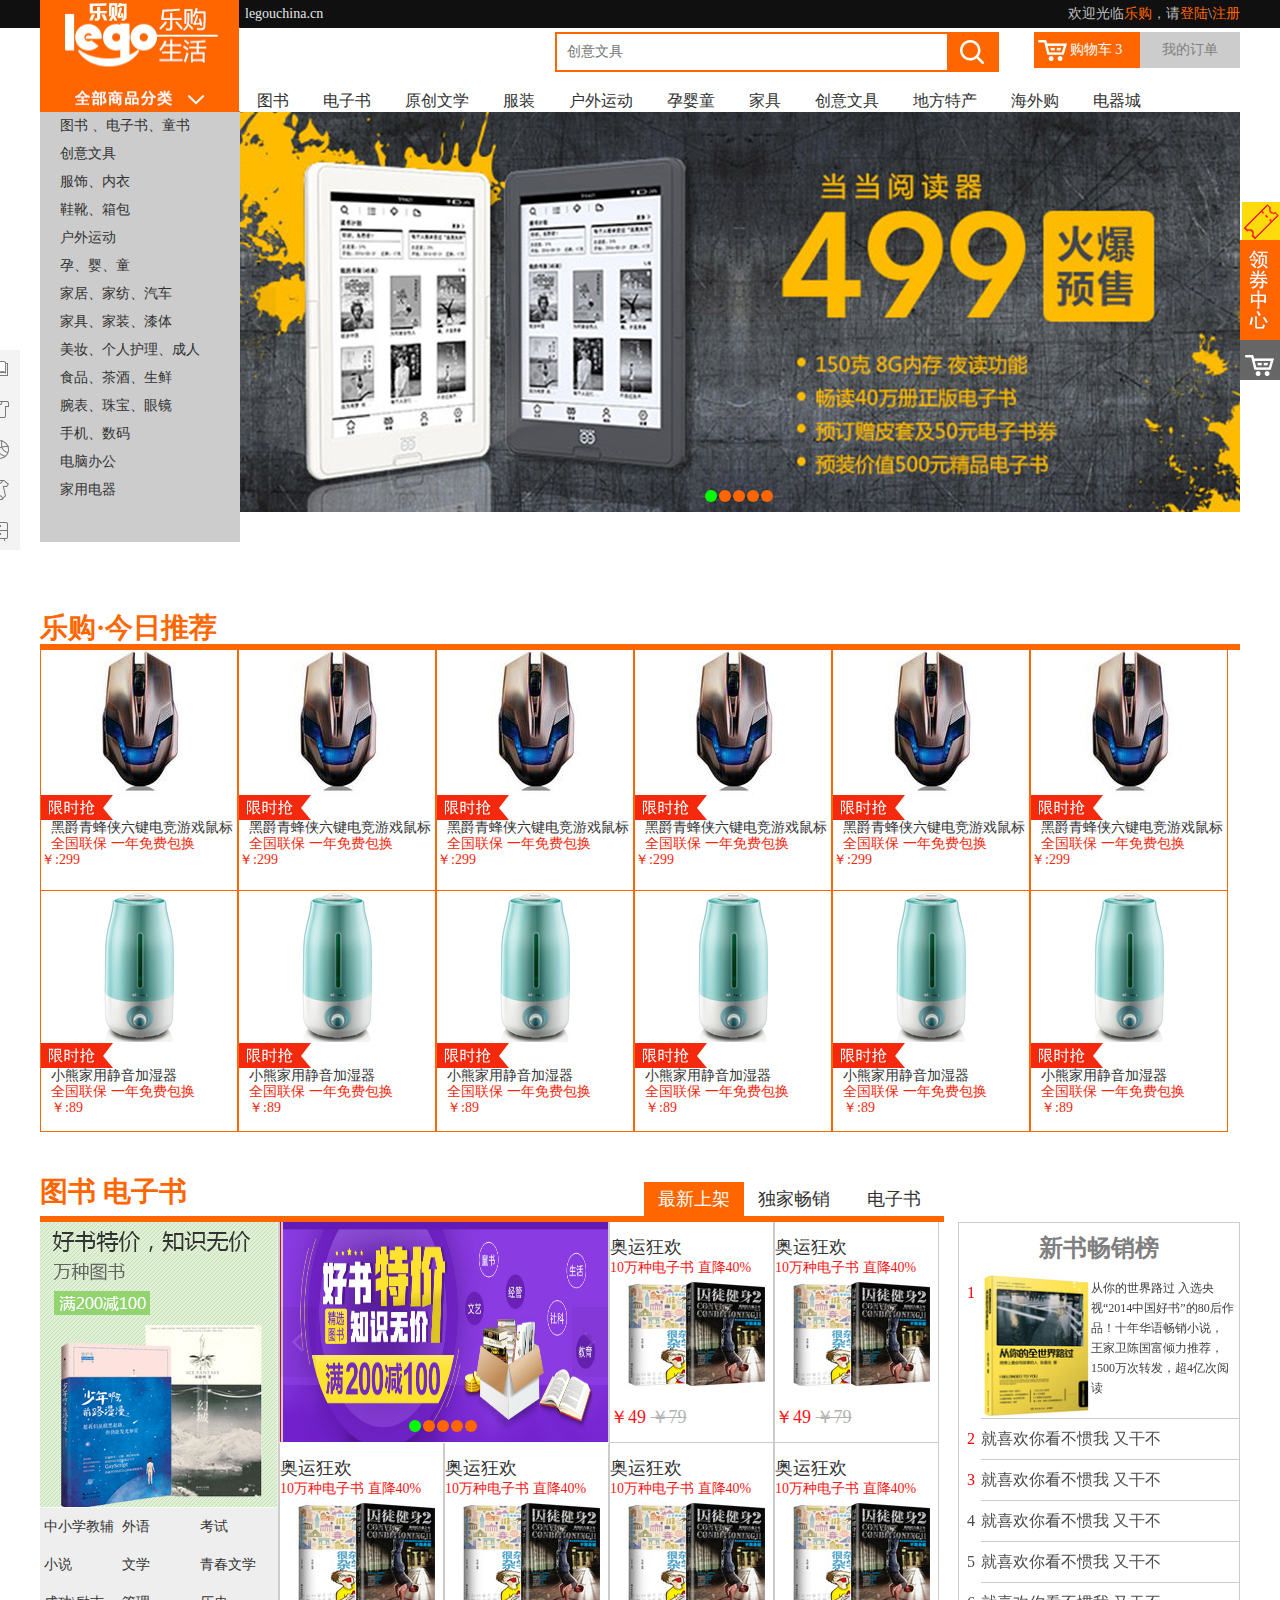
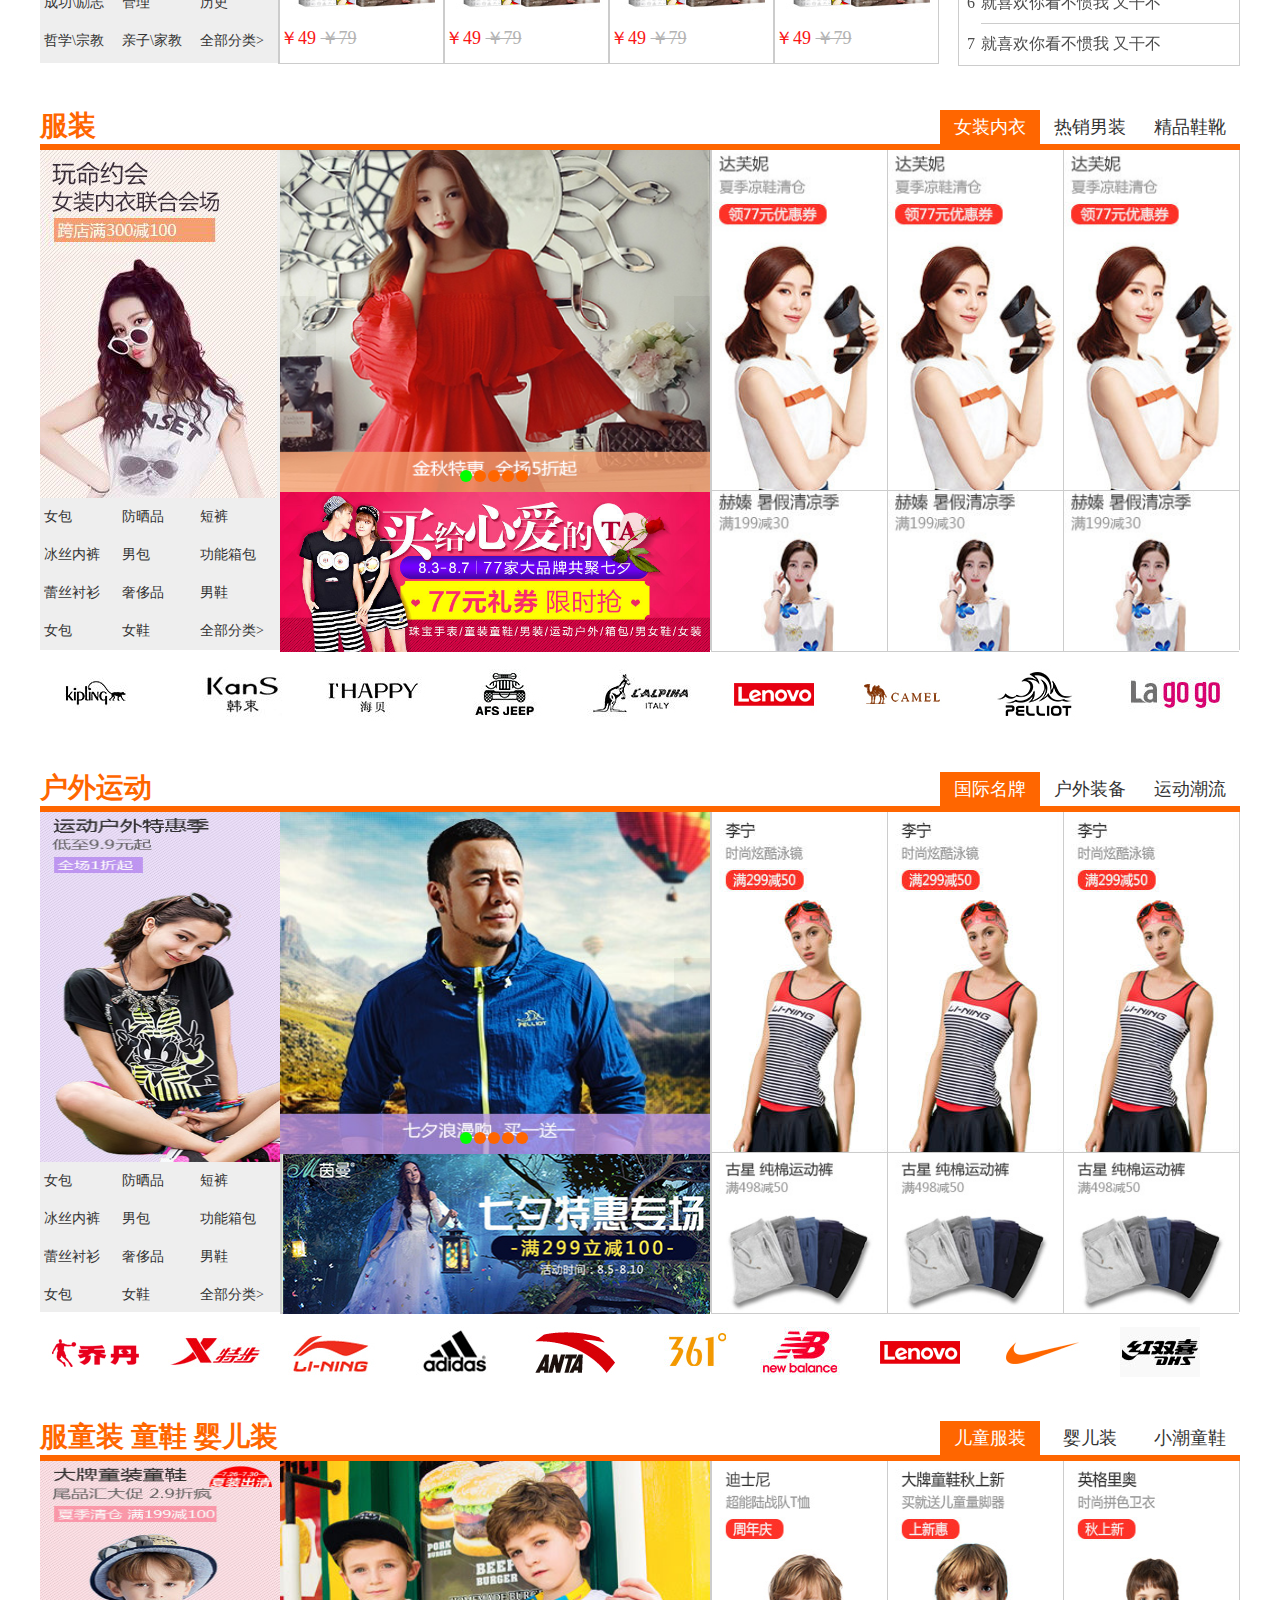
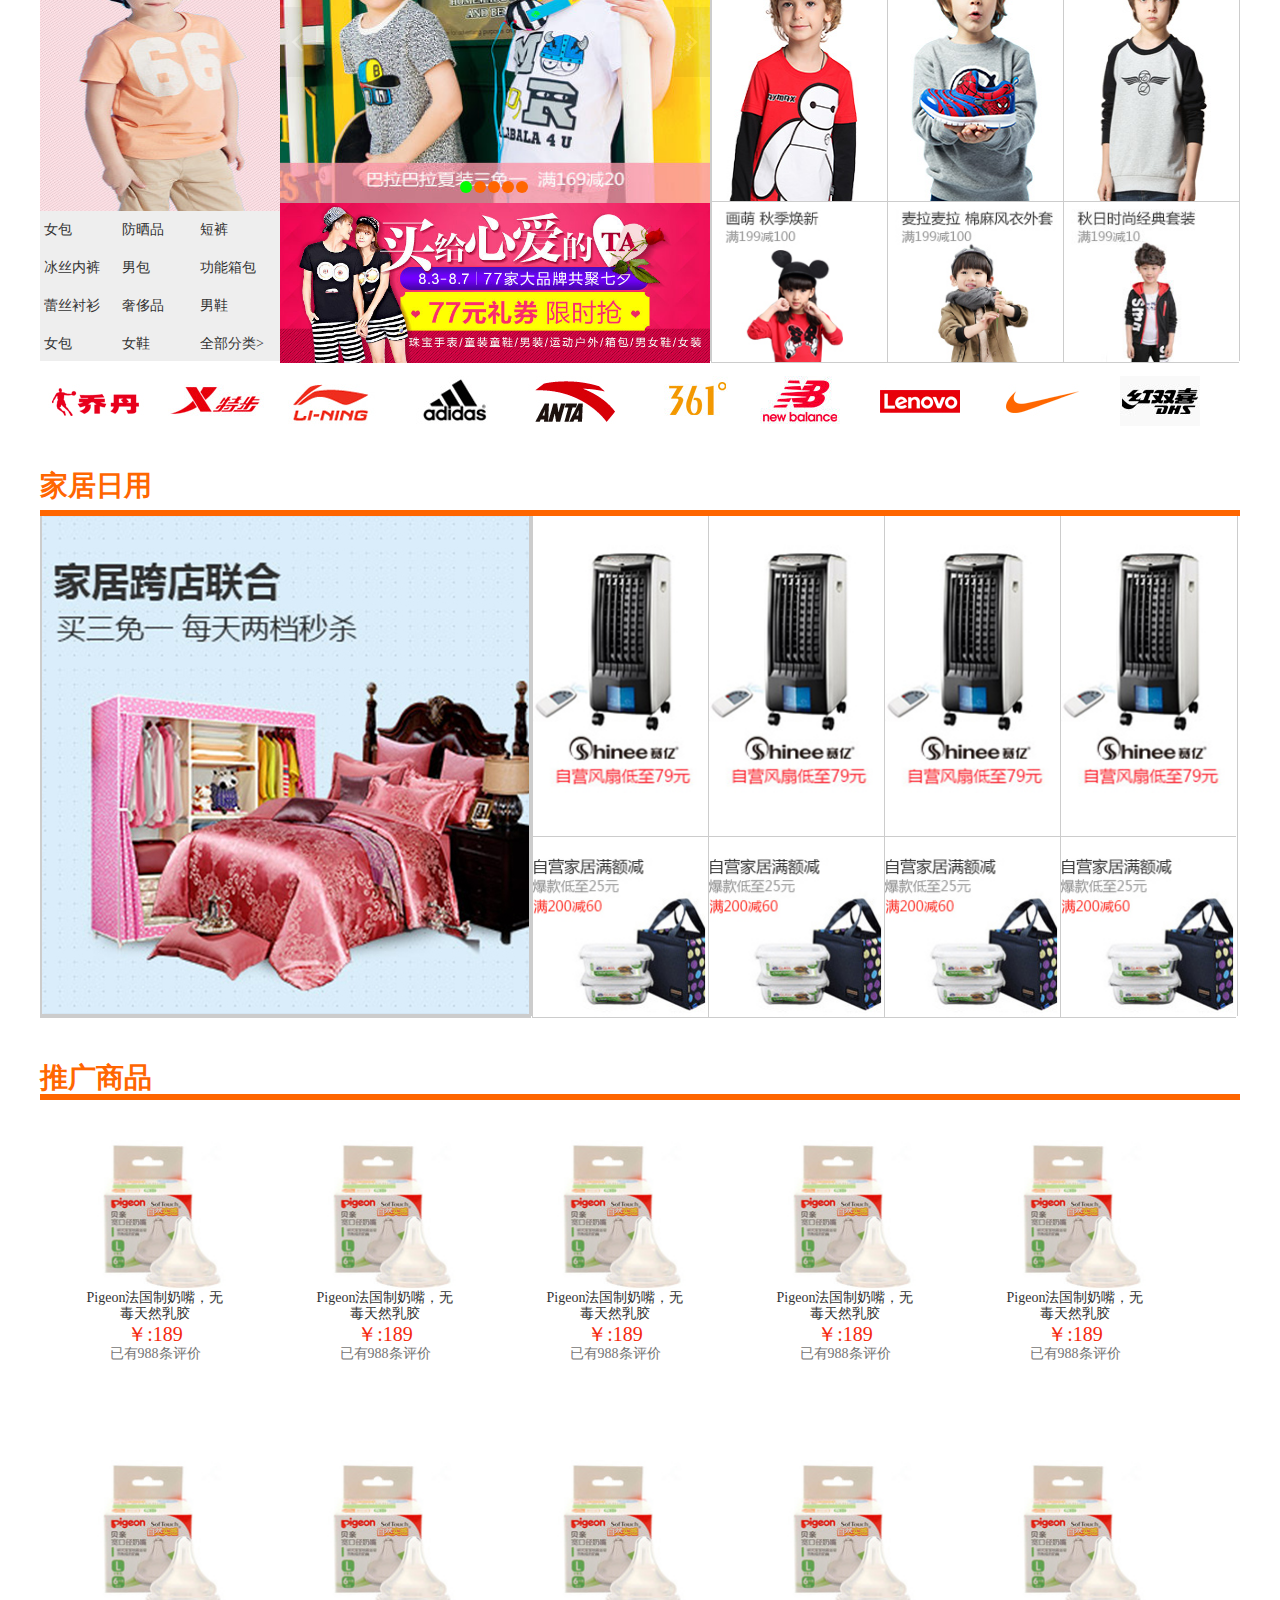
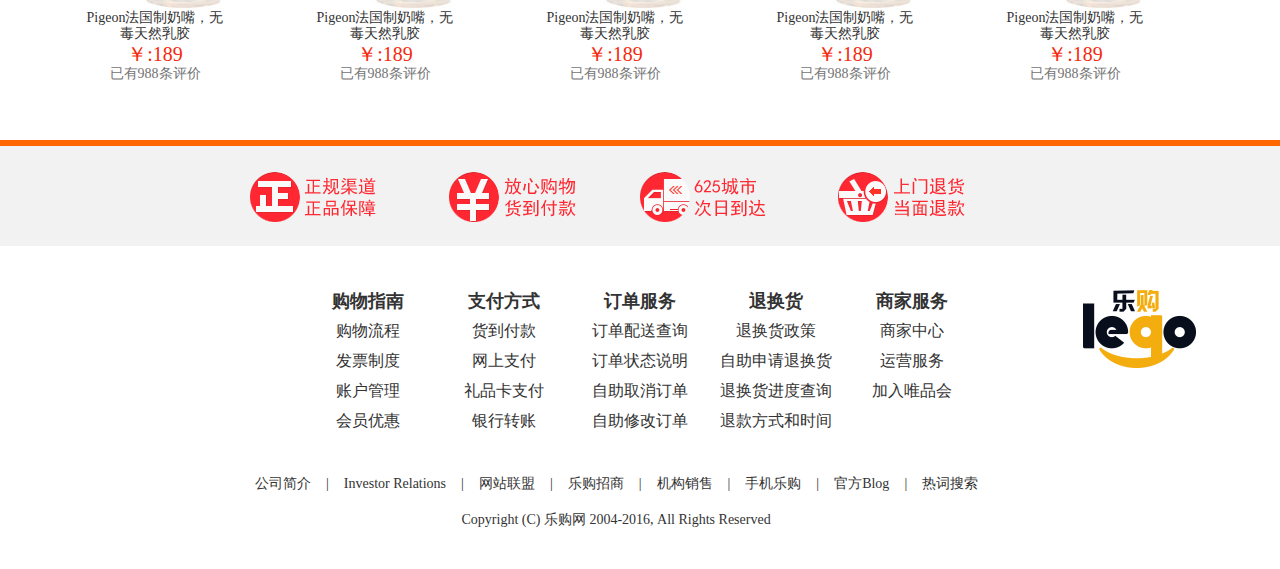
<file: trunk/index.html>
<!DOCTYPE html>
<html lang="en">

<head>
    <meta charset="UTF-8">
    <meta name="viewport" content="width=device-width, initial-scale=1.0">
    <title>乐购商城</title>
    <link rel="stylesheet" href="./css/normalize.css">
    <link rel="stylesheet" href="./css/index.css">
    <link rel="stylesheet" href="./css/common.css">
    <!-- 1. 引入插件样式 -->
    <link rel="stylesheet" href="./css/slider.css">


</head>

<body>
    <!-- 头部 -->
    <div id="header">
        <!-- 顶部 -->
        <div class="top clear cfff">
            <!-- 版心 -->
            <div class="container">
                <img src="./images/logo.jpg" alt="" class="fl bgcf60">
                <a href="#">legouchina.cn</a>
                <div class="fr loginbox">欢迎光临<a href="#">乐购</a>，请<span><a href="login.html">登陆</a></span>\<a
                        href="register.html">注册</a>
                </div>
            </div>
        </div>
    </div>
    <!-- 菜单 -->
    <div class="container clearfix">
        <div class="up clearfix">
            <!-- 搜索 -->
            <form action="#" method="POST" class="searchbox fl bgcf60 bgcfff">
                <input type="text" name="text" placeholder="创意文具" class="text">
                <input type="submit value=''" class="btn bgcf60">
            </form>
            <!-- 购物车按钮 -->
            <p class="shop fr mt4">
                <a href="./shopCar.html" class="shop-car">购物车 3</a>
                <a href="#">我的订单</a>
            </p>
        </div>
        <!-- 导航 -->
        <div class="menu clearfix">
            <ul class="nav fl fs16 c32">
                <li><a href="product.html">图书</a></li>
                <li><a href="#">电子书</a></li>
                <li><a href="#">原创文学</a></li>
                <li><a href="#">服装</a></li>
                <li><a href="#">户外运动</a></li>
                <li><a href="#">孕婴童</a></li>
                <li><a href="#">家具</a></li>
                <li><a href="#">创意文具</a></li>
                <li><a href="#">地方特产</a></li>
                <li><a href="#">海外购</a></li>
                <li><a href="#">电器城</a></li>
            </ul>
        </div>
    </div>

    <!-- binner -->
    <div id="binner" class="clearfix">
        <!-- 版心 -->
        <div class="container">
            <ul class="ltc fs14 fl">
                <li>
                    <p><a href="#">图书</a> 、<a href="#">电子书</a>、<a href="#">童书</a></p>
                    <ul class="develop">
                        <li>
                            <p class="pr25">图书馆>> 儿童书馆>> 电子书馆>></p>
                        </li>
                        <li>
                            <h2>文艺</h2>
                            <p>小说 文学 传记 青春 动漫 摄影 明星 </p>
                        </li>
                        <li>
                            <h2>人文社科</h2>
                            <p>小说 文学 传记 青春 动漫 摄影 明星 历史 政治军事 文化 心理学 法律</p>
                        </li>
                        <li>
                            <h2>管理</h2>
                            <p>小说 文学 传记 青春 动漫 摄影 明星 经济 投资理财 金融 互联网</p>
                        </li>
                        <li>
                            <h2>励志</h2>
                            <p>小说 文学 传记 青春 动漫 摄影 明星 励志成功 职场 心灵修养</p>
                        </li>
                        <li>
                            <h2>教育</h2>
                            <p>中小学辅导 考试 大中专辅导 外语 工具书 公务员 考研</p>
                        </li>
                        <li>
                            <h2>科技</h2>
                            <p>科普读物 计算机\网络 医学 工艺技术 建筑 自然学</p>
                        </li>
                        <li>
                            <h2>生活</h2>
                            <p>两性 孕期 育儿 保健 运动 休闲 旅游 美食 美妆 家居 生活 健身</p>
                        </li>
                        <li>
                            <h2>刊\进口书</h2>
                            <p>英文进口书 杂志 港台进口书 进口艺术画册</p>
                        </li>
                    </ul>
                </li>
                <li>
                    <p><a href="#">创意文具</a></p>
                    <ul class="develop">
                        <li>
                            <p>图书馆>>儿童书馆>>电子书馆>></p>
                        </li>
                        <li>
                            <h2>文艺</h2>
                            <p>小说 文学 传记 青春 动漫 摄影 明星 </p>
                        </li>
                        <li>
                            <h2>人文社科</h2>
                            <p>小说 文学 传记 青春 动漫 摄影 明星 历史 政治军事 文化 心理学 法律</p>
                        </li>
                        <li>
                            <h2>管理</h2>
                            <p>小说 文学 传记 青春 动漫 摄影 明星 经济 投资理财 金融 互联网</p>
                        </li>
                        <li>
                            <h2>励志</h2>
                            <p>小说 文学 传记 青春 动漫 摄影 明星 励志成功 职场 心灵修养</p>
                        </li>
                        <li>
                            <h2>教育</h2>
                            <p>中小学辅导 考试 大中专辅导 外语 工具书 公务员 考研</p>
                        </li>
                        <li>
                            <h2>科技</h2>
                            <p>科普读物 计算机\网络 医学 工艺技术 建筑 自然学</p>
                        </li>
                        <li>
                            <h2>生活</h2>
                            <p>两性 孕期 育儿 保健 运动 休闲 旅游 美食 美妆 家居 生活 健身</p>
                        </li>
                        <li>
                            <h2>刊\进口书</h2>
                            <p>英文进口书 杂志 港台进口书 进口艺术画册</p>
                        </li>
                    </ul>
                </li>
                <li>
                    <p><a href="#">服饰</a>、<a href="#">内衣</a></p>
                    <ul class="develop">
                        <li>
                            <p>图书馆>>儿童书馆>>电子书馆>></p>
                        </li>
                        <li>
                            <h2>文艺</h2>
                            <p>小说 文学 传记 青春 动漫 摄影 明星 </p>
                        </li>
                        <li>
                            <h2>人文社科</h2>
                            <p>小说 文学 传记 青春 动漫 摄影 明星 历史 政治军事 文化 心理学 法律</p>
                        </li>
                        <li>
                            <h2>管理</h2>
                            <p>小说 文学 传记 青春 动漫 摄影 明星 经济 投资理财 金融 互联网</p>
                        </li>
                        <li>
                            <h2>励志</h2>
                            <p>小说 文学 传记 青春 动漫 摄影 明星 励志成功 职场 心灵修养</p>
                        </li>
                        <li>
                            <h2>教育</h2>
                            <p>中小学辅导 考试 大中专辅导 外语 工具书 公务员 考研</p>
                        </li>
                        <li>
                            <h2>科技</h2>
                            <p>科普读物 计算机\网络 医学 工艺技术 建筑 自然学</p>
                        </li>
                        <li>
                            <h2>生活</h2>
                            <p>两性 孕期 育儿 保健 运动 休闲 旅游 美食 美妆 家居 生活 健身</p>
                        </li>
                        <li>
                            <h2>刊\进口书</h2>
                            <p>英文进口书 杂志 港台进口书 进口艺术画册</p>
                        </li>

                    </ul>
                </li>
                <li>
                    <p><a href="#">鞋靴</a>、<a href="#">箱包</a></p>
                    <ul class="develop">
                        <li>
                            <p>图书馆>>儿童书馆>>电子书馆>></p>
                        </li>
                        <li>
                            <h2>文艺</h2>
                            <p>小说 文学 传记 青春 动漫 摄影 明星 </p>
                        </li>
                        <li>
                            <h2>人文社科</h2>
                            <p>小说 文学 传记 青春 动漫 摄影 明星 历史 政治军事 文化 心理学 法律</p>
                        </li>
                        <li>
                            <h2>管理</h2>
                            <p>小说 文学 传记 青春 动漫 摄影 明星 经济 投资理财 金融 互联网</p>
                        </li>
                        <li>
                            <h2>励志</h2>
                            <p>小说 文学 传记 青春 动漫 摄影 明星 励志成功 职场 心灵修养</p>
                        </li>
                        <li>
                            <h2>教育</h2>
                            <p>中小学辅导 考试 大中专辅导 外语 工具书 公务员 考研</p>
                        </li>
                        <li>
                            <h2>科技</h2>
                            <p>科普读物 计算机\网络 医学 工艺技术 建筑 自然学</p>
                        </li>
                        <li>
                            <h2>生活</h2>
                            <p>两性 孕期 育儿 保健 运动 休闲 旅游 美食 美妆 家居 生活 健身</p>
                        </li>
                        <li>
                            <h2>刊\进口书</h2>
                            <p>英文进口书 杂志 港台进口书 进口艺术画册</p>
                        </li>
                    </ul>
                </li>
                <li>
                    <p><a href="#">户外运动</a></p>
                    <ul class="develop">
                        <li>
                            <p>图书馆>>儿童书馆>>电子书馆>></p>
                        </li>
                        <li>
                            <h2>文艺</h2>
                            <p>小说 文学 传记 青春 动漫 摄影 明星 </p>
                        </li>
                        <li>
                            <h2>人文社科</h2>
                            <p>小说 文学 传记 青春 动漫 摄影 明星 历史 政治军事 文化 心理学 法律</p>
                        </li>
                        <li>
                            <h2>管理</h2>
                            <p>小说 文学 传记 青春 动漫 摄影 明星 经济 投资理财 金融 互联网</p>
                        </li>
                        <li>
                            <h2>励志</h2>
                            <p>小说 文学 传记 青春 动漫 摄影 明星 励志成功 职场 心灵修养</p>
                        </li>
                        <li>
                            <h2>教育</h2>
                            <p>中小学辅导 考试 大中专辅导 外语 工具书 公务员 考研</p>
                        </li>
                        <li>
                            <h2>科技</h2>
                            <p>科普读物 计算机\网络 医学 工艺技术 建筑 自然学</p>
                        </li>
                        <li>
                            <h2>生活</h2>
                            <p>两性 孕期 育儿 保健 运动 休闲 旅游 美食 美妆 家居 生活 健身</p>
                        </li>
                        <li>
                            <h2>刊\进口书</h2>
                            <p>英文进口书 杂志 港台进口书 进口艺术画册</p>
                        </li>
                    </ul>
                </li>
                <li>
                    <p><a href="#">孕</a>、<a href="#">婴</a>、<a href="#">童</a></p>
                    <ul class="develop">
                        <li>
                            <p>图书馆>>儿童书馆>>电子书馆>></p>
                        </li>
                        <li>
                            <h2>文艺</h2>
                            <p>小说 文学 传记 青春 动漫 摄影 明星 </p>
                        </li>
                        <li>
                            <h2>人文社科</h2>
                            <p>小说 文学 传记 青春 动漫 摄影 明星 历史 政治军事 文化 心理学 法律</p>
                        </li>
                        <li>
                            <h2>管理</h2>
                            <p>小说 文学 传记 青春 动漫 摄影 明星 经济 投资理财 金融 互联网</p>
                        </li>
                        <li>
                            <h2>励志</h2>
                            <p>小说 文学 传记 青春 动漫 摄影 明星 励志成功 职场 心灵修养</p>
                        </li>
                        <li>
                            <h2>教育</h2>
                            <p>中小学辅导 考试 大中专辅导 外语 工具书 公务员 考研</p>
                        </li>
                        <li>
                            <h2>科技</h2>
                            <p>科普读物 计算机\网络 医学 工艺技术 建筑 自然学</p>
                        </li>
                        <li>
                            <h2>生活</h2>
                            <p>两性 孕期 育儿 保健 运动 休闲 旅游 美食 美妆 家居 生活 健身</p>
                        </li>
                        <li>
                            <h2>刊\进口书</h2>
                            <p>英文进口书 杂志 港台进口书 进口艺术画册</p>
                        </li>
                    </ul>
                </li>
                <li>
                    <p><a href="#">家居</a>、<a href="#">家纺</a>、<a href="#">汽车</a></p>
                    <ul class="develop">
                        <li>
                            <p>图书馆>>儿童书馆>>电子书馆>></p>
                        </li>
                        <li>
                            <h2>文艺</h2>
                            <p>小说 文学 传记 青春 动漫 摄影 明星 </p>
                        </li>
                        <li>
                            <h2>人文社科</h2>
                            <p>小说 文学 传记 青春 动漫 摄影 明星 历史 政治军事 文化 心理学 法律</p>
                        </li>
                        <li>
                            <h2>管理</h2>
                            <p>小说 文学 传记 青春 动漫 摄影 明星 经济 投资理财 金融 互联网</p>
                        </li>
                        <li>
                            <h2>励志</h2>
                            <p>小说 文学 传记 青春 动漫 摄影 明星 励志成功 职场 心灵修养</p>
                        </li>
                        <li>
                            <h2>教育</h2>
                            <p>中小学辅导 考试 大中专辅导 外语 工具书 公务员 考研</p>
                        </li>
                        <li>
                            <h2>科技</h2>
                            <p>科普读物 计算机\网络 医学 工艺技术 建筑 自然学</p>
                        </li>
                        <li>
                            <h2>生活</h2>
                            <p>两性 孕期 育儿 保健 运动 休闲 旅游 美食 美妆 家居 生活 健身</p>
                        </li>
                        <li>
                            <h2>刊\进口书</h2>
                            <p>英文进口书 杂志 港台进口书 进口艺术画册</p>
                        </li>
                    </ul>
                </li>
                <li>
                    <p><a href="#">家具</a>、<a href="#">家装</a>、<a href="#">漆体</a></p>
                    <ul class="develop">
                        <li>
                            <p>图书馆>>儿童书馆>>电子书馆>></p>
                        </li>
                        <li>
                            <h2>文艺</h2>
                            <p>小说 文学 传记 青春 动漫 摄影 明星 </p>
                        </li>
                        <li>
                            <h2>人文社科</h2>
                            <p>小说 文学 传记 青春 动漫 摄影 明星 历史 政治军事 文化 心理学 法律</p>
                        </li>
                        <li>
                            <h2>管理</h2>
                            <p>小说 文学 传记 青春 动漫 摄影 明星 经济 投资理财 金融 互联网</p>
                        </li>
                        <li>
                            <h2>励志</h2>
                            <p>小说 文学 传记 青春 动漫 摄影 明星 励志成功 职场 心灵修养</p>
                        </li>
                        <li>
                            <h2>教育</h2>
                            <p>中小学辅导 考试 大中专辅导 外语 工具书 公务员 考研</p>
                        </li>
                        <li>
                            <h2>科技</h2>
                            <p>科普读物 计算机\网络 医学 工艺技术 建筑 自然学</p>
                        </li>
                        <li>
                            <h2>生活</h2>
                            <p>两性 孕期 育儿 保健 运动 休闲 旅游 美食 美妆 家居 生活 健身</p>
                        </li>
                        <li>
                            <h2>刊\进口书</h2>
                            <p>英文进口书 杂志 港台进口书 进口艺术画册</p>
                        </li>
                    </ul>
                </li>
                <li>
                    <p><a href="#">美妆</a>、<a href="#">个人护理</a>、<a href="#">成人</a></p>
                    <ul class="develop">
                        <li>
                            <p>图书馆>>儿童书馆>>电子书馆>></p>
                        </li>
                        <li>
                            <h2>文艺</h2>
                            <p>小说 文学 传记 青春 动漫 摄影 明星 </p>
                        </li>
                        <li>
                            <h2>人文社科</h2>
                            <p>小说 文学 传记 青春 动漫 摄影 明星 历史 政治军事 文化 心理学 法律</p>
                        </li>
                        <li>
                            <h2>管理</h2>
                            <p>小说 文学 传记 青春 动漫 摄影 明星 经济 投资理财 金融 互联网</p>
                        </li>
                        <li>
                            <h2>励志</h2>
                            <p>小说 文学 传记 青春 动漫 摄影 明星 励志成功 职场 心灵修养</p>
                        </li>
                        <li>
                            <h2>教育</h2>
                            <p>中小学辅导 考试 大中专辅导 外语 工具书 公务员 考研</p>
                        </li>
                        <li>
                            <h2>科技</h2>
                            <p>科普读物 计算机\网络 医学 工艺技术 建筑 自然学</p>
                        </li>
                        <li>
                            <h2>生活</h2>
                            <p>两性 孕期 育儿 保健 运动 休闲 旅游 美食 美妆 家居 生活 健身</p>
                        </li>
                        <li>
                            <h2>刊\进口书</h2>
                            <p>英文进口书 杂志 港台进口书 进口艺术画册</p>
                        </li>
                    </ul>
                </li>
                <li>
                    <p><a href="#">食品</a>、<a href="#">茶酒</a>、<a href="#">生鲜</a></p>
                    <ul class="develop">
                        <li>
                            <p>图书馆>>儿童书馆>>电子书馆>></p>
                        </li>
                        <li>
                            <h2>文艺</h2>
                            <p>小说 文学 传记 青春 动漫 摄影 明星 </p>
                        </li>
                        <li>
                            <h2>人文社科</h2>
                            <p>小说 文学 传记 青春 动漫 摄影 明星 历史 政治军事 文化 心理学 法律</p>
                        </li>
                        <li>
                            <h2>管理</h2>
                            <p>小说 文学 传记 青春 动漫 摄影 明星 经济 投资理财 金融 互联网</p>
                        </li>
                        <li>
                            <h2>励志</h2>
                            <p>小说 文学 传记 青春 动漫 摄影 明星 励志成功 职场 心灵修养</p>
                        </li>
                        <li>
                            <h2>教育</h2>
                            <p>中小学辅导 考试 大中专辅导 外语 工具书 公务员 考研</p>
                        </li>
                        <li>
                            <h2>科技</h2>
                            <p>科普读物 计算机\网络 医学 工艺技术 建筑 自然学</p>
                        </li>
                        <li>
                            <h2>生活</h2>
                            <p>两性 孕期 育儿 保健 运动 休闲 旅游 美食 美妆 家居 生活 健身</p>
                        </li>
                        <li>
                            <h2>刊\进口书</h2>
                            <p>英文进口书 杂志 港台进口书 进口艺术画册</p>
                        </li>
                    </ul>
                </li>

                <li>
                    <p><a href="#">腕表</a>、<a href="#">珠宝</a>、<a href="#">眼镜</a></p>
                    <ul class="develop">
                        <li>
                            <p>图书馆>>儿童书馆>>电子书馆>></p>
                        </li>
                        <li>
                            <h2>文艺</h2>
                            <p>小说 文学 传记 青春 动漫 摄影 明星 </p>
                        </li>
                        <li>
                            <h2>人文社科</h2>
                            <p>小说 文学 传记 青春 动漫 摄影 明星 历史 政治军事 文化 心理学 法律</p>
                        </li>
                        <li>
                            <h2>管理</h2>
                            <p>小说 文学 传记 青春 动漫 摄影 明星 经济 投资理财 金融 互联网</p>
                        </li>
                        <li>
                            <h2>励志</h2>
                            <p>小说 文学 传记 青春 动漫 摄影 明星 励志成功 职场 心灵修养</p>
                        </li>
                        <li>
                            <h2>教育</h2>
                            <p>中小学辅导 考试 大中专辅导 外语 工具书 公务员 考研</p>
                        </li>
                        <li>
                            <h2>科技</h2>
                            <p>科普读物 计算机\网络 医学 工艺技术 建筑 自然学</p>
                        </li>
                        <li>
                            <h2>生活</h2>
                            <p>两性 孕期 育儿 保健 运动 休闲 旅游 美食 美妆 家居 生活 健身</p>
                        </li>
                        <li>
                            <h2>刊\进口书</h2>
                            <p>英文进口书 杂志 港台进口书 进口艺术画册</p>
                        </li>
                    </ul>
                </li>
                <li>
                    <p><a href="#">手机</a>、<a href="#">数码</a></p>
                    <ul class="develop">
                        <li>
                            <p>图书馆>>儿童书馆>>电子书馆>></p>
                        </li>
                        <li>
                            <h2>文艺</h2>
                            <p>小说 文学 传记 青春 动漫 摄影 明星 </p>
                        </li>
                        <li>
                            <h2>人文社科</h2>
                            <p>小说 文学 传记 青春 动漫 摄影 明星 历史 政治军事 文化 心理学 法律</p>
                        </li>
                        <li>
                            <h2>管理</h2>
                            <p>小说 文学 传记 青春 动漫 摄影 明星 经济 投资理财 金融 互联网</p>
                        </li>
                        <li>
                            <h2>励志</h2>
                            <p>小说 文学 传记 青春 动漫 摄影 明星 励志成功 职场 心灵修养</p>
                        </li>
                        <li>
                            <h2>教育</h2>
                            <p>中小学辅导 考试 大中专辅导 外语 工具书 公务员 考研</p>
                        </li>
                        <li>
                            <h2>科技</h2>
                            <p>科普读物 计算机\网络 医学 工艺技术 建筑 自然学</p>
                        </li>
                        <li>
                            <h2>生活</h2>
                            <p>两性 孕期 育儿 保健 运动 休闲 旅游 美食 美妆 家居 生活 健身</p>
                        </li>
                        <li>
                            <h2>刊\进口书</h2>
                            <p>英文进口书 杂志 港台进口书 进口艺术画册</p>
                        </li>
                    </ul>
                </li>
                <li>
                    <p><a href="#">电脑办公</a></p>
                    <ul class="develop">
                        <li>
                            <p>图书馆>>儿童书馆>>电子书馆>></p>
                        </li>
                        <li>
                            <h2>文艺</h2>
                            <p>小说 文学 传记 青春 动漫 摄影 明星 </p>
                        </li>
                        <li>
                            <h2>人文社科</h2>
                            <p>小说 文学 传记 青春 动漫 摄影 明星 历史 政治军事 文化 心理学 法律</p>
                        </li>
                        <li>
                            <h2>管理</h2>
                            <p>小说 文学 传记 青春 动漫 摄影 明星 经济 投资理财 金融 互联网</p>
                        </li>
                        <li>
                            <h2>励志</h2>
                            <p>小说 文学 传记 青春 动漫 摄影 明星 励志成功 职场 心灵修养</p>
                        </li>
                        <li>
                            <h2>教育</h2>
                            <p>中小学辅导 考试 大中专辅导 外语 工具书 公务员 考研</p>
                        </li>
                        <li>
                            <h2>科技</h2>
                            <p>科普读物 计算机\网络 医学 工艺技术 建筑 自然学</p>
                        </li>
                        <li>
                            <h2>生活</h2>
                            <p>两性 孕期 育儿 保健 运动 休闲 旅游 美食 美妆 家居 生活 健身</p>
                        </li>
                        <li>
                            <h2>刊\进口书</h2>
                            <p>英文进口书 杂志 港台进口书 进口艺术画册</p>
                        </li>
                    </ul>
                </li>
                <li>
                    <p><a href="#">家用电器</a></p>
                    <ul class="develop">
                        <li>
                            <p>图书馆>>儿童书馆>>电子书馆>></p>
                        </li>
                        <li>
                            <h2>文艺</h2>
                            <p>小说 文学 传记 青春 动漫 摄影 明星 </p>
                        </li>
                        <li>
                            <h2>人文社科</h2>
                            <p>小说 文学 传记 青春 动漫 摄影 明星 历史 政治军事 文化 心理学 法律</p>
                        </li>
                        <li>
                            <h2>管理</h2>
                            <p>小说 文学 传记 青春 动漫 摄影 明星 经济 投资理财 金融 互联网</p>
                        </li>
                        <li>
                            <h2>励志</h2>
                            <p>小说 文学 传记 青春 动漫 摄影 明星 励志成功 职场 心灵修养</p>
                        </li>
                        <li>
                            <h2>教育</h2>
                            <p>中小学辅导 考试 大中专辅导 外语 工具书 公务员 考研</p>
                        </li>
                        <li>
                            <h2>科技</h2>
                            <p>科普读物 计算机\网络 医学 工艺技术 建筑 自然学</p>
                        </li>
                        <li>
                            <h2>生活</h2>
                            <p>两性 孕期 育儿 保健 运动 休闲 旅游 美食 美妆 家居 生活 健身</p>
                        </li>
                        <li>
                            <h2>刊\进口书</h2>
                            <p>英文进口书 杂志 港台进口书 进口艺术画册</p>
                        </li>
                    </ul>
                </li>

            </ul>
            <!-- 轮播图 -->

            <div class="pptbox fl" id="slider">
                <ul class="innerwrapper">
                    <li>
                        <a href="#">
                            <img src="./images/banner1.jpg" />
                        </a>
                    </li>
                    <li>
                        <a href="#">
                            <img src="./images/banner2.jpg" />
                        </a>
                    </li>
                    <li>
                        <a href="#">
                            <img src="./images/banner3.jpg" />
                        </a>
                    </li>
                    <li>
                        <a href="#">
                            <img src="./images/banner4.jpg" />
                        </a>
                    </li>
                    <li>
                        <a href="#">
                            <img src="./images/banner5.jpg" />
                        </a>
                    </li>
                </ul>
                <ul class="controls">
                    <li class="current">1</li>
                    <li>2</li>
                    <li>3</li>
                    <li>4</li>
                    <li>5</li>
                </ul>
                <span class="btnleft"></span>
                <span class="btnright"></span>
            </div>
        </div>
    </div>
    <!-- 领券中心 -->
    <div id="coupon">
        <div class="QR">
            <span class="cpn1"></span>
            <span class="cpn2"></span>
            <span class="cpn3"></span>
            <span class="cpn4"></span>
        </div>
    </div>

    <!-- 今日推荐 -->
    <div id="recommend" class="container clearfix">
        <h2>乐购·今日推荐</h2>
        <ul>
            <script>
                for (let i = 0; i < 6; i++) {
                    document.write(`
                    
                    <li>
                        <div class="pic1"><img src="./images/index06_05.jpg" alt=""></div>
                        <img src="./images/index05_18.jpg" alt="">
                        <div class="c3 fs14 ti10">黑爵青蜂侠六键电竞游戏鼠标</div>
                        <p class="fs14 cf4 ti10">全国联保 一年免费包换</p>
                        <span class="f24 cf4">
                            <p class="ti10"></p>￥:299</p>
                        </span>
                    </li>
                    `)
                }
            </script>
        </ul>
        <ul>
            <script>
                for (let i = 0; i < 6; i++) {
                    document.write(`
                    
                    <li>
                        <div class="pic1"><img src="./images/index06_11.jpg" alt=""></div>
                        <img src="./images/index05_18.jpg" alt="">
                        <div class="c3 fs14 ti10">小熊家用静音加湿器</div>
                        <p class="fs14 cf4 ti10">全国联保 一年免费包换</p>
                        <span class="f24 cf4">
                            <p class="ti10">￥:89</p>
                        </span>
                    </li>
                    `)
                }
            </script>
        </ul>
    </div>
    <!-- 图书 -->
    <section id="ebook" class="container clearfix floor">
        <div class="book clearfix ">
            <h2 class="fl fs28 cf60">图书 电子书</h2>
            <ul class="fr fs18 c333 tac">
                <li class="fl active">最新上架</li>
                <li class="fl">独家畅销</li>
                <li class="fl">电子书</li>
            </ul>
        </div>
        <!-- 左边盒子 -->
        <div class="leftbox fl clearfix">
            <a href="product.html"><img src="./images/index7_07.jpg" alt=""></a>
            <ul class="fs14 c333">
                <li><a href="#">中小学教辅</a></li>
                <li><a href="#">外语</a></li>
                <li><a href="#">考试</a></li>
                <li><a href="#">小说</a></li>
                <li><a href="#">文学</a></li>
                <li><a href="#">青春文学</a></li>
                <li><a href="#">成功\励志</a></li>
                <li><a href="#">管理</a></li>
                <li><a href="#">历史</a></li>
                <li><a href="#">哲学\宗教</a></li>
                <li><a href="#">亲子\家教</a></li>
                <li><a href="#">全部分类></a></li>
            </ul>
        </div>
        <!-- 中 -->
        <div class="middle fl">
            <!-- 轮播 -->
            <ul class="ebookProList fl cur">
                <li>
                    <div class="pptbox ebookSlid">
                        <ul class="innerwrapper">
                            <li>
                                <a href="#">
                                    <img src="./images/banner(2).jpg" alt="">
                                </a>
                            </li>
                            <li>
                                <a href="#">
                                    <img src="./images/pp1_05.jpg" alt="">
                                </a>
                            </li>
                            <li>
                                <a href="#">
                                    <img src="./images/banner3.jpg" alt="">
                                </a>
                            </li>
                            <li>
                                <a href="#">
                                    <img src="./images/banner4.jpg" alt="">
                                </a>
                            </li>
                            <li>
                                <a href="#">
                                    <img src="./images/banner5.jpg" alt="">
                                </a>
                            </li>
                        </ul>
                        <ul class="controls">
                            <li class="current">1</li>
                            <li>2</li>
                            <li>3</li>
                            <li>4</li>
                            <li>5</li>
                        </ul>
                        <span class="btnleft"></span>
                        <span class="btnright"></span>
                    </div>
                </li>
                <ul>
                    <script>
                        for (let i = 0; i < 6; i++) {
                            document.write(`
                    
                    <li>
                        <p class="p1">奥运狂欢</p>
                        <p class="p2">10万种电子书 直降40%</p>
                        <img src="./images/index09_05.jpg" alt="">
                        <p>￥49&nbsp;<span>￥79</span></p>
                    </li>
                    `)
                        }
                    </script>

                </ul>
        </div>

        <!-- 右边盒子 -->
        <div class="ebook-right fr">
            <h4 class="tac fs24">新书畅销榜</h4>
            <ul class="pdl22">
                <li>
                    <span class="cred">1</span>
                    <p class="title curtitle">就喜欢你看不惯我 又干不</p>
                    <div class="clearfix cur">
                        <img src="./images/index08_05.jpg" alt="" class="fl">
                        <p class="fs12">从你的世界路过
                            入选央视“2014中国好书”的80后作品！十年华语畅销小说，王家卫陈国富倾力推荐， 1500万次转发，超4亿次阅读</p>
                    </div>
                </li>
                <li>
                    <span class="cred">2</span>
                    <p class="title">就喜欢你看不惯我 又干不</p>
                    <div class="clearfix">
                        <img src="./images/index08_05.jpg" alt="" class="fl">
                        <p class="fs12">从你的世界路过
                            入选央视“2014中国好书”的80后作品！十年华语畅销小说，王家卫陈国富倾力推荐， 1500万次转发，超4亿次阅读</p>
                    </div>
                </li>
                <li>
                    <span class="cred">3</span>
                    <p class="title">就喜欢你看不惯我 又干不</p>
                    <div class="clearfix">
                        <img src="./images/index08_05.jpg" alt="" class="fl">
                        <p class="fs12">从你的世界路过
                            入选央视“2014中国好书”的80后作品！十年华语畅销小说，王家卫陈国富倾力推荐， 1500万次转发，超4亿次阅读</p>
                    </div>
                </li>
                <li>
                    <span>4</span>
                    <p class="title">就喜欢你看不惯我 又干不</p>
                    <div class="clearfix">
                        <img src="./images/index08_05.jpg" alt="" class="fl">
                        <p class="fs12">从你的世界路过
                            入选央视“2014中国好书”的80后作品！十年华语畅销小说，王家卫陈国富倾力推荐， 1500万次转发，超4亿次阅读</p>
                    </div>
                </li>
                <li>
                    <span>5</span>
                    <p class="title">就喜欢你看不惯我 又干不</p>
                    <div class="clearfix">
                        <img src="./images/index08_05.jpg" alt="" class="fl">
                        <p class="fs12">从你的世界路过
                            入选央视“2014中国好书”的80后作品！十年华语畅销小说，王家卫陈国富倾力推荐， 1500万次转发，超4亿次阅读</p>
                    </div>
                </li>
                <li>
                    <span>6</span>
                    <p class="title">就喜欢你看不惯我 又干不</p>
                    <div class="clearfix">
                        <img src="./images/index08_05.jpg" alt="" class="fl">
                        <p class="fs12">从你的世界路过
                            入选央视“2014中国好书”的80后作品！十年华语畅销小说，王家卫陈国富倾力推荐， 1500万次转发，超4亿次阅读</p>
                    </div>
                </li>
                <li>
                    <span>7</span>
                    <p class="title">就喜欢你看不惯我 又干不</p>
                    <div class="clearfix">
                        <img src="./images/index08_05.jpg" alt="" class="fl">
                        <p class="fs12">从你的世界路过
                            入选央视“2014中国好书”的80后作品！十年华语畅销小说，王家卫陈国富倾力推荐， 1500万次转发，超4亿次阅读</p>
                    </div>
                </li>

            </ul>
        </div>

    </section>
    <!-- 服装 -->
    <div id="cloth" class="container floor">
        <div class="dress clearfix ">
            <h2 class="fl cf60 fs28">服装</h2>
            <ul class="fr fs18 c333 tac ">
                <li class="fl active">女装内衣</li>
                <li class="fl">热销男装</li>
                <li class="fl">精品鞋靴</li>
            </ul>
        </div>
        <!-- 左盒子 -->
        <div class="leftclothbox fl">
            <img src="./images/index7_17.jpg" alt="">
            <ul class="fs14 c333">
                <li><a href="#">女包</a></li>
                <li><a href="#">防晒品</a></li>
                <li><a href="#">短裤</a></li>
                <li><a href="#">冰丝内裤</a></li>
                <li><a href="#">男包</a></li>
                <li><a href="#">功能箱包</a></li>
                <li><a href="#">蕾丝衬衫</a></li>
                <li><a href="#">奢侈品</a></li>
                <li><a href="#">男鞋</a></li>
                <li><a href="#">女包</a></li>
                <li><a href="#">女鞋</a></li>
                <li><a href="#">全部分类></a></li>
            </ul>
        </div>
        <!-- 中 -->
        <div class="middlecbox fl clearfix">
            <ul>
                <li>
                    <div class="pptbox ebookSlid">
                        <ul class="innerwrapper">
                            <li>
                                <a href="#">
                                    <img src="./images/72190020507327_1_o.jpg" alt="">
                                </a>
                            </li>
                            <li>
                                <a href="#">
                                    <img src="./images/162350015511487_y.jpg" alt="">
                                </a>
                            </li>
                            <li>
                                <a href="#">
                                    <img src="./images/68700016969136_y.jpg" alt="">
                                </a>
                            </li>
                            <li>
                                <a href="#">
                                    <img src="./images/138240017814928_y(1).jpg" alt="">
                                </a>
                            </li>
                            <li>
                                <a href="#">
                                    <img src="./images/139430026166665_y.jpg" alt="">
                                </a>
                            </li>
                        </ul>
                        <ul class="controls">
                            <li class="current">1</li>
                            <li>2</li>
                            <li>3</li>
                            <li>4</li>
                            <li>5</li>
                        </ul>
                        <span class="btnleft"></span>
                        <span class="btnright"></span>
                    </div>
                </li>
                <li>
                    <a href="#"><img src="./images/2016080509372640151.jpg" alt=""></a>
                </li>
            </ul>
        </div>
        <!-- 右盒子 -->
        <div class="rightcbox fr clearfix">
            <ul class="clearfix cur">
                <li>
                    <a><img src="./images/index100_05.jpg" alt=""></a>
                </li>
                <li>
                    <a><img src="./images/index100_05.jpg" alt=""></a>
                </li>
                <li>
                    <a><img src="./images/index100_05.jpg" alt=""></a>
                </li>
                <li>
                    <a><img src="./images/index100_11.jpg" alt=""></a>
                </li>
                <li>
                    <a><img src="./images/index100_11.jpg" alt=""></a>
                </li>
                <li>
                    <a><img src="./images/index100_11.jpg" alt=""></a>
                </li>
            </ul>
            <ul class="clearfix">
                <li>
                    <a><img src="./images/136700019847353_1_o.jpg" alt=""></a>
                </li>
                <li>
                    <a><img src="./images/136700019847353_1_o.jpg" alt=""></a>
                </li>
                <li>
                    <a><img src="./images/136700019847353_1_o.jpg" alt=""></a>
                </li>
                <li>
                    <a><img src="./images/72190020507327_1_o.jpg" alt=""></a>
                </li>
                <li>
                    <a><img src="./images/72190020507327_1_o.jpg" alt=""></a>
                </li>
                <li>
                    <a><img src="./images/72190020507327_1_o.jpg" alt=""></a>
                </li>
            </ul>
            <ul class="clearfix">
                <li>
                    <a><img src="./images/138400019694904_1_o.jpg" alt=""></a>
                </li>
                <li>
                    <a><img src="./images/160729-11181pc-C.jpg" alt=""></a>
                </li>
                <li>
                    <a><img src="./images/168860019527973_1_o.jpg" alt=""></a>
                </li>
                <li>
                    <a><img src="./images/162350015511487_y.jpg" alt=""></a>
                </li>
                <li>
                    <a><img src="./images/162350015511487_y.jpg" alt=""></a>
                </li>
                <li>
                    <a><img src="./images/162350015511487_y.jpg" alt=""></a>
                </li>
            </ul>
        </div>
        </div>
    </div>

    <!-- 图标 -->
    <div class="clotButtom container">
        <ul class="clearfix">
            <li>
                <a href="#"><img src="./images/index15_13.jpg" alt=""></a>
            </li>
            <li>
                <a href="#"><img src="./images/index15_14.jpg" alt=""></a>
            </li>
            <li>
                <a href="#"><img src="./images/logo13_11.jpg" alt=""></a>
            </li>
            <li>
                <a href="#"><img src="./images/logo13_12.jpg" alt=""></a>
            </li>
            <li>
                <a href="#"><img src="./images/logo13_13.jpg" alt=""></a>
            </li>
            <li>
                <a href="#"><img src="./images/logo13_14.jpg" alt=""></a>
            </li>
            <li>
                <a href="#"><img src="./images/logo13_15.jpg" alt=""></a>
            </li>
            <li>
                <a href="#"><img src="./images/logo13_16.jpg" alt=""></a>
            </li>
            <li>
                <a href="#"><img src="./images/logo13_17.jpg" alt=""></a>
            </li>
        </ul>
    </div>
    <!-- 户外运动 -->
    <div id="sport" class="container floor">
        <div class="dress clearfix ">
            <h2 class="fl cf60 fs28">户外运动</h2>
            <ul class="fr fs18 c333 tac ">
                <li class="fl active">国际名牌</li>
                <li class="fl">户外装备</li>
                <li class="fl">运动潮流</li>
            </ul>
        </div>
        <!-- 左盒子 -->
        <div class="leftsportbox fl">
            <img src="./images/2019.jpg" alt="">
            <ul class="fs14 c333">
                <li><a href="#">女包</a></li>
                <li><a href="#">防晒品</a></li>
                <li><a href="#">短裤</a></li>
                <li><a href="#">冰丝内裤</a></li>
                <li><a href="#">男包</a></li>
                <li><a href="#">功能箱包</a></li>
                <li><a href="#">蕾丝衬衫</a></li>
                <li><a href="#">奢侈品</a></li>
                <li><a href="#">男鞋</a></li>
                <li><a href="#">女包</a></li>
                <li><a href="#">女鞋</a></li>
                <li><a href="#">全部分类></a></li>
            </ul>
        </div>
        <!-- 中 -->
        <div class="middlecbox fl clearfix">
            <ul>
                <li>
                    <div class="pptbox ebookSlid">
                        <ul class="innerwrapper">
                            <li>
                                <a href="#">
                                    <img src="./素材图片/户外运动/160801-12909pc-B1.jpg" alt="">
                                </a>
                            </li>
                            <li>
                                <a href="#">
                                    <img src="./素材图片/户外运动/160729-12359pc-D.jpg" alt="">
                                </a>
                            </li>
                            <li>
                                <a href="#">
                                    <img src="./素材图片/户外运动/160729-3709pc-B.jpg" alt="">
                                </a>
                            </li>
                            <li>
                                <a href="#">
                                    <img src="./素材图片/户外运动/160729-11184pc-D.jpg" alt="">
                                </a>
                            </li>
                            <li>
                                <a href="#">
                                    <img src="./素材图片/户外运动/91540017771809_1_o.jpg" alt="">
                                </a>
                            </li>
                        </ul>
                        <ul class="controls">
                            <li class="current">1</li>
                            <li>2</li>
                            <li>3</li>
                            <li>4</li>
                            <li>5</li>
                        </ul>
                        <span class="btnleft"></span>
                        <span class="btnright"></span>
                    </div>
                </li>
                <li>
                    <a href="#"><img src="./images/index11_08.jpg" alt=""></a>
                </li>
            </ul>
        </div>
        <!-- 右盒子 -->
        <div class="rightcbox fr clearfix">
            <ul class="clearfix cur">
                <li>
                    <a href="#"><img src="./images/160801-17862pc-C.jpg" alt=""></a>
                </li>
                <li>
                    <a href="#"><img src="./images/160801-17862pc-C.jpg" alt=""></a>
                </li>
                <li>
                    <a href="#"><img src="./images/160801-17862pc-C.jpg" alt=""></a>
                </li>
                <li>
                    <a href="#"><img src="./images/2020.jpg" alt=""></a>
                </li>
                <li>
                    <a href="#"><img src="./images/2020.jpg" alt=""></a>
                </li>
                <li>
                    <a href="#"><img src="./images/2020.jpg" alt=""></a>
                </li>
            </ul>
            <ul class="clearfix">
                <li>
                    <a href="#"><img src="./images/2019.jpg" alt=""></a>
                </li>
                <li>
                    <a href="#"><img src="./images/2019.jpg" alt=""></a>
                </li>
                <li>
                    <a href="#"><img src="./images/2019.jpg" alt=""></a>
                </li>
                <li>
                    <a href="#"><img src="./images/160729-11184pc-D.jpg" alt=""></a>
                </li>
                <li>
                    <a href="#"><img src="./images/160729-11184pc-D.jpg" alt=""></a>
                </li>
                <li>
                    <a href="#"><img src="./images/160729-11184pc-D.jpg" alt=""></a>
                </li>
            </ul>
            <ul class="clearfix">
                <li>
                    <a href="#"><img src="./images/index100_05.jpg" alt=""></a>
                </li>
                <li>
                    <a href="#"><img src="./images/index100_05.jpg" alt=""></a>
                </li>
                <li>
                    <a href="#"><img src="./images/index100_05.jpg" alt=""></a>
                </li>
                <li>
                    <a href="#"><img src="./images/2020.jpg" alt=""></a>
                </li>
                <li>
                    <a href="#"><img src="./images/2020.jpg" alt=""></a>
                </li>
                <li>
                    <a href="#"><img src="./images/2020.jpg" alt=""></a>
                </li>
            </ul>
        </div>
    </div>
    <!-- 图标 -->
    <div class="sportButtom container">
        <ul class="clearfix">
            <li>
                <a href="#"><img src="./images/qiaodan.png" alt=""></a>
            </li>
            <li>
                <a href="#"><img src="./images/tebu.png" alt=""></a>
            </li>
            <li>
                <a href="#"><img src="./images/liling.png" alt=""></a>
            </li>
            <li>
                <a href="#"><img src="./images//adidas.png" alt=""></a>
            </li>
            <li>
                <a href="#"><img src="./images/anta.png" alt=""></a>
            </li>
            <li>
                <a href="#"><img src="./images/361.png" alt=""></a>
            </li>
            <li>
                <a href="#"><img src="./images/newbalance.png" alt=""></a>
            </li>
            <li>
                <a href="#"><img src="./images/lenovo.png" alt=""></a>
            </li>
            <li>
                <a href="#"><img src="./images/nike (1).png" alt=""></a>
            </li>
            <li>
                <a href="#"><img src="./images/dhc.png" alt=""></a>
            </li>
        </ul>
    </div>
    <!-- 童装 -->
    <div id="childcloth" class="container floor">
        <div class="dress clearfix ">
            <h2 class="fl cf60 fs28">服童装 童鞋 婴儿装</h2>
            <ul class="fr fs18 c333 tac ">
                <li class="fl active">儿童服装</li>
                <li class="fl">婴儿装</li>
                <li class="fl">小潮童鞋</li>
            </ul>
        </div>
        <!-- 左盒子 -->
        <div class="leftchildbox fl">
            <img src="./images/86030026097384_y.jpg" alt="">
            <ul class="fs14 c333">
                <li><a href="#">女包</a></li>
                <li><a href="#">防晒品</a></li>
                <li><a href="#">短裤</a></li>
                <li><a href="#">冰丝内裤</a></li>
                <li><a href="#">男包</a></li>
                <li><a href="#">功能箱包</a></li>
                <li><a href="#">蕾丝衬衫</a></li>
                <li><a href="#">奢侈品</a></li>
                <li><a href="#">男鞋</a></li>
                <li><a href="#">女包</a></li>
                <li><a href="#">女鞋</a></li>
                <li><a href="#">全部分类></a></li>
            </ul>
        </div>
        <!-- 中 -->
        <div class="middlecbox fl clearfix">
            <ul>
                <li>
                    <div class="pptbox ebookSlid">
                        <ul class="innerwrapper">
                            <li>
                                <a href="#">
                                    <img src="./images/86030026281665_y.jpg" alt="">
                                </a>
                            </li>
                            <li>
                                <a href="#">
                                    <img src="./images/187720017020448_1_o.jpg" alt="">
                                </a>
                            </li>
                            <li>
                                <a href="#">
                                    <img src="./images/66160018538191_1_o.jpg" alt="">
                                </a>
                            </li>
                            <li>
                                <a href="#">
                                    <img src="./images/a_ban_383-340.jpg" alt="">
                                </a>
                            </li>
                            <li>
                                <a href="#">
                                    <img src="./images/187980025644313_1_o.jpg" alt="">
                                </a>
                            </li>
                        </ul>
                        <ul class="controls">
                            <li class="current">1</li>
                            <li>2</li>
                            <li>3</li>
                            <li>4</li>
                            <li>5</li>
                        </ul>
                        <span class="btnleft"></span>
                        <span class="btnright"></span>
                    </div>
                </li>
                <li>
                    <a href="#"><img src="./images/2016080509372640151.jpg" alt=""></a>
                </li>
            </ul>
        </div>
        <!-- 右盒子 -->
        <div class="rightcbox fr clearfix">
            <ul class="clearfix cur">
                <li>
                    <a href="#"><img src="./images/70800019240637_1_o.jpg" alt=""></a>
                </li>
                <li>
                    <a href="#"><img src="./images/107480025443979_1_o.jpg" alt=""></a>
                </li>
                <li>
                    <a href="#"><img src="./images/66160018538176_1_o.jpg" alt=""></a>
                </li>
                <li>
                    <a href="#"><img src="./images/187960019159976_1_o.jpg" alt=""></a>
                </li>
                <li>
                    <a href="#"><img src="./images/187980025644313_1_o.jpg" alt=""></a>
                </li>
                <li>
                    <a href="#"><img src="./images/444aa.jpg" alt=""></a>
                </li>
            </ul>
            <ul class="clearfix">
                <li>
                    <a href="#"><img src="./images/55260017675581_y.jpg" alt=""></a>
                </li>
                <li>
                    <a href="#"><img src="./images/55260018537435_1_o.png" alt=""></a>
                </li>
                <li>
                    <a href="#"><img src="./images/86030026412241_y.jpg" alt=""></a>
                </li>
                <li>
                    <a href="#"><img src="./images/88590019649760_1_o.jpg" alt=""></a>
                </li>
                <li>
                    <a href="#"><img src="./images/183790019649418_1_o.jpg" alt=""></a>
                </li>
                <li>
                    <a href="#"><img src="./images/184090019654875_1_o.jpg" alt=""></a>
                </li>
            </ul>
            <ul class="clearfix">
                <li>
                    <a href="#"><img src="./images/107480024883939_y.jpg" alt=""></a>
                </li>
                <li>
                    <a href="#"><img src="./images/180270022525356_1_o.jpg" alt=""></a>
                </li>
                <li>
                    <a href="#"><img src="./images/187570022622105_1_o.jpg" alt=""></a>
                </li>
                <li>
                    <a href="#"><img src="./images/187960019159976_1_o.jpg" alt=""></a>
                </li>
                <li>
                    <a href="#"><img src="./images/187960019159976_1_o.jpg" alt=""></a>
                </li>
                <li>
                    <a href="#"><img src="./images/138400019694904_1_o.jpg" alt=""></a>
                </li>
            </ul>
        </div>
    </div>
    <!-- 图标 -->
    <div class="sportButtom container">
        <ul class="clearfix">
            <li>
                <a href="#"><img src="./images/qiaodan.png" alt=""></a>
            </li>
            <li>
                <a href="#"><img src="./images/tebu.png" alt=""></a>
            </li>
            <li>
                <a href="#"><img src="./images/liling.png" alt=""></a>
            </li>
            <li>
                <a href="#"><img src="./images//adidas.png" alt=""></a>
            </li>
            <li>
                <a href="#"><img src="./images/anta.png" alt=""></a>
            </li>
            <li>
                <a href="#"><img src="./images/361.png" alt=""></a>
            </li>
            <li>
                <a href="#"><img src="./images/newbalance.png" alt=""></a>
            </li>
            <li>
                <a href="#"><img src="./images/lenovo.png" alt=""></a>
            </li>
            <li>
                <a href="#"><img src="./images/nike (1).png" alt=""></a>
            </li>
            <li>
                <a href="#"><img src="./images/dhc.png" alt=""></a>
            </li>
        </ul>
    </div>
    <!-- 家居日用 -->
    <section id="house" class="container clearfix floor">
        <div class="dress clearfix ">
            <h2 class="fl cf60 fs28">家居日用</h2>
        </div>
        <!-- 左盒子 -->
        <div class="lefthousebox fl">
            <img src="./images/index21_05.jpg" alt="">
        </div>
        <!-- 右盒子 -->
        <ul class="righthbox fl">
            <li><img src="./images/index22_05.jpg" alt=""></li>
            <li><img src="./images/index22_05.jpg" alt=""></li>
            <li><img src="./images/index22_05.jpg" alt=""></li>
            <li><img src="./images/index22_05.jpg" alt=""></li>
            <li><img src="./images/index23_08.jpg" alt=""></li>
            <li><img src="./images/index23_08.jpg" alt=""></li>
            <li><img src="./images/index23_08.jpg" alt=""></li>
            <li><img src="./images/index23_08.jpg" alt=""></li>
        </ul>
    </section>
    <!-- 推广商品 -->
    <div id="Promot" class="container">
        <div class="container">
            <h2>推广商品</h2>
            <ul class="tac">
                <script>
                    for (let i = 0; i < 10; i++) {
                        document.write(`
                    <li><img src="./images/index25_12.jpg" alt="">
                        <div>Pigeon法国制奶嘴，无
                            毒天然乳胶</div>
                        <span>￥:189</span>
                        <p>
                            <i class="icon"></i>
                            已有988条评价</p>
                    </li>
                    
                    `)
                    }
                </script>

            </ul>
        </div>
    </div>
    <!-- 楼层跳转 -->
    <section id="floorBox">
        <ul>
            <li class="floorbg1" bgColor="#93d46f">图书</li>
            <li class="floorbg2" bgColor="#f65727">服装</li>
            <li class="floorbg3" bgColor="#bb9dee">运动</li>
            <li class="floorbg4" bgColor="#ff7394">童装</li>
            <li class="floorbg5" bgColor="#c2ec51">家具</li>
        </ul>
    </section>
    <!-- 顶部搜索框 -->
    <section id="searchBox">
        <div class="container"><img src="./images/logo_00.png" alt="">
            <form action="#" class="search-box fr">
                <input type="text" class="user-text fl" placeholder="创意文具">
                <input type="submit" value="" class="input-btn fl">
            </form>
        </div>
    </section>
    <!-- 回到顶部 -->
    <section id="goStop">
        <img src="./images/gototop_05.jpg" alt="">
    </section>
    <!-- 页脚 -->
    <section id="footer">
        <div class="com-title clearfix"></div>
        <div>
            <ul>
                <li><img src="./images/222_11.png" alt=""></li>
                <li><img src="./images/222_13(1).png" alt=""></li>
                <li><img src="./images/222_15.png" alt=""></li>
                <li><img src="./images/222_17.png" alt=""></li>
            </ul>
        </div>
        <div class="container clearfix ">
            <div>
                <ul class="clearfix fl fs16">
                    <li><a href="#">
                            <h2>购物指南</h2>
                        </a></li>
                    <li><a href="#">
                            <h2>支付方式</h2>
                        </a></li>
                    <li><a href="#">
                            <h2>订单服务</h2>
                        </a></li>
                    <li><a href="#">
                            <h2>退换货</h2>
                        </a></li>
                    <li><a href="#">
                            <h2>商家服务</h2>
                        </a></li>
                    <li><a href="#">购物流程</a></li>
                    <li><a href="#">货到付款</a></li>
                    <li><a href="#">订单配送查询</a></li>
                    <li><a href="#">退换货政策</a></li>
                    <li><a href="#">商家中心</a></li>
                    <li><a href="#">发票制度</a></li>
                    <li><a href="#">网上支付</a></li>
                    <li><a href="#">订单状态说明</a></li>
                    <li><a href="#">自助申请退换货</a></li>
                    <li><a href="#">运营服务</a></li>
                    <li><a href="#">账户管理</a></li>
                    <li><a href="#">礼品卡支付</a></li>
                    <li><a href="#">自助取消订单</a></li>
                    <li><a href="#">退换货进度查询</a></li>
                    <li><a href="#">加入唯品会</a></li>
                    <li><a href="#">会员优惠</a></li>
                    <li><a href="#">银行转账</a></li>
                    <li><a href="#">自助修改订单</a></li>
                    <li><a href="#">退款方式和时间</a></li>
                </ul>
            </div>
            <img src="./images/logo_00.png" alt="" class="fr">
        </div>
        <div class="mt40">
            <ul class="clearfix">
                <li><a href="#">公司简介</a></li>
                <li>|</li>
                <li><a href="#">Investor Relations</a></li>
                <li>|</li>
                <li><a href="#">网站联盟</a></li>
                <li>|</li>
                <li><a href="#">乐购招商</a></li>
                <li>|</li>
                <li><a href="#">机构销售</a></li>
                <li>|</li>
                <li><a href="#">手机乐购</a></li>
                <li>|</li>
                <li><a href="#">官方Blog</a></li>
                <li>|</li>
                <li><a href="#">热词搜索</a></li>
            </ul>
        </div>
        <div class="container mt20 mb40">
            <p>Copyright (C) 乐购网 2004-2016, All Rights Reserved</p>
        </div>
    </section>
    <!-- 1. 引入jQuery -->
    <script src="./lib/jquery.min.js"></script>

    <!-- 2. 引入轮播插件 -->
    <script src="./lib/jquery.slidebox.js"></script>

    <!-- 4. 引入当前页面js文件 -->
    <script src="./js/index.js"></script>
</body>

</html>
</file>
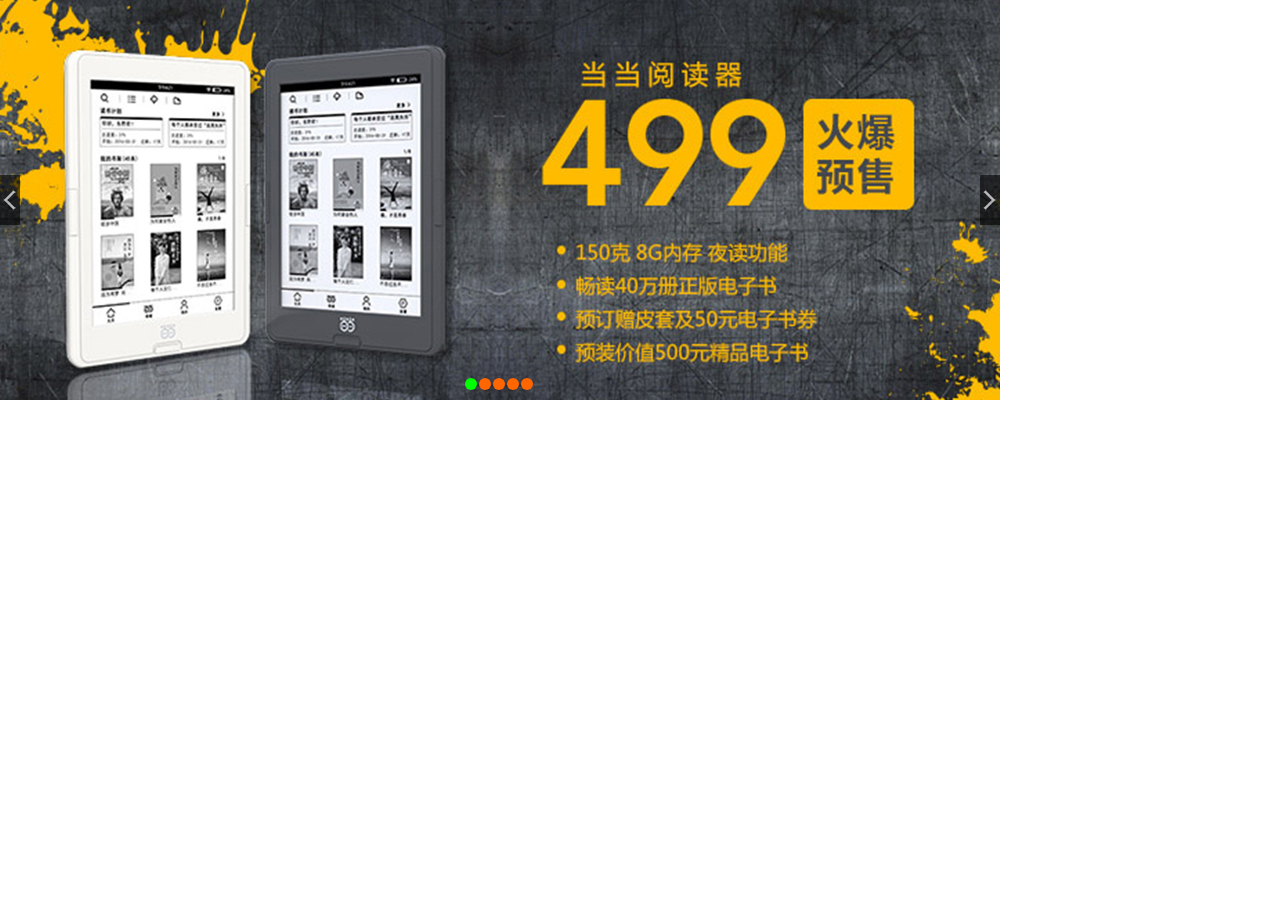
<file: trunk/插件/lunbo/index.html>
<!DOCTYPE html>
<html lang="en">
<head>
    <meta charset="UTF-8">
    <meta name="viewport" content="width=device-width, initial-scale=1.0">
    <meta http-equiv="X-UA-Compatible" content="ie=edge">
    <title>轮播图</title>


    <!-- 1. 引入插件样式 -->
    <link rel="stylesheet" href="./css/slider.css">

   <!-- 1. 引入jQuery -->
    <script src="./lib/jquery.min.js"></script>

    <!-- 2. 引入轮播插件 -->
    <script src="./lib/jquery.slidebox.js"></script>

    <!-- 4. 引入当前页面js文件 -->
    <script src="./js/index.js"></script>
</head>
<body style="margin-bottom: 200px;">

   

    

        <div class="pptbox fl" id="slider">
            <ul class="innerwrapper">
                <li>
                    <a href="#">
                        <img src="./imgs/banner1.jpg" />
                    </a>
                </li>
                <li>
                    <a href="#">
                        <img src="./imgs/banner2.jpg" />
                    </a>
                </li>
                <li>
                    <a href="#">
                        <img src="./imgs/banner3.jpg" />
                    </a>
                </li>
                <li>
                    <a href="#">
                        <img src="./imgs/banner4.jpg" />
                    </a>
                </li>
                <li>
                    <a href="#">
                        <img src="./imgs/banner5.jpg" />
                    </a>
                </li>
            </ul>
            <ul class="controls">
                <li class="current">1</li>
                <li>2</li>
                <li>3</li>
                <li>4</li>
                <li>5</li>
            </ul>
            <span class="btnleft"></span>
            <span class="btnright"></span>
        </div>




</body>
</html>
</file>
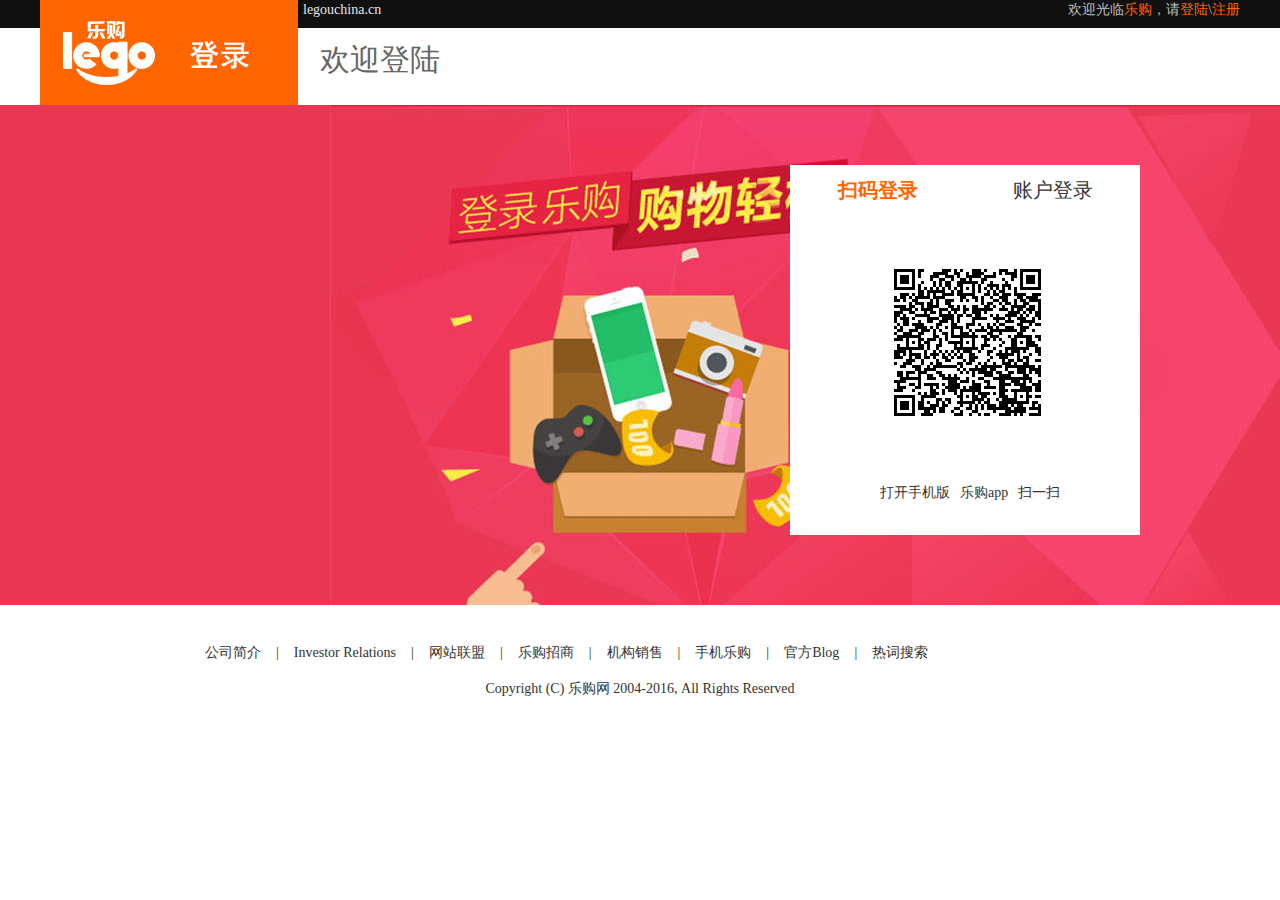
<file: trunk/login.html>
<!DOCTYPE html>
<html lang="en">

<head>
    <meta charset="UTF-8">
    <meta name="viewport" content="width=device-width, initial-scale=1.0">
    <title>登录页面</title>
    <link rel="stylesheet" href="./css/normalize.css">
    <link rel="stylesheet" href="./css/login.css">
    <link rel="stylesheet" href="./css/common.css">
</head>

<body>
    <!-- 头部 -->
    <div id="header" class="clearfix">
        <!-- 顶部 -->
        <div class="top clear cfff">
            <!-- 版心 -->
            <div class="container">
                <img src="./images/05-登录_02.png" alt="" class="fl bgcf60">
                <a href="#">legouchina.cn</a>
                <div class="fr loginbox">欢迎光临<a href="#">乐购</a>，请<span><a href="login.html">登陆</a></span>\<a
                        href="register.html">注册</a>
                </div>
                <div class="title clearfix">
                    <p class="c666 fs30 fl">欢迎登陆</p>
                </div>
            </div>
        </div>
    </div>
    <!-- 登录界面 -->
    <div id="loginBox">
        <div class="container-fluid">
            <div class="container">
                <div class="Sign">
                    <div class="btn">
                        <p class="sm fl active">扫码登录</p>
                        <p class="zh fr">账户登录</p>
                    </div>
                    <div class="login-tabList">
                        <div class="list box-list cur">
                            <div class="tac">
                                <img src="./images/show.png  " alt="" class="erv">
                                <img src="./images/phone.png" alt="" class="shao">
                            </div>
                            <p class="mt40 tac txt"><a href="#" class="mr10 c3">打开手机版</a><a href="#"
                                    class="mr10 c3">乐购app</a><a href="#" class="c3">扫一扫</a></p>
                        </div>
                    </div>
                    <form action="#" method="GET" class="loginBtn" id="myform">
                        <p>
                            <input type="text" class="txt mt20" name="username" id="username" value=""
                                placeholder="用户名">
                            <span id="nameMsgBox"></span>
                            <img class="delImg" src="./images/delete.png" style="width: 20px;height: 20px;">
                        </p>
                        <p><input type="password" class="pas mt30" name="pwd" id="pwd" placeholder="密码">
                            <span id="pwdMsgBox"></span>
                            <img class="eyeImg" src="./images/close.png" style="width: 20px;height: 20px;">
                        </p>
                        <div class="mt30">
                            <span><input type="checkbox" class="ml30">自动登录</span>
                            <a href="#" class="fr pr30 c3">忘记密码</a>
                        </div>
                        <p class="mt20"><input type="submit" value="登录"></p>
                        <p><a href="register.html" class="register">立即注册</a></p>
                    </form>

                </div>
            </div>
        </div>
    </div>
    <!-- 页脚 -->
    <section id="footer" class="container tac">
        <div class="mt40 clearfix">
            <ul class="fl">
                <li><a href="#">公司简介</a></li>
                <li>|</li>
                <li><a href="#">Investor Relations</a></li>
                <li>|</li>
                <li><a href="#">网站联盟</a></li>
                <li>|</li>
                <li><a href="#">乐购招商</a></li>
                <li>|</li>
                <li><a href="#">机构销售</a></li>
                <li>|</li>
                <li><a href="#">手机乐购</a></li>
                <li>|</li>
                <li><a href="#">官方Blog</a></li>
                <li>|</li>
                <li><a href="#">热词搜索</a></li>
            </ul>
        </div>
        <div class="copyright container tac mt20 mb40">
            <p>Copyright (C) 乐购网 2004-2016, All Rights Reserved</p>
        </div>
    </section>
    <!-- 1. 引入jQuery -->
    <script src="./lib/jquery.min.js"></script>

    <!-- 2. 引入轮播插件 -->
    <script src="./lib/jquery.slidebox.js"></script>

    <!-- 4. 引入当前页面js文件 -->
    <script src="./js/slide.fn.js"></script>
    <script src="./js/login.js"></script>
</body>

</html>
</file>
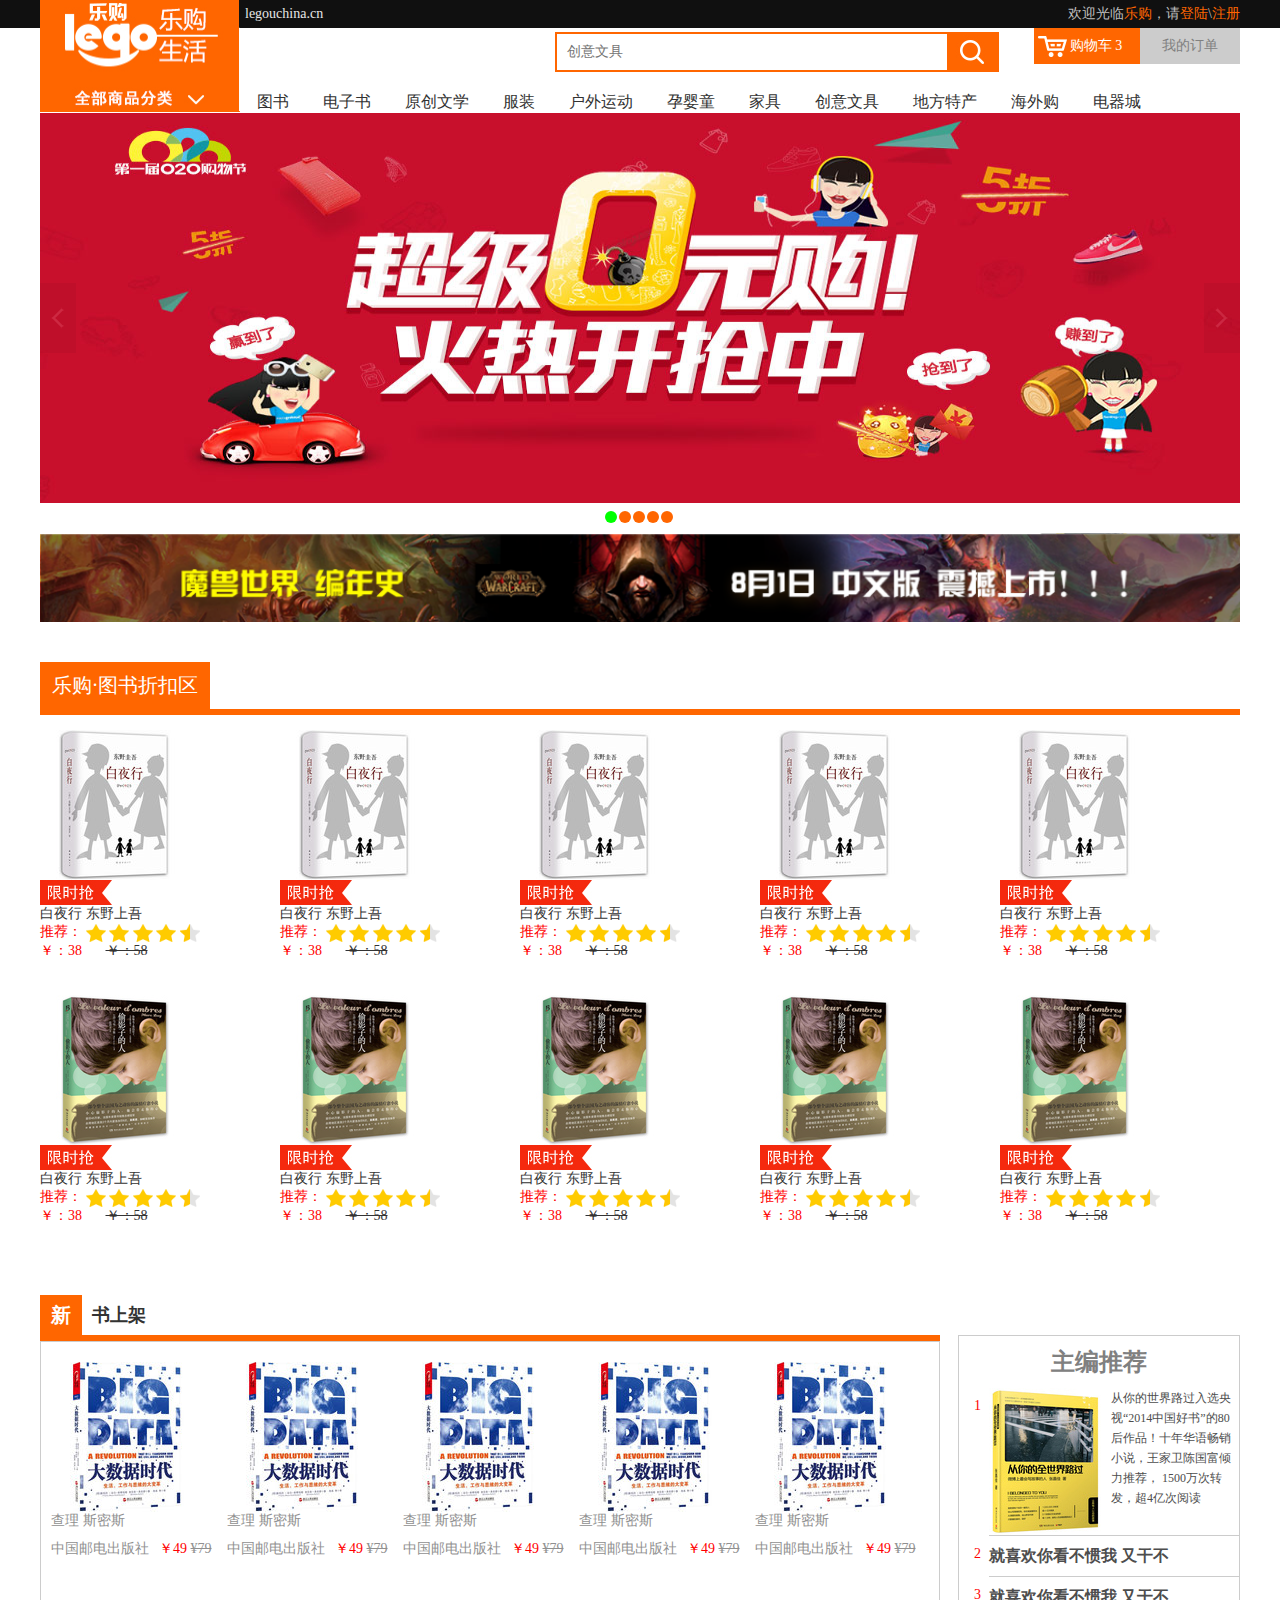
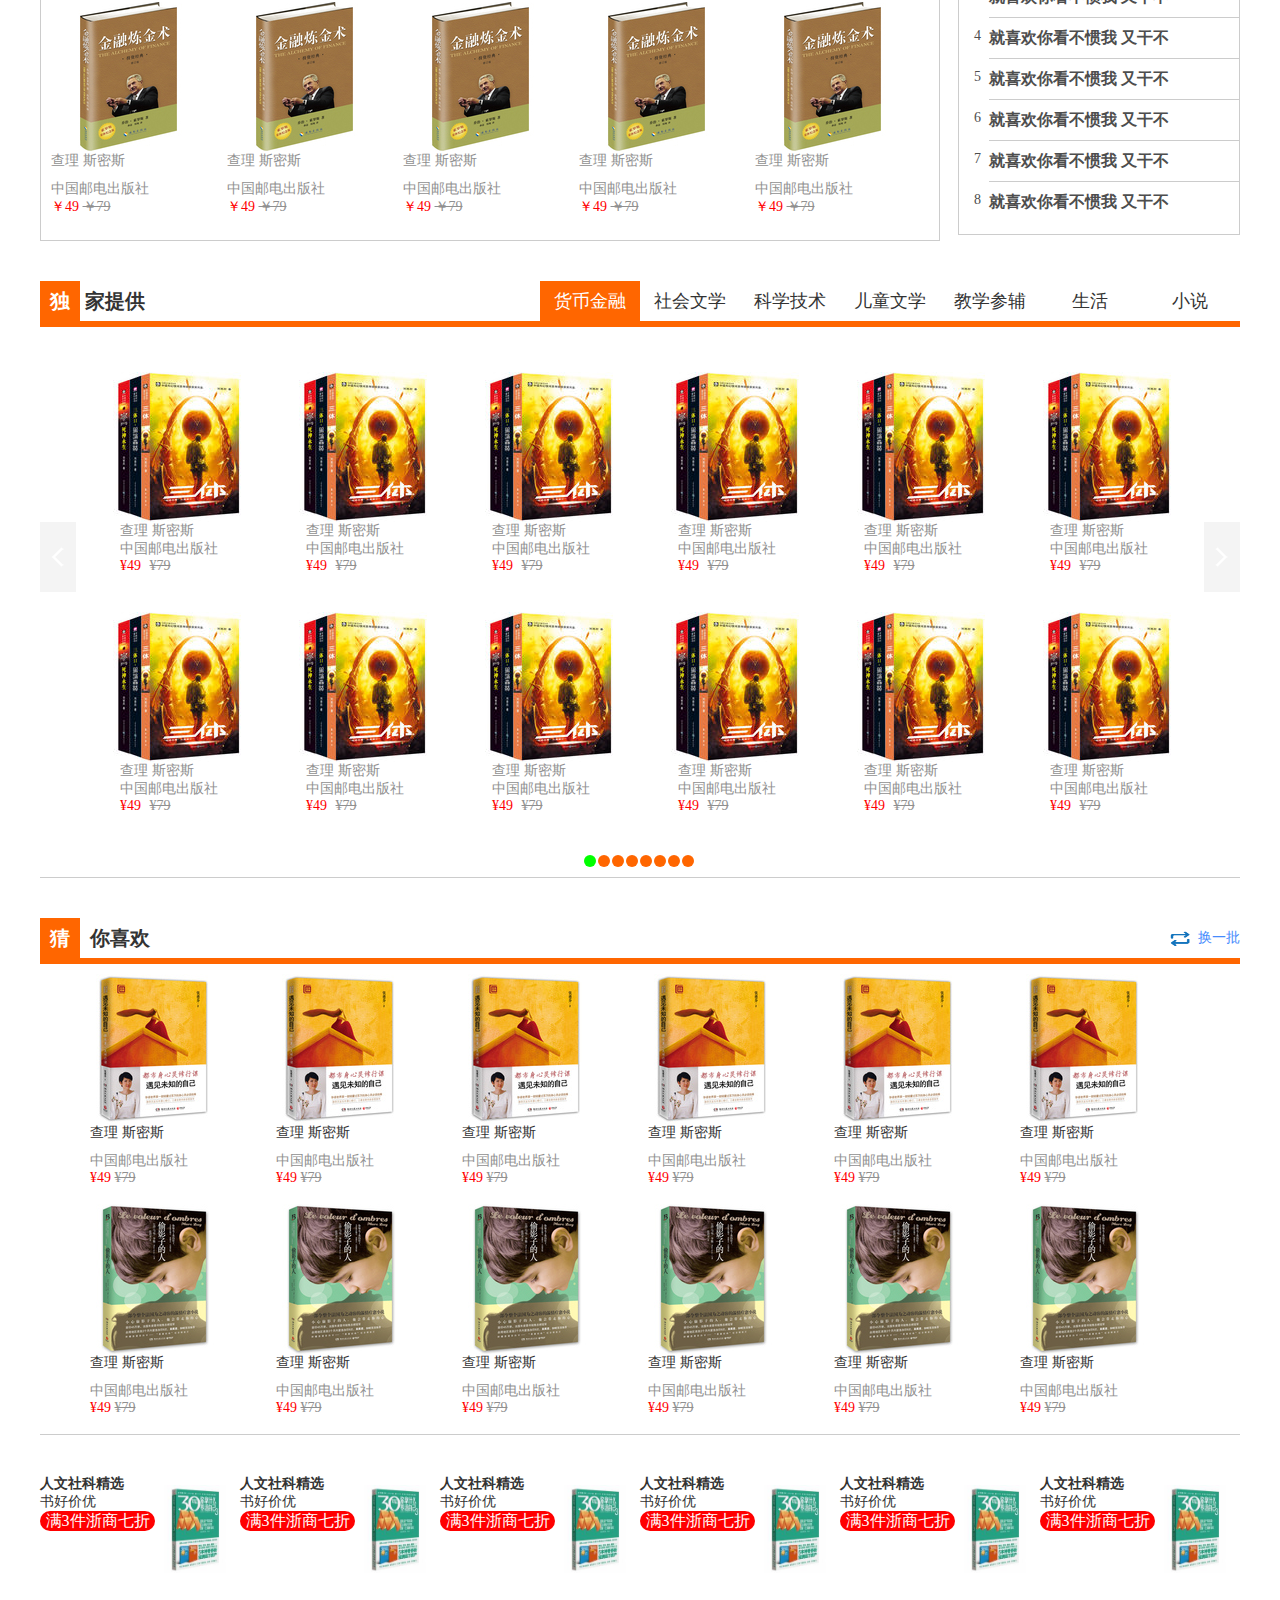
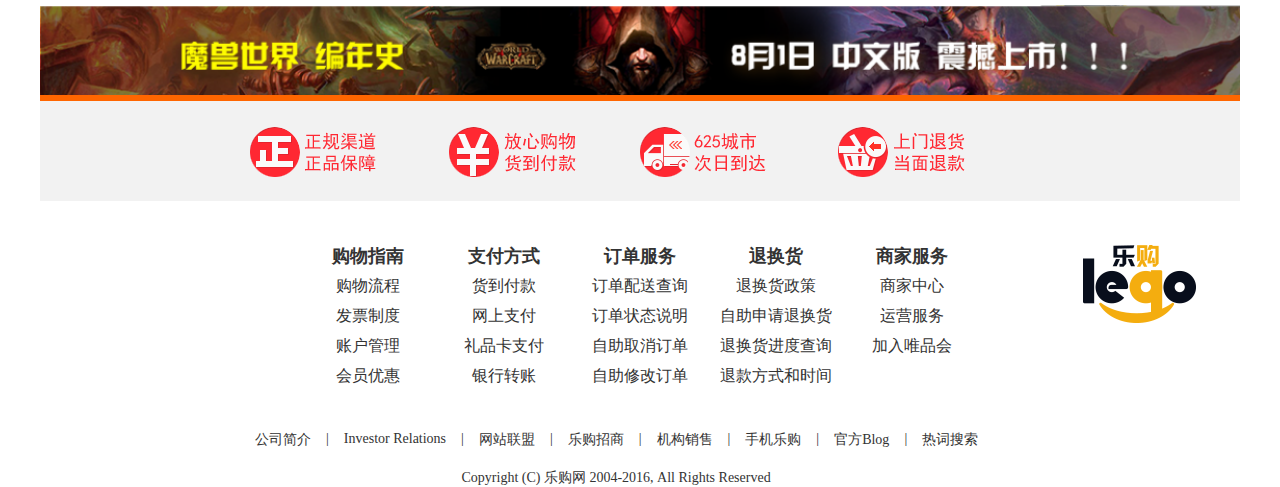
<file: trunk/product.html>
<!DOCTYPE html>
<html lang="en">

<head>
    <meta charset="UTF-8">
    <meta name="viewport" content="width=device-width, initial-scale=1.0">
    <title>图书列表</title>
    <!-- 引入重置样式表 -->
    <link rel="stylesheet" href="./css/reset.css">
    <!-- 引入公共样式表 -->
    <link rel="stylesheet" href="./css/common.css">
    <!-- 引入插件样式表 -->
    <link rel="stylesheet" href="./css/slider.css">
    <!-- 引入当前样式表 -->
    <link rel="stylesheet" href="./css/product.css">

</head>

<body>
    <!-- 头部 -->
    <div id="header">
        <!-- 顶部 -->
        <div class="top clear cfff">
            <!-- 版心 -->
            <div class="container">
                <img src="./images/logo.jpg" alt="" class="fl bgcf60">
                <a href="#">legouchina.cn</a>
                <div class="fr loginbox">欢迎光临<a href="#">乐购</a>，请<span><a href="login.html">登陆</a></span>\<a
                        href="register.html">注册</a>
                </div>
            </div>
        </div>
    </div>
    <!-- 菜单 -->
    <div class="container clearfix">
        <div class="up clearfix">
            <!-- 搜索 -->
            <form action="#" method="POST" class="searchbox fl bgcf60 bgcfff">
                <input type="text" name="text" placeholder="创意文具" class="text">
                <input type="submit value=''" class="btn bgcf60">
            </form>
            <!-- 购物车按钮 -->
            <p class="shop fr">
                <a href="./shopCar.html" class="shop-car">购物车 3</a>
                <a href="#">我的订单</a>
            </p>
        </div>
        <!-- 导航 -->
        <div class="menu clearfix">
            <ul class="nav fl fs16 ">
                <li><a href="#">图书</a></li>
                <li><a href="#">电子书</a></li>
                <li><a href="#">原创文学</a></li>
                <li><a href="#">服装</a></li>
                <li><a href="#">户外运动</a></li>
                <li><a href="#">孕婴童</a></li>
                <li><a href="#">家具</a></li>
                <li><a href="#">创意文具</a></li>
                <li><a href="#">地方特产</a></li>
                <li><a href="#">海外购</a></li>
                <li><a href="#">电器城</a></li>
            </ul>
        </div>
    </div>

    <!-- binner -->
    <div id="binner" class="clearfix">
        <!-- 版心 -->
        <div class="container ">
            <!-- 轮播图 -->
            <div class="pptbox fl" id="slider">
                <ul class="innerwrapper">
                    <li>
                        <a href="#">
                            <img src="./images/banner5.jpg" />
                        </a>
                    </li>
                    <li>
                        <a href="#">
                            <img src="./images/banner2.jpg" />
                        </a>
                    </li>
                    <li>
                        <a href="#">
                            <img src="./images/banner3.jpg" />
                        </a>
                    </li>
                    <li>
                        <a href="#">
                            <img src="./images/banner4.jpg" />
                        </a>
                    </li>
                    <li>
                        <a href="#">
                            <img src="./images/banner1.jpg" />
                        </a>
                    </li>
                </ul>
                <ul class="controls">
                    <li class="current">1</li>
                    <li>2</li>
                    <li>3</li>
                    <li>4</li>
                    <li>5</li>
                </ul>
                <span class="btnleft"></span>
                <span class="btnright"></span>
            </div>


            </section>
            <!-- 游戏logo -->
            <section id="game" class="container mt40">
                <img src="./images/wow.png" alt="">
            </section>
            <!-- 乐购·图书折扣区 -->
            <section id="sole" class="container mt40">
                <div class="com-title clearfix lg mb10">
                    <div class="fs20 fl bgcf60">乐购·图书折扣区</div>
                </div>
                <div class="list">
                    <div>
                        <ul class="clearfix">

                            <script>
                                for (let i = 0; i < 5; i++) {
                                    document.write(`
                            <li>
                                <a>
                                    <p><a href="productdetail.html"><img src="./images/书籍/22935553-1_l.jpg" alt=""></a></p>
                                    <p><img src="./images/index05_18.jpg" alt=""></p>
                                    <p>白夜行 东野上吾</p>
                                    <p class="buling">
                                        <span class="cred">推荐：</span>
                                        <img src="./images/全星.png" alt="">
                                        <img src="./images/全星.png" alt="">
                                        <img src="./images/全星.png" alt="">
                                        <img src="./images/全星.png" alt="">
                                        <img src="./images/半星.png" alt="">
                                    </p>
                                    <p>
                                        <span class="cred mr20">￥：38</span>
                                        <del>￥：58</del>
                                    </p>
                                </a>
                            </li>
                            `)
                                }
                            </script>

                        </ul>

                        <ul class="clearfix">
                            <script>
                                for (let i = 0; i < 5; i++) {
                                    document.write(`
                        <li>
                        <a>
                        <p><a href="productdetail.html"><img src="./images/书籍/22788959-1_l.jpg" alt=""></a></p>
                        <p><img src="./images/index05_18.jpg" alt=""></p>
                        <p>白夜行 东野上吾</p>
                        <p class="buling">
                            <span class="cred">推荐：</span>
                            <img src="./images/全星.png" alt="">
                            <img src="./images/全星.png" alt="">
                            <img src="./images/全星.png" alt="">
                            <img src="./images/全星.png" alt="">
                            <img src="./images/半星.png" alt="">
                        </p>
                        <p>
                            <span class="cred mr20">￥：38</span>
                            <del>￥：58</del>
                        </p>
                    </a>
                </li>
                            `)
                                }
                            </script>
                        </ul>


                    </div>
                </div>

            </section>
            <!-- 新书上架 -->
            <section id="newBook" class="container mt40 clearfix">
                <div class="bookLeft fl">
                    <h5 class="fs18"><span class="fs20">新</span>书上架</h5>
                    <div>
                        <ul class="clearfix">
                            <script>
                                for (let i = 0; i < 5; i++) {
                                    document.write(`
                                    <li><a href="productdetail.html">
                                        <a href="productdetail.html"><img src="./images/书籍/22928335-1_l.jpg" alt=""></a>
                                        <p class="mb10">查理 斯密斯</p>
                                        <p>中国邮电出版社</p>
                                        <p>
                                            <span class="cred">￥49</span>
                                            <del>&yen;79</del>
                                            </p></a>
                                            </li>
                                            
                                            `)
                                }
                            </script>
                        </ul>
                        <ul class="clearfix">
                            <script>
                                for (let i = 0; i < 5; i++) {
                                    document.write(`
                                        <li><a href="productdetail.html">
                                            <a href="productdetail.html"><img src="./images/书籍/22499729-1_l_5.jpg" alt=""></a>
                                            <p class="mb10">查理 斯密斯</p>
                                            <p>中国邮电出版社</p>
                                            <p>
                                                <span class="cred">￥49</span>
                                                <del>￥79</del>
                                            </p></a>
                                        </li>
                                        
                                        `)
                                }
                            </script>

                        </ul>
                    </div>
                </div>
                <!-- 右盒子 -->
                <div class="bookRight fr ">
                    <h4 class="tac fs24 c80 mt10 mb10">主编推荐</h4>
                    <ul class="pl30 mt10 c4d fs16">
                        <li>
                            <span class="fs14 cred">1</span>
                            <h5 class="on"><a href="#">就喜欢你看不惯我 又干不</a></h5>
                            <div class="active">
                                <img src="./images/index08_05.jpg" alt="" class="fl mr10">
                                <p class="fs12">从你的世界路过入选央视“2014中国好书”的80后作品！十年华语畅销小说，王家卫陈国富倾力推荐， 1500万次转发，超4亿次阅读</p>
                            </div>
                        </li>
                        <li>
                            <span class="fs14 cred">2</span>
                            <h5><a href="#">就喜欢你看不惯我 又干不</a></h5>
                            <div>
                                <img src="./images/index08_05.jpg" alt="" class="fl mr10">
                                <p class="fs14">从你的世界路过入选央视“2014中国好书”的80后作品！十年华语畅销小说，王家卫陈国富倾力推荐， 1500万次转发，超4亿次阅读</p>
                            </div>
                        </li>
                        <li>
                            <span class="fs14 cred">3</span>
                            <h5><a href="#">就喜欢你看不惯我 又干不</a></h5>
                            <div>
                                <img src="./images/index08_05.jpg" alt="" class="fl mr10">
                                <p class="fs14">从你的世界路过入选央视“2014中国好书”的80后作品！十年华语畅销小说，王家卫陈国富倾力推荐， 1500万次转发，超4亿次阅读</p>
                            </div>
                        </li>
                        <li>
                            <span class="fs14">4</span>
                            <h5><a href="#">就喜欢你看不惯我 又干不</a></h5>
                            <div>
                                <img src="./images/index08_05.jpg" alt="" class="fl mr10">
                                <p class="fs14">从你的世界路过入选央视“2014中国好书”的80后作品！十年华语畅销小说，王家卫陈国富倾力推荐， 1500万次转发，超4亿次阅读</p>
                            </div>
                        </li>
                        <li>
                            <span class="fs14">5</span>
                            <h5><a href="#">就喜欢你看不惯我 又干不</a></h5>
                            <div>
                                <img src="./images/index08_05.jpg" alt="" class="fl  mr10">
                                <p class="fs14">从你的世界路过入选央视“2014中国好书”的80后作品！十年华语畅销小说，王家卫陈国富倾力推荐， 1500万次转发，超4亿次阅读</p>
                            </div>
                        </li>
                        <li>
                            <span class="fs14">6</span>
                            <h5><a href="#">就喜欢你看不惯我 又干不</a></h5>
                            <div>
                                <img src="./images/index08_05.jpg" alt="" class="fl  mr10">
                                <p class="fs14">从你的世界路过入选央视“2014中国好书”的80后作品！十年华语畅销小说，王家卫陈国富倾力推荐， 1500万次转发，超4亿次阅读</p>
                            </div>
                        </li>
                        <li>
                            <span class="fs14">7</span>
                            <h5><a href="#">就喜欢你看不惯我 又干不</a></h5>
                            <div>
                                <img src="./images/index08_05.jpg" alt="" class="fl  mr10">
                                <p class="fs14">从你的世界路过入选央视“2014中国好书”的80后作品！十年华语畅销小说，王家卫陈国富倾力推荐， 1500万次转发，超4亿次阅读</p>
                            </div>
                        </li>
                        <li>
                            <span class="fs14">8</span>
                            <h5><a href="#">就喜欢你看不惯我 又干不</a></h5>
                            <div>
                                <img src="./images/index08_05.jpg" alt="" class="fl  mr10">
                                <p class="fs14">从你的世界路过入选央视“2014中国好书”的80后作品！十年华语畅销小说，王家卫陈国富倾力推荐， 1500万次转发，超4亿次阅读</p>
                            </div>
                        </li>
                    </ul>
                </div>

            </section>
            <!-- 独家提供 -->
            <section id="Exclusive" class="container mt40">
                <div class="sole clearfix">
                    <h5 class="fs20 fl"><span>独</span>家提供</h5>
                    <ul class="fr fs18 c3 clearfix">
                        <li class="active">货币金融</li>
                        <li>社会文学</li>
                        <li>科学技术</li>
                        <li>儿童文学</li>
                        <li>教学参辅</li>
                        <li>生活</li>
                        <li>小说</li>
                    </ul>
                </div>

                <!-- 右边轮播图盒子 -->
                <div class="pptbox proSilide">
                    <ul class="innerwrapper">
                        <script>
                            for (let i = 0; i < 1; i++) {
                                document.write(`
                                <li>
                                    <div class="list clearfix">
                                        <div>
                                            <img src="./images/书籍/23579654-1_l.jpg" alt="">
                                            <p>查理 斯密斯</p>
                                            <p>中国邮电出版社</p>
                                            <p>
                                                <span class="cred">&yen;49</span>
                                                <del>&yen;79</del>
                                            </p>
                                        </div>
                                        <div>
                                            <img src="./images/书籍/23579654-1_l.jpg" alt="">
                                              <p>查理 斯密斯</p>
                                            <p>中国邮电出版社</p>
                                            <p>
                                                <span class="cred">&yen;49</span>
                                                <del>&yen;79</del>
                                            </p>
                                        </div>
                                        <div>
                                            <img src="./images/书籍/23579654-1_l.jpg" alt="">
                                            <p>查理 斯密斯</p>
                                            <p>中国邮电出版社</p>
                                            <p>
                                                <span class="cred">&yen;49</span>
                                                <del>&yen;79</del>
                                            </p>
                                        </div>
                                        <div>
                                            <img src="./images/书籍/23579654-1_l.jpg" alt="">
                                            <p>查理 斯密斯</p>
                                            <p>中国邮电出版社</p>
                                            <p>
                                                <span class="cred">&yen;49</span>
                                                <del>&yen;79</del>
                                            </p>
                                        </div>
                                        <div>
                                            <img src="./images/书籍/23579654-1_l.jpg" alt="">
                                            <p>查理 斯密斯</p>
                                            <p>中国邮电出版社</p>
                                            <p>
                                                <span class="cred">&yen;49</span>
                                                <del>&yen;79</del>
                                            </p>
                                        </div>
                                        <div>
                                            <img src="./images/书籍/23579654-1_l.jpg" alt="">
                                            <p>查理 斯密斯</p>
                                            <p>中国邮电出版社</p>
                                            <p>
                                                <span class="cred">&yen;49</span>
                                                <del>&yen;79</del>
                                            </p>
                                        </div>
                                        <div>
                                            <img src="./images/书籍/23579654-1_l.jpg" alt="">
                                            <p>查理 斯密斯</p>
                                            <p>中国邮电出版社</p>
                                            <p>
                                                <span class="cred">&yen;49</span>
                                                <del>&yen;79</del>
                                            </p>
                                        </div>
                                        <div>
                                            <img src="./images/书籍/23579654-1_l.jpg" alt="">
                                            <p>查理 斯密斯</p>
                                            <p>中国邮电出版社</p>
                                            <p>
                                                <span class="cred">&yen;49</span>
                                                <del>&yen;79</del>
                                            </p>
                                        </div>
                                        <div>
                                            <img src="./images/书籍/23579654-1_l.jpg" alt="">
                                            <p>查理 斯密斯</p>
                                            <p>中国邮电出版社</p>
                                            <p>
                                                <span class="cred">&yen;49</span>
                                                <del>&yen;79</del>
                                            </p>
                                        </div>
                                        <div>
                                            <img src="./images/书籍/23579654-1_l.jpg" alt="">
                                            <p>查理 斯密斯</p>
                                            <p>中国邮电出版社</p>
                                            <p>
                                                <span class="cred">&yen;49</span>
                                                <del>&yen;79</del>
                                            </p>
                                        </div>
                                        <div>
                                            <img src="./images/书籍/23579654-1_l.jpg" alt="">
                                            <p>查理 斯密斯</p>
                                            <p>中国邮电出版社</p>
                                            <p>
                                                <span class="cred">&yen;49</span>
                                                <del>&yen;79</del>
                                            </p>
                                        </div>
                                        <div>
                                            <img src="./images/书籍/23579654-1_l.jpg" alt="">
                                            <p>查理 斯密斯</p>
                                            <p>中国邮电出版社</p>
                                            <p>
                                                <span class="cred">&yen;49</span>
                                                <del>&yen;79</del>
                                            </p>
                                        </div>
                                    </div>
                                </li>

                                `)
                            }
                        </script>
                        <script>
                            for (let i = 0; i < 1; i++) {
                                document.write(`
                                <li>
                                    <div class="list clearfix">
                                        <div>
                                            <img src="./images/书籍/23338636-1_l_5.jpg" alt="">
                                            <p>查理 斯密斯</p>
                                            <p>中国邮电出版社</p>
                                            <p>
                                                <span class="cred">&yen;49</span>
                                                <del>&yen;79</del>
                                            </p>
                                        </div>
                                        <div>
                                            <img src="./images/书籍/23338636-1_l_5.jpg" alt="">
                                              <p>查理 斯密斯</p>
                                            <p>中国邮电出版社</p>
                                            <p>
                                                <span class="cred">&yen;49</span>
                                                <del>&yen;79</del>
                                            </p>
                                        </div>
                                        <div>
                                            <img src="./images/书籍/23338636-1_l_5.jpg" alt="">
                                            <p>查理 斯密斯</p>
                                            <p>中国邮电出版社</p>
                                            <p>
                                                <span class="cred">&yen;49</span>
                                                <del>&yen;79</del>
                                            </p>
                                        </div>
                                        <div>
                                            <img src="./images/书籍/23338636-1_l_5.jpg" alt="">
                                            <p>查理 斯密斯</p>
                                            <p>中国邮电出版社</p>
                                            <p>
                                                <span class="cred">&yen;49</span>
                                                <del>&yen;79</del>
                                            </p>
                                        </div>
                                        <div>
                                            <img src="./images/书籍/23338636-1_l_5.jpg" alt="">
                                            <p>查理 斯密斯</p>
                                            <p>中国邮电出版社</p>
                                            <p>
                                                <span class="cred">&yen;49</span>
                                                <del>&yen;79</del>
                                            </p>
                                        </div>
                                        <div>
                                            <img src="./images/书籍/23338636-1_l_5.jpg" alt="">
                                            <p>查理 斯密斯</p>
                                            <p>中国邮电出版社</p>
                                            <p>
                                                <span class="cred">&yen;49</span>
                                                <del>&yen;79</del>
                                            </p>
                                        </div>
                                        <div>
                                            <img src="./images/书籍/23338636-1_l_5.jpg" alt="">
                                            <p>查理 斯密斯</p>
                                            <p>中国邮电出版社</p>
                                            <p>
                                                <span class="cred">&yen;49</span>
                                                <del>&yen;79</del>
                                            </p>
                                        </div>
                                        <div>
                                            <img src="./images/书籍/23338636-1_l_5.jpg" alt="">
                                            <p>查理 斯密斯</p>
                                            <p>中国邮电出版社</p>
                                            <p>
                                                <span class="cred">&yen;49</span>
                                                <del>&yen;79</del>
                                            </p>
                                        </div>
                                        <div>
                                            <img src="./images/书籍/23338636-1_l_5.jpg" alt="">
                                            <p>查理 斯密斯</p>
                                            <p>中国邮电出版社</p>
                                            <p>
                                                <span class="cred">&yen;49</span>
                                                <del>&yen;79</del>
                                            </p>
                                        </div>
                                        <div>
                                            <img src="./images/书籍/23338636-1_l_5.jpg" alt="">
                                            <p>查理 斯密斯</p>
                                            <p>中国邮电出版社</p>
                                            <p>
                                                <span class="cred">&yen;49</span>
                                                <del>&yen;79</del>
                                            </p>
                                        </div>
                                        <div>
                                            <img src="./images/书籍/23338636-1_l_5.jpg" alt="">
                                            <p>查理 斯密斯</p>
                                            <p>中国邮电出版社</p>
                                            <p>
                                                <span class="cred">&yen;49</span>
                                                <del>&yen;79</del>
                                            </p>
                                        </div>
                                        <div>
                                            <img src="./images/书籍/23338636-1_l_5.jpg" alt="">
                                            <p>查理 斯密斯</p>
                                            <p>中国邮电出版社</p>
                                            <p>
                                                <span class="cred">&yen;49</span>
                                                <del>&yen;79</del>
                                            </p>
                                        </div>
                                    </div>
                                </li>

                                `)
                            }
                        </script>
                        <script>
                            for (let i = 0; i < 6; i++) {
                                document.write(`
                                <li>
                                    <div class="list clearfix">
                                        <div>
                                            <img src="./images/书籍/23418061-1_l.jpg" alt="">
                                            <p>查理 斯密斯</p>
                                            <p>中国邮电出版社</p>
                                            <p>
                                                <span class="cred">&yen;49</span>
                                                <del>&yen;79</del>
                                            </p>
                                        </div>
                                        <div>
                                            <img src="./images/书籍/23418061-1_l.jpg" alt="">
                                              <p>查理 斯密斯</p>
                                            <p>中国邮电出版社</p>
                                            <p>
                                                <span class="cred">&yen;49</span>
                                                <del>&yen;79</del>
                                            </p>
                                        </div>
                                        <div>
                                            <img src="./images/书籍/23418061-1_l.jpg" alt="">
                                            <p>查理 斯密斯</p>
                                            <p>中国邮电出版社</p>
                                            <p>
                                                <span class="cred">&yen;49</span>
                                                <del>&yen;79</del>
                                            </p>
                                        </div>
                                        <div>
                                            <img src="./images/书籍/23418061-1_l.jpg" alt="">
                                            <p>查理 斯密斯</p>
                                            <p>中国邮电出版社</p>
                                            <p>
                                                <span class="cred">&yen;49</span>
                                                <del>&yen;79</del>
                                            </p>
                                        </div>
                                        <div>
                                            <img src="./images/书籍/23418061-1_l.jpg" alt="">
                                            <p>查理 斯密斯</p>
                                            <p>中国邮电出版社</p>
                                            <p>
                                                <span class="cred">&yen;49</span>
                                                <del>&yen;79</del>
                                            </p>
                                        </div>
                                        <div>
                                            <img src="./images/书籍/23418061-1_l.jpg" alt="">
                                            <p>查理 斯密斯</p>
                                            <p>中国邮电出版社</p>
                                            <p>
                                                <span class="cred">&yen;49</span>
                                                <del>&yen;79</del>
                                            </p>
                                        </div>
                                        <div>
                                            <img src="./images/书籍/23418061-1_l.jpg" alt="">
                                            <p>查理 斯密斯</p>
                                            <p>中国邮电出版社</p>
                                            <p>
                                                <span class="cred">&yen;49</span>
                                                <del>&yen;79</del>
                                            </p>
                                        </div>
                                        <div>
                                            <img src="./images/书籍/23418061-1_l.jpg" alt="">
                                            <p>查理 斯密斯</p>
                                            <p>中国邮电出版社</p>
                                            <p>
                                                <span class="cred">&yen;49</span>
                                                <del>&yen;79</del>
                                            </p>
                                        </div>
                                        <div>
                                            <img src="./images/书籍/23418061-1_l.jpg" alt="">
                                            <p>查理 斯密斯</p>
                                            <p>中国邮电出版社</p>
                                            <p>
                                                <span class="cred">&yen;49</span>
                                                <del>&yen;79</del>
                                            </p>
                                        </div>
                                        <div>
                                            <img src="./images/书籍/23418061-1_l.jpg" alt="">
                                            <p>查理 斯密斯</p>
                                            <p>中国邮电出版社</p>
                                            <p>
                                                <span class="cred">&yen;49</span>
                                                <del>&yen;79</del>
                                            </p>
                                        </div>
                                        <div>
                                            <img src="./images/书籍/23418061-1_l.jpg" alt="">
                                            <p>查理 斯密斯</p>
                                            <p>中国邮电出版社</p>
                                            <p>
                                                <span class="cred">&yen;49</span>
                                                <del>&yen;79</del>
                                            </p>
                                        </div>
                                        <div>
                                            <img src="./images/书籍/23418061-1_l.jpg" alt="">
                                            <p>查理 斯密斯</p>
                                            <p>中国邮电出版社</p>
                                            <p>
                                                <span class="cred">&yen;49</span>
                                                <del>&yen;79</del>
                                            </p>
                                        </div>
                                    </div>
                                </li>

                                `)
                            }
                        </script>
                    </ul>
                    <ul class="controls">
                        <li class="current">1</li>
                        <li>2</li>
                        <li>3</li>
                        <li>4</li>
                        <li>5</li>
                        <li>6</li>
                        <li>7</li>
                        <li>8</li>

                    </ul>
                    <span class="btnleft"></span>
                    <span class="btnright"></span>
                </div>
            </section>
            <!-- 猜你喜欢 -->
            <section id="Guess" class="container mt40">
                <div class="Lovely clearfix">
                    <h4 class="fl fs20"><span>猜</span>你喜欢</h4>
                    <p class="fr changeBtn">
                        <img src="./images/exchange.png" alt="">
                        <span>换一批</span>
                    </p>
                </div>
                <div class="GuessBox">
                    <div class="GuessUl">
                        <script>
                            for (let i = 0; i < 1; i++) {
                                document.write(`
                            <div class="GuessList clearfix">
                                <div>
                                    <a href="#"><img src="./images/书籍/22876893-1_l.jpg" alt=""></a>
                                    <p>查理 斯密斯</p>
                                    <p>中国邮电出版社</p>
                                    <p>
                                        <span class="cred">&yen;49</span>
                                        <del>&yen;79</del>
                                    </p>
                                </div>
                                <div>
                                    <a href="#"><img src="./images/书籍/22876893-1_l.jpg" alt=""></a>
                                    <p>查理 斯密斯</p>
                                    <p>中国邮电出版社</p>
                                    <p>
                                        <span class="cred">&yen;49</span>
                                        <del>&yen;79</del>
                                    </p>
                                </div>
                                <div>
                                    <a href="#"><img src="./images/书籍/22876893-1_l.jpg" alt=""></a>
                                    <p>查理 斯密斯</p>
                                    <p>中国邮电出版社</p>
                                    <p>
                                        <span class="cred">&yen;49</span>
                                        <del>&yen;79</del>
                                    </p>
                                </div>
                                <div>
                                    <a href="#"><img src="./images/书籍/22876893-1_l.jpg" alt=""></a>
                                    <p>查理 斯密斯</p>
                                    <p>中国邮电出版社</p>
                                    <p>
                                        <span class="cred">&yen;49</span>
                                        <del>&yen;79</del>
                                    </p>
                                </div>
                                <div>
                                    <a href="#"><img src="./images/书籍/22876893-1_l.jpg" alt=""></a>
                                    <p>查理 斯密斯</p>
                                    <p>中国邮电出版社</p>
                                    <p>
                                        <span class="cred">&yen;49</span>
                                        <del>&yen;79</del>
                                    </p>
                                </div>
                                <div>
                                    <a href="#"><img src="./images/书籍/22876893-1_l.jpg" alt=""></a>
                                    <p>查理 斯密斯</p>
                                    <p>中国邮电出版社</p>
                                    <p>
                                        <span class="cred">&yen;49</span>
                                        <del>&yen;79</del>
                                    </p>
                                </div>
                                <div>
                                    <a href="#"><img src="./images/书籍/22788959-1_l.jpg" alt=""></a>
                                    <p>查理 斯密斯</p>
                                    <p>中国邮电出版社</p>
                                    <p>
                                        <span class="cred">&yen;49</span>
                                        <del>&yen;79</del>
                                    </p>
                                </div>
                                <div>
                                    <a href="#"><img src="./images/书籍/22788959-1_l.jpg" alt=""></a>
                                    <p>查理 斯密斯</p>
                                    <p>中国邮电出版社</p>
                                    <p>
                                        <span class="cred">&yen;49</span>
                                        <del>&yen;79</del>
                                    </p>
                                </div>
                                <div>
                                    <a href="#"><img src="./images/书籍/22788959-1_l.jpg" alt=""></a>
                                    <p>查理 斯密斯</p>
                                    <p>中国邮电出版社</p>
                                    <p>
                                        <span class="cred">&yen;49</span>
                                        <del>&yen;79</del>
                                    </p>
                                </div>
                                <div>
                                    <a href="#"><img src="./images/书籍/22788959-1_l.jpg" alt=""></a>
                                    <p>查理 斯密斯</p>
                                    <p>中国邮电出版社</p>
                                    <p>
                                        <span class="cred">&yen;49</span>
                                        <del>&yen;79</del>
                                    </p>
                                </div>
                                <div>
                                    <a href="#"><img src="./images/书籍/22788959-1_l.jpg" alt=""></a>
                                    <p>查理 斯密斯</p>
                                    <p>中国邮电出版社</p>
                                    <p>
                                        <span class="cred">&yen;49</span>
                                        <del>&yen;79</del>
                                    </p>
                                </div>
                                <div>
                                    <a href="#"><img src="./images/书籍/22788959-1_l.jpg" alt=""></a>
                                    <p>查理 斯密斯</p>
                                    <p>中国邮电出版社</p>
                                    <p>
                                        <span class="cred">&yen;49</span>
                                        <del>&yen;79</del>
                                    </p>
                                </div>
    
                            </div>
                                `)
                            }
                        </script>
                        <script>
                            for (let i = 0; i < 1; i++) {
                                document.write(`
                            <div class="GuessList clearfix">
                                <div>
                                    <a href="#"><img src="./images/书籍/22854283-1_l.jpg" alt=""></a>
                                    <p>查理 斯密斯</p>
                                    <p>中国邮电出版社</p>
                                    <p>
                                        <span class="cred">&yen;49</span>
                                        <del>&yen;79</del>
                                    </p>
                                </div>
                                <div>
                                    <a href="#"><img src="./images/书籍/22854283-1_l.jpg" alt=""></a>
                                    <p>查理 斯密斯</p>
                                    <p>中国邮电出版社</p>
                                    <p>
                                        <span class="cred">&yen;49</span>
                                        <del>&yen;79</del>
                                    </p>
                                </div>
                                <div>
                                    <a href="#"><img src="./images/书籍/22854283-1_l.jpg" alt=""></a>
                                    <p>查理 斯密斯</p>
                                    <p>中国邮电出版社</p>
                                    <p>
                                        <span class="cred">&yen;49</span>
                                        <del>&yen;79</del>
                                    </p>
                                </div>
                                <div>
                                    <a href="#"><img src="./images/书籍/22854283-1_l.jpg" alt=""></a>
                                    <p>查理 斯密斯</p>
                                    <p>中国邮电出版社</p>
                                    <p>
                                        <span class="cred">&yen;49</span>
                                        <del>&yen;79</del>
                                    </p>
                                </div>
                                <div>
                                    <a href="#"><img src="./images/书籍/22854283-1_l.jpg" alt=""></a>
                                    <p>查理 斯密斯</p>
                                    <p>中国邮电出版社</p>
                                    <p>
                                        <span class="cred">&yen;49</span>
                                        <del>&yen;79</del>
                                    </p>
                                </div>
                                <div>
                                    <a href="#"><img src="./images/书籍/22854283-1_l.jpg" alt=""></a>
                                    <p>查理 斯密斯</p>
                                    <p>中国邮电出版社</p>
                                    <p>
                                        <span class="cred">&yen;49</span>
                                        <del>&yen;79</del>
                                    </p>
                                </div>
                                <div>
                                    <a href="#"><img src="./images/书籍/23197299-1_l.jpg" alt=""></a>
                                    <p>查理 斯密斯</p>
                                    <p>中国邮电出版社</p>
                                    <p>
                                        <span class="cred">&yen;49</span>
                                        <del>&yen;79</del>
                                    </p>
                                </div>
                                <div>
                                    <a href="#"><img src="./images/书籍/23197299-1_l.jpg" alt=""></a>
                                    <p>查理 斯密斯</p>
                                    <p>中国邮电出版社</p>
                                    <p>
                                        <span class="cred">&yen;49</span>
                                        <del>&yen;79</del>
                                    </p>
                                </div>
                                <div>
                                    <a href="#"><img src="./images/书籍/23197299-1_l.jpg" alt=""></a>
                                    <p>查理 斯密斯</p>
                                    <p>中国邮电出版社</p>
                                    <p>
                                        <span class="cred">&yen;49</span>
                                        <del>&yen;79</del>
                                    </p>
                                </div>
                                <div>
                                    <a href="#"><img src="./images/书籍/23197299-1_l.jpg" alt=""></a>
                                    <p>查理 斯密斯</p>
                                    <p>中国邮电出版社</p>
                                    <p>
                                        <span class="cred">&yen;49</span>
                                        <del>&yen;79</del>
                                    </p>
                                </div>
                                <div>
                                    <a href="#"><img src="./images/书籍/23197299-1_l.jpg" alt=""></a>
                                    <p>查理 斯密斯</p>
                                    <p>中国邮电出版社</p>
                                    <p>
                                        <span class="cred">&yen;49</span>
                                        <del>&yen;79</del>
                                    </p>
                                </div>
                                <div>
                                    <a href="#"><img src="./images/书籍/23197299-1_l.jpg" alt=""></a>
                                    <p>查理 斯密斯</p>
                                    <p>中国邮电出版社</p>
                                    <p>
                                        <span class="cred">&yen;49</span>
                                        <del>&yen;79</del>
                                    </p>
                                </div>
    
                            </div>
                                `)
                            }
                        </script>
                        <script>
                            for (let i = 0; i < 1; i++) {
                                document.write(`
                            <div class="GuessList clearfix">
                                <div>
                                    <a href="#"><img src="./images/书籍/22616096-1_l.jpg" alt=""></a>
                                    <p>查理 斯密斯</p>
                                    <p>中国邮电出版社</p>
                                    <p>
                                        <span class="cred">&yen;49</span>
                                        <del>&yen;79</del>
                                    </p>
                                </div>
                                <div>
                                    <a href="#"><img src="./images/书籍/22616096-1_l.jpg" alt=""></a>
                                    <p>查理 斯密斯</p>
                                    <p>中国邮电出版社</p>
                                    <p>
                                        <span class="cred">&yen;49</span>
                                        <del>&yen;79</del>
                                    </p>
                                </div>
                                <div>
                                    <a href="#"><img src="./images/书籍/22616096-1_l.jpg" alt=""></a>
                                    <p>查理 斯密斯</p>
                                    <p>中国邮电出版社</p>
                                    <p>
                                        <span class="cred">&yen;49</span>
                                        <del>&yen;79</del>
                                    </p>
                                </div>
                                <div>
                                    <a href="#"><img src="./images/书籍/22616096-1_l.jpg" alt=""></a>
                                    <p>查理 斯密斯</p>
                                    <p>中国邮电出版社</p>
                                    <p>
                                        <span class="cred">&yen;49</span>
                                        <del>&yen;79</del>
                                    </p>
                                </div>
                                <div>
                                    <a href="#"><img src="./images/书籍/22616096-1_l.jpg" alt=""></a>
                                    <p>查理 斯密斯</p>
                                    <p>中国邮电出版社</p>
                                    <p>
                                        <span class="cred">&yen;49</span>
                                        <del>&yen;79</del>
                                    </p>
                                </div>
                                <div>
                                    <a href="#"><img src="./images/书籍/22616096-1_l.jpg" alt=""></a>
                                    <p>查理 斯密斯</p>
                                    <p>中国邮电出版社</p>
                                    <p>
                                        <span class="cred">&yen;49</span>
                                        <del>&yen;79</del>
                                    </p>
                                </div>
                                <div>
                                    <a href="#"><img src="./images/书籍/22870923-1_l_1.jpg" alt=""></a>
                                    <p>查理 斯密斯</p>
                                    <p>中国邮电出版社</p>
                                    <p>
                                        <span class="cred">&yen;49</span>
                                        <del>&yen;79</del>
                                    </p>
                                </div>
                                <div>
                                    <a href="#"><img src="./images/书籍/22870923-1_l_1.jpg" alt=""></a>
                                    <p>查理 斯密斯</p>
                                    <p>中国邮电出版社</p>
                                    <p>
                                        <span class="cred">&yen;49</span>
                                        <del>&yen;79</del>
                                    </p>
                                </div>
                                <div>
                                    <a href="#"><img src="./images/书籍/22870923-1_l_1.jpg" alt=""></a>
                                    <p>查理 斯密斯</p>
                                    <p>中国邮电出版社</p>
                                    <p>
                                        <span class="cred">&yen;49</span>
                                        <del>&yen;79</del>
                                    </p>
                                </div>
                                <div>
                                    <a href="#"><img src="./images/书籍/22870923-1_l_1.jpg" alt=""></a>
                                    <p>查理 斯密斯</p>
                                    <p>中国邮电出版社</p>
                                    <p>
                                        <span class="cred">&yen;49</span>
                                        <del>&yen;79</del>
                                    </p>
                                </div>
                                <div>
                                    <a href="#"><img src="./images/书籍/22870923-1_l_1.jpg" alt=""></a>
                                    <p>查理 斯密斯</p>
                                    <p>中国邮电出版社</p>
                                    <p>
                                        <span class="cred">&yen;49</span>
                                        <del>&yen;79</del>
                                    </p>
                                </div>
                                <div>
                                    <a href="#"><img src="./images/书籍/22870923-1_l_1.jpg" alt=""></a>
                                    <p>查理 斯密斯</p>
                                    <p>中国邮电出版社</p>
                                    <p>
                                        <span class="cred">&yen;49</span>
                                        <del>&yen;79</del>
                                    </p>
                                </div>
    
                            </div>
                                `)
                            }
                        </script>
                    </div>
                </div>
            </section>
            <!-- 人文社科精选 -->
            <section id="Discount" class="container mt40">
                <div class="footerBox">
                    <script>
                        for (let i = 0; i < 6; i++) {
                            document.write(`
                            
                            <div class="clearfix">
                                <div class="fl">
                                    <h3>人文社科精选</h3>
                                    <p>书好价优</p>
                                    <p class="fs16">满3件浙商七折</p>
                                </div>
                                <a href="#"><img src="./images/书籍/23416622-1_b_1.jpg" alt=""></a>
                            </div>
                            `)
                        }
                    </script>
                </div>
            </section>
            <!-- 游戏logo -->
            <section id="gameLogo" class="container mt40">
                <img src="./images/wow.png" alt="">
            </section>
            <!-- 页脚 -->
            <section id="footer">
                <div class="com-title clearfix"></div>
                <div>
                    <ul>
                        <li><img src="./images/222_11.png" alt=""></li>
                        <li><img src="./images/222_13(1).png" alt=""></li>
                        <li><img src="./images/222_15.png" alt=""></li>
                        <li><img src="./images/222_17.png" alt=""></li>
                    </ul>
                </div>
                <div class="container clearfix ">
                    <div>
                        <ul class="clearfix fl fs16">
                            <li><a href="#">
                                    <h2>购物指南</h2>
                                </a></li>
                            <li><a href="#">
                                    <h2>支付方式</h2>
                                </a></li>
                            <li><a href="#">
                                    <h2>订单服务</h2>
                                </a></li>
                            <li><a href="#">
                                    <h2>退换货</h2>
                                </a></li>
                            <li><a href="#">
                                    <h2>商家服务</h2>
                                </a></li>
                            <li><a href="#">购物流程</a></li>
                            <li><a href="#">货到付款</a></li>
                            <li><a href="#">订单配送查询</a></li>
                            <li><a href="#">退换货政策</a></li>
                            <li><a href="#">商家中心</a></li>
                            <li><a href="#">发票制度</a></li>
                            <li><a href="#">网上支付</a></li>
                            <li><a href="#">订单状态说明</a></li>
                            <li><a href="#">自助申请退换货</a></li>
                            <li><a href="#">运营服务</a></li>
                            <li><a href="#">账户管理</a></li>
                            <li><a href="#">礼品卡支付</a></li>
                            <li><a href="#">自助取消订单</a></li>
                            <li><a href="#">退换货进度查询</a></li>
                            <li><a href="#">加入唯品会</a></li>
                            <li><a href="#">会员优惠</a></li>
                            <li><a href="#">银行转账</a></li>
                            <li><a href="#">自助修改订单</a></li>
                            <li><a href="#">退款方式和时间</a></li>
                        </ul>
                    </div>
                    <img src="./images/logo_00.png" alt="" class="fr">
                </div>
                <div class="mt40">
                    <ul class="clearfix">
                        <li><a href="#">公司简介</a></li>
                        <li>|</li>
                        <li><a href="#">Investor Relations</a></li>
                        <li>|</li>
                        <li><a href="#">网站联盟</a></li>
                        <li>|</li>
                        <li><a href="#">乐购招商</a></li>
                        <li>|</li>
                        <li><a href="#">机构销售</a></li>
                        <li>|</li>
                        <li><a href="#">手机乐购</a></li>
                        <li>|</li>
                        <li><a href="#">官方Blog</a></li>
                        <li>|</li>
                        <li><a href="#">热词搜索</a></li>
                    </ul>
                </div>
                <div class="container mt20 mb40">
                    <p>Copyright (C) 乐购网 2004-2016, All Rights Reserved</p>
                </div>
            </section>
            <!-- 引入jq -->
            <script src="./lib/jquery.min.js"></script>
            <!-- 引入插件 -->
            <script src="./lib/jquery.slidebox.js"></script>
            <!-- 引入当前页面js -->
            <script src="./js/product.js"></script>
</body>

</html>
</file>
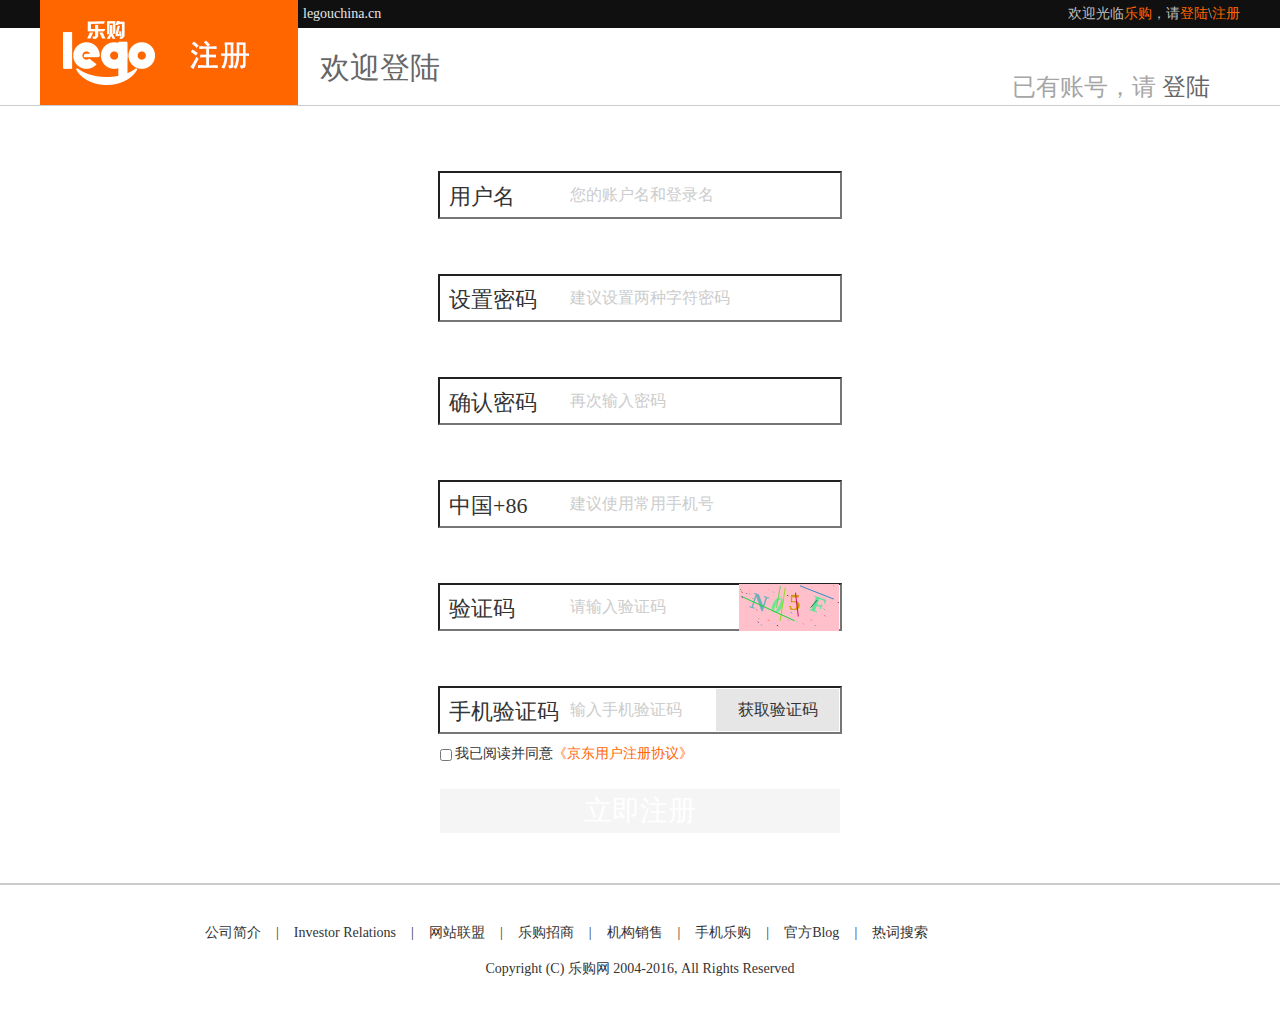
<file: trunk/register.html>
<!DOCTYPE html>
<html lang="en">

<head>
    <meta charset="UTF-8">
    <meta name="viewport" content="width=device-width, initial-scale=1.0">
    <title>注册页面</title>
    <link rel="stylesheet" href="./css/normalize.css">
    <link rel="stylesheet" href="./css/register.css">
    <link rel="stylesheet" href="./css/common.css">
    
</head>

<body>
    <!-- 头部 -->
    <div id="header" class="clearfix">
        <!-- 顶部 -->
        <div class="top clear cfff">
            <!-- 版心 -->
            <div class="container">
                <img src="./images/06-注册_02.png" alt="" class="fl bgcf60">
                <a href="#">legouchina.cn</a>
                <div class="fr loginbox">欢迎光临<a href="#">乐购</a>，请<span><a href="login.html">登陆</a></span>\<a href="register.html">注册</a>
                </div>
                <div class="title clearfix">
                    <p class="c666 fs30 fl">欢迎登陆</p>
                    <div class="title-dl ca6 fs24 fr">已有账号，请 <a href="login.html">登陆</a></div>
                </div>
            </div>
        </div>
    </div>
    <!-- 内容 -->
    <div id="content">
        <div class="container tac">
        <form action="#" method="post" id="signupForm">
            <p>
              <b for="username">用户名</b>
              <input id="username" name="username" type="text" placeholder="您的账户名和登录名"> 
              <span id="nameMsgBox"></span>
              <img class="delImg" src="./images/delete.png" style="width: 20px;height: 20px;">
            </p>
            <p>
              <b for="password">设置密码</b>
              <input id="password" name="password" type="password" placeholder="建议设置两种字符密码">
              <span id="pwdMsgBox"></span>
              <img class="eyeImg" src="./images/close.png" style="width: 20px;height: 20px;">
            </p>
            <p>
              <b for="confirm_password">确认密码</b>
              <input id="confirm_password" name="confirm_password" type="password"  placeholder="再次输入密码">
              <span id="pwdMsgBox"></span>
              <img class="eyeImg" src="./images/close.png" style="width: 20px;height: 20px;">
            </p>
            <p>
              <b for="tel">中国+86</b>
              <input id="tel" name="tel" type="text" placeholder="建议使用常用手机号">
              <span id="nameMsgBox"></span>
              <img class="delImg" src="./images/delete.png" style="width: 20px;height: 20px;">
            </p>
            <p>
                <b for="verification">验证码</b>
                <!-- <input id="verification" name="verification" type="text" placeholder="请输入验证码" > -->
                
<input type="text" value="" placeholder="请输入验证码" class="input-val" />
<i><canvas id="canvas" width="100" height="43"></canvas></i>
            </p>
              <p>
                <b for="phone_code">手机验证码</b>
                <input id="phone_code" name="phone_code" type="text" placeholder="输入手机验证码">
                <em><a href="#" class="c3">获取验证码</a> </em>
            </p>
            <p>
                <input type="checkbox"  id="checkbox" name="agree" style="width: 12px;height: 12px;">
            <span>我已阅读并同意<a href="#" class="cf60">《京东用户注册协议》</a></span>
            </p>
              <p>
                <input class="submit cfff bgf5 " type="submit" value="立即注册" style="text-indent: 0;" disabled>
              </p>
        </form>
    </div></div>
    <div class="xian"></div>
    <!-- 页脚 -->
    <section id="footer" class="container tac">
        <div class="mt40 clearfix">
            <ul class="fl">
                <li><a href="#">公司简介</a></li>
                <li>|</li>
                <li><a href="#">Investor Relations</a></li>
                <li>|</li>
                <li><a href="#">网站联盟</a></li>
                <li>|</li>
                <li><a href="#">乐购招商</a></li>
                <li>|</li>
                <li><a href="#">机构销售</a></li>
                <li>|</li>
                <li><a href="#">手机乐购</a></li>
                <li>|</li>
                <li><a href="#">官方Blog</a></li>
                <li>|</li>
                <li><a href="#">热词搜索</a></li>
            </ul>
        </div>
        <div class="copyright container mt20 tac  mb40">
            <p>Copyright (C) 乐购网 2004-2016, All Rights Reserved</p>
        </div>
    </section>
    <!-- 1. 引入jQuery -->
    <script src="./lib/jquery.min.js"></script>
    <script src="./js/code.js"></script>

    <!-- 2. 引入轮播插件 -->
    <script src="./lib/jquery.slidebox.js"></script>
    <script src="./js/jquery.validate.js"></script>

    <!-- 4. 引入当前页面js文件 -->
    <script src="./js/register.js"></script>
    <script src="./js/slide.fn.js"></script>
</body>

</html>
</file>
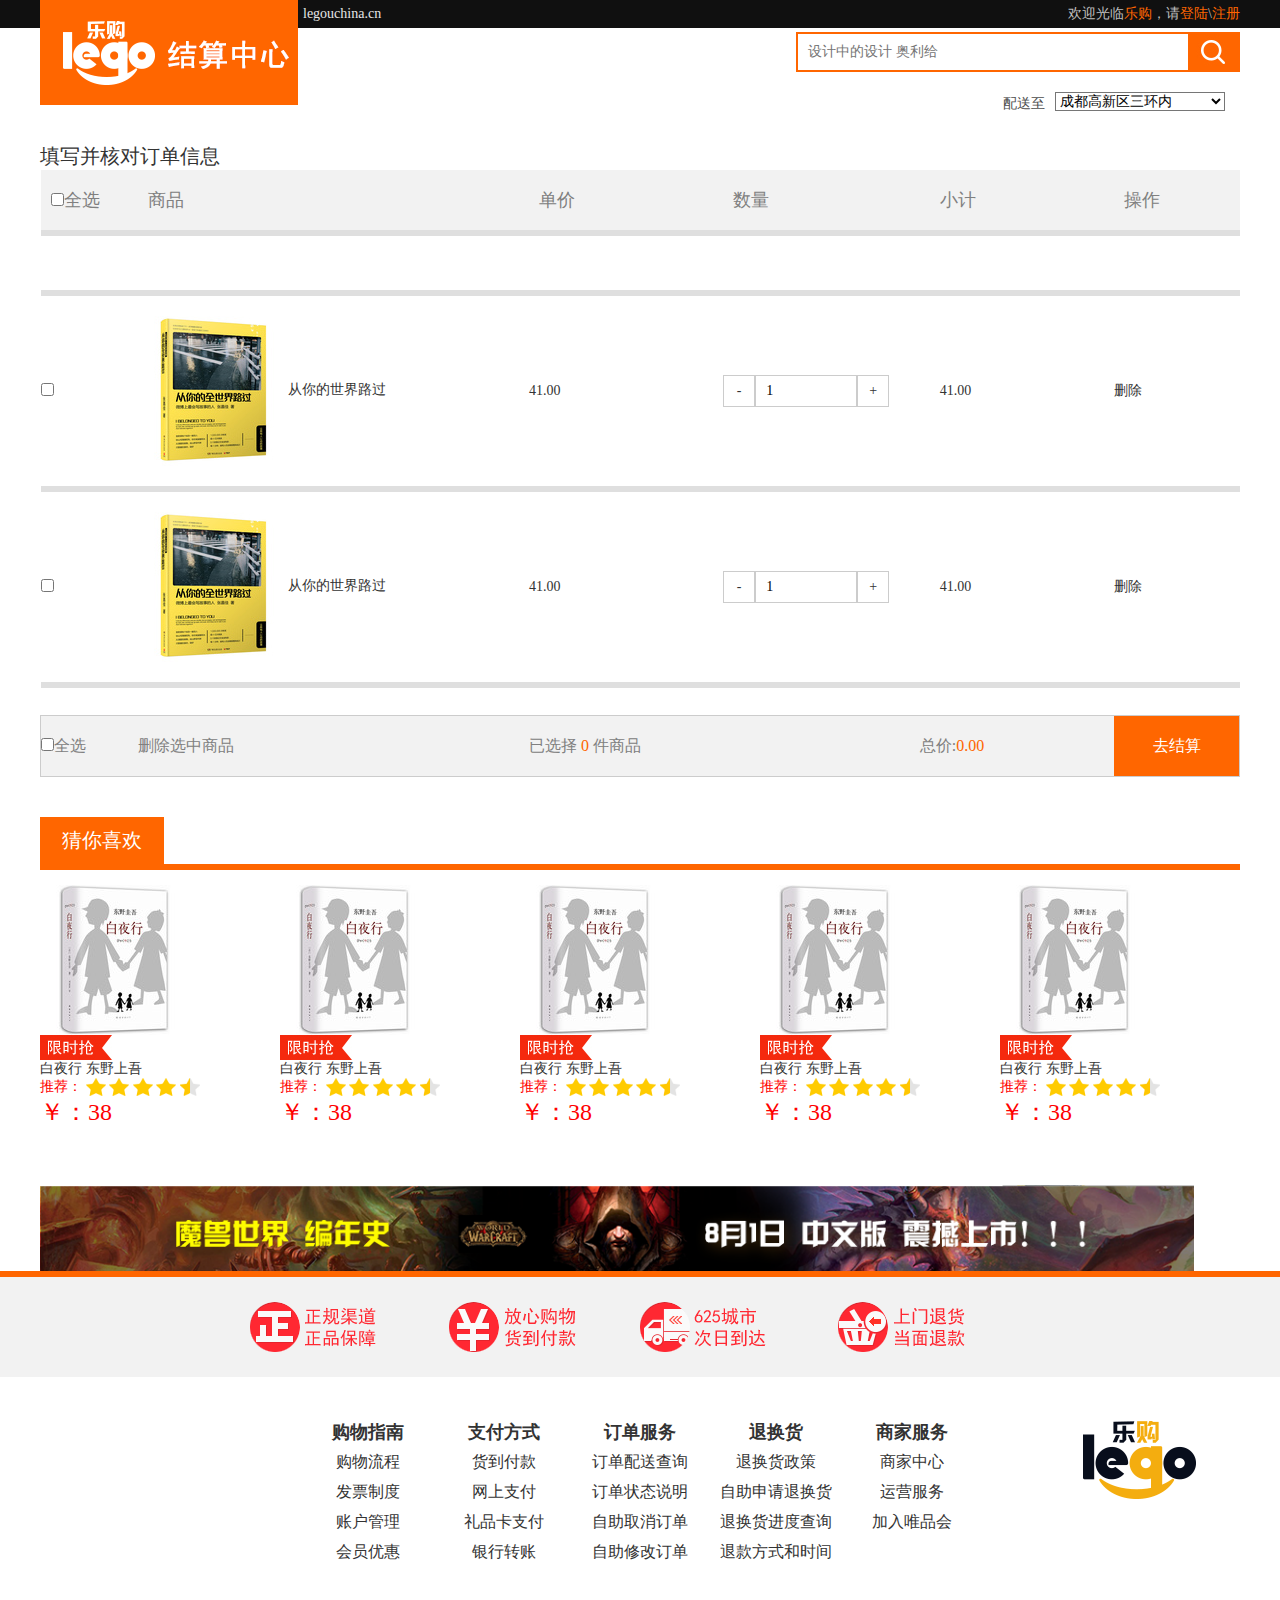
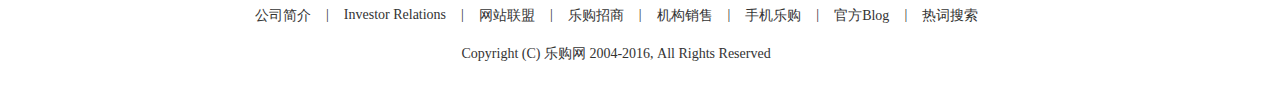
<file: trunk/shopcart.html>
<!DOCTYPE html>
<html lang="en">

<head>
    <meta charset="UTF-8">
    <meta name="viewport" content="width=device-width, initial-scale=1.0">
    <title>购物车页面

    </title>
    <!-- 引入重置样式表 -->
    <link rel="stylesheet" href="./css/reset.css">
    <!-- 引入公共样式表 -->
    <link rel="stylesheet" href="./css/common.css">
    <!-- 引入插件样式表 -->
    <link rel="stylesheet" href="./css/slider.css">
    <!-- 引入放大镜 -->
    <link rel="stylesheet" href="./css/magnifier.css">

    <!-- 引入当前文件样式 -->
    <!-- <link rel="stylesheet" href="./css/index.css"> -->
    <link rel="stylesheet" href="./css/shopcart.css">

</head>

<body>
    <!-- 头部 -->
    <div id="header">
        <!-- 顶部 -->
        <div class="top clear cfff">
            <!-- 版心 -->
            <div class="container">
                <img src="./images/结算中心.png" alt="" class="fl bgcf60">
                <a href="#">legouchina.cn</a>
                <div class="fr loginbox">欢迎光临<a href="#">乐购</a>，请<span><a href="login.html">登陆</a></span>\<a
                        href="register.html">注册</a>
                </div>
            </div>
        </div>
    </div>
    <!-- 菜单 -->
    <div class="container clearfix" style="height: 85px;">
        <div class="up clearfix fl">
            <!-- 搜索 -->
            <form action="#" method="POST" class="searchbox fr bgcf60 bgcfff">
                <input type="text" name="text" placeholder="设计中的设计 奥利给" class="text">
                <input type="submit value=''" class="btn bgcf60">
            </form>
        </div>
        <!-- 下拉框 -->
            <div class="selTion fr c4d" >
                <select name="" id="" class="fr">
                    <option value="">成都高新区三环内</option>
                    <option value="">成都</option>
                    <option value="">万州</option>
                    <option value="">渝北</option>
                </select>
                <p class="fr">配送至</p>
            </div>
        </div>
            
    <!-- 购物车区域 -->
    <section id="shopcartarea" class="container mt30">
        <p class="fs20 c6">填写并核对订单信息</p>
        <table>
            <!-- 标题行 -->
             <thead class="fs18 c80 ti10">
                 <tr>
                     <td width="100">
                         <input type="checkbox" class="selall">全选
                     </td>
                     <td width="400">
                         商品
                     </td>
                     <td width='200'> 
                         单价
                     </td>
                     <td width="200">
                         数量
                     </td>
                     <td width="200" class='ti20'>
                         小计
                     </td>
                     <td width="100">
                         操作
                     </td>
                 </tr>
             </thead>
             <!-- 表格主体 -->
             <tbody>
                 <tr></tr>
                 <tr>
                    
                     <td>
 
                         <input type="checkbox" class="singlechk">
                     </td>
                     <td>
                        <img src="./images/23353342-1_l.jpg" alt="">从你的世界路过
                     </td>
                     <td class="singleprice">
                         41.00
                     </td>
                     <td>
                         <!-- <button type="button">-</button> -->
                        <a class="reducebtn fl">-</a>
                            <input type="text" value="1" class="count fl"> 
                        <a class="addbtn fl">+</a>
                     </td>
                     <!-- 小计 -->
                     <td class="singleTotalPrice">
                        41.00
                     </td>
                     <td>
                         <a class="delbtn">删除</a>
                     </td>
                 </tr>
                 <tr>
                     <td>
                         <input type="checkbox" class="singlechk">
                     </td>
                     <td>
                        <img src="./images/23353342-1_l.jpg" alt="">从你的世界路过
                     </td>
                     <td class="singleprice">
                         41.00
                     </td>
                     <td>
                         <!-- <button type="button">-</button> -->
                        <a class="reducebtn fl">-</a>
                            <input type="text" value="1" class="count fl"> 
                        <a class="addbtn fl">+</a>
                     </td>
                     <td class="singleTotalPrice">
                        41.00
                     </td>
                     <td>
                         <a class="delbtn">删除</a>
                     </td>
                 </tr>
                 <tr></tr>
                 
             </tbody>
            <!-- 表格尾部 -->
            <tfoot class="fs16 c80">
             <tr>
                 <td>
                     <input type="checkbox" class="selall">全选
                 </td>
                 <td>
                     <a class="delallbtn">删除选中商品</a>
                 </td>
                 <td colspan="2">
                     已选择  <span class="totalnum cf60">0</span>  件商品
                 </td>
                
                 <td>
 
                     总价:<span class="totalprice cf60">0.00</span> 
                 </td>
                 <td>
                    <a href="#">去结算</a>
                 </td>
             </tr>
         </tfoot>
        </table>
    </section>
    <!-- 人气单品 -->
    <section id="sole" class="container mt40">
        <div class="com-title clearfix lg ">
            <div class="fs20 fl bgcf60">猜你喜欢</div>
        </div>
        <div class="list clearfix">
            <div>
                <ul class="clearfix">

                    <script>
                        for (let i = 0; i < 5; i++) {
                            document.write(`
                    <li>
                        <a href="#">
                            <p><a href="#"><img src="./images/书籍/22935553-1_l.jpg" alt=""></a></p>
                            <p><img src="./images/index05_18.jpg" alt=""></p>
                            <p>白夜行 东野上吾</p>
                            <p class="buling">
                                <span class="cred">推荐：</span>
                                <img src="./images/全星.png" alt="">
                                <img src="./images/全星.png" alt="">
                                <img src="./images/全星.png" alt="">
                                <img src="./images/全星.png" alt="">
                                <img src="./images/半星.png" alt="">
                            </p>
                            <p>
                                <span class="cred fs24 mr20">￥：38</span>
                            </p>
                        </a>
                    </li>
                    `)
                        }
                    </script>

                </ul>
            </div>
        </section>
<!-- 游戏logo -->
<section id="gameLogo" class="container mt40">
    <img src="./images/wow.png" alt="">
</section>
<!-- 页脚 -->
<section id="footer">
    <div class="com-title clearfix"></div>
    <div>
        <ul>
            <li><img src="./images/222_11.png" alt=""></li>
            <li><img src="./images/222_13(1).png" alt=""></li>
            <li><img src="./images/222_15.png" alt=""></li>
            <li><img src="./images/222_17.png" alt=""></li>
        </ul>
    </div>
    <div class="container clearfix ">
        <div>
            <ul class="clearfix fl fs16">
                <li><a href="#">
                        <h2>购物指南</h2>
                    </a></li>
                <li><a href="#">
                        <h2>支付方式</h2>
                    </a></li>
                <li><a href="#">
                        <h2>订单服务</h2>
                    </a></li>
                <li><a href="#">
                        <h2>退换货</h2>
                    </a></li>
                <li><a href="#">
                        <h2>商家服务</h2>
                    </a></li>
                <li><a href="#">购物流程</a></li>
                <li><a href="#">货到付款</a></li>
                <li><a href="#">订单配送查询</a></li>
                <li><a href="#">退换货政策</a></li>
                <li><a href="#">商家中心</a></li>
                <li><a href="#">发票制度</a></li>
                <li><a href="#">网上支付</a></li>
                <li><a href="#">订单状态说明</a></li>
                <li><a href="#">自助申请退换货</a></li>
                <li><a href="#">运营服务</a></li>
                <li><a href="#">账户管理</a></li>
                <li><a href="#">礼品卡支付</a></li>
                <li><a href="#">自助取消订单</a></li>
                <li><a href="#">退换货进度查询</a></li>
                <li><a href="#">加入唯品会</a></li>
                <li><a href="#">会员优惠</a></li>
                <li><a href="#">银行转账</a></li>
                <li><a href="#">自助修改订单</a></li>
                <li><a href="#">退款方式和时间</a></li>
            </ul>
        </div>
        <img src="./images/logo_00.png" alt="" class="fr">
    </div>
    <div class="mt40">
        <ul class="clearfix">
            <li><a href="#">公司简介</a></li>
            <li>|</li>
            <li><a href="#">Investor Relations</a></li>
            <li>|</li>
            <li><a href="#">网站联盟</a></li>
            <li>|</li>
            <li><a href="#">乐购招商</a></li>
            <li>|</li>
            <li><a href="#">机构销售</a></li>
            <li>|</li>
            <li><a href="#">手机乐购</a></li>
            <li>|</li>
            <li><a href="#">官方Blog</a></li>
            <li>|</li>
            <li><a href="#">热词搜索</a></li>
        </ul>
    </div>
    <div class="container mt20 mb40">
        <p>Copyright (C) 乐购网 2004-2016, All Rights Reserved</p>
    </div>
</section>
    <script src="./lib/jquery.min.js"></script>
    <script src="./js/shopcart.js"></script>




</body>

</html>
</file>
<file: trunk/css/index.css>
#header .top {
    height: 28px;
    background-color: #101010;
    line-height: 28px;
    text-indent: 5px;
}
#header .top img {
    width: 200px;
    height: 112px;
}
#header .top a {
    color: #e6e6e6;
}
#header .top .loginbox {
    color: #bfbfbf;
}
#header .top .loginbox a{
    color:#ff6600;
}
/* 搜索框 */
.searchbox {
    width: 440px;
	height: 36px;
    border: solid 2px #ff6600;
    margin-top: 4px;
    margin-left: 315px;
}
.searchbox .btn{
    display: inline-block;
    width: 50px;
    background: url(../images/bgicon.png) no-repeat;
    vertical-align: middle;
}
.text,.btn {
    width: 390px;
    height: 36px;
    border: none;
    float: left;
    outline: none;
    text-indent: 10px;
}
.text {
    line-height: 36px;
}
.btn {
    width: 50px;
	height: 36px;
}
/* 购物车按钮 */
.shop a{
    width: 100px;
    height: 36px;
    float: left;
    background: #ccc;
    text-align: center;
    line-height: 36px;
    color: #808080;
}

.shop .shop-car{
    background: #f60 url(../images/bgicon.png)no-repeat 0px -42px;
    color: #fff;
    padding-left: 18px;
    width: 88px;
}
/* 导航 */
.menu{
    float: left;
    margin: -20px 0 0 200px;
    width: 1000px;
}
.nav li{
    float:left;
    margin:0 17px;
}
.nav li a{
    display: block;
    color:#323232;
}

/* binner */
 #binner {
    height: 500px;
} 
#binner .ltc {
    color: #1a1a1a;
    background-color: #ccc;
    width: 200px;
    height: 430px;
    position: relative;
}
#binner .ltc li {
    line-height: 28px;
    text-indent: 20px;
}
#binner .ltc li a{
    color: #333333;
}
#banner .ltc li p{
    border: solid 1px transparent;   
    padding-left: 20px;
}
#binner .ltc li .develop {
    position: absolute;
    left: 199px;
    top: -1px;
    width: 490px;
    height: 500px;
    background-color: #fff;
    display: none;
    border: 1px solid #f60;
    z-index: 101;
}
#binner .ltc li .develop li h2 {
    color: #f60;
    border-bottom: 2px solid #e6e6e6;
}
#binner .ltc li .develop li p{
    width: 490px;
}

#binner .ltc li:hover .develop{
    display: block;
}
#binner .ltc li:hover p {
    background-color: #fff;
    border-color: #f60;
    border-right:0 ;
    width: 202px;
    position: relative;
    z-index: 2000;
}
/* 领券中心 */
#coupon .QR {
    width: 140px;
    height: 180px;
    position: fixed;
    top: 200px;
    right: 0;
}
#coupon .QR .cpn1 {
    position: absolute;
    top: 2px;
    right: 0;
    width: 38px;
    height: 38px;
    background: url(../images/two_30.jpg);
}

#coupon .QR .cpn2 {
    position: absolute;
    top: 40px;
    right: 40px;
    width: 100px;
    height: 100px;
    display: none;
    background: url(../images/two_34.jpg);
}

#coupon .QR .cpn3 {
    position: absolute;
    top: 40px;
    right: 0;
    width: 40px;
    height: 100px;
    background: url(../images/two_35.jpg);
}
#coupon .QR .cpn4 {
    position: absolute;
    top: 140px;
    right: 0;
    width: 40px;
    height: 40px;
    background: url(../images/two_40.jpg);
}

/* 今日推荐 */
#recommend h2{
    font-size: 28px;
    color: #ff6600;
    border-bottom: 6px solid #ff6600;
}
#recommend ul {
    width: 100%;    
    
}
#recommend ul li {
    border: 1px solid #ff6600;
    width: 196px; 
    height: 240px;
    float: left;
    border-top: 0;
}

#recommend ul li .pic1 {
    text-align: center;
}

/* 图书 */
#ebook .book {
    width: 904px;
    /* height: 40px; */
    margin-top: 44px;
    border-bottom: 6px solid #ff6600;
}
#ebook .book ul {
    margin-top: 6px;
}
#ebook .book ul li {
    width: 100px;
    line-height: 34px;
    cursor: pointer;
    
}
#ebook .book ul li.active {
    background-color: #f60;
    color: #fff;
}
/* 左边 */
#ebook .leftbox {
    width: 238px;
    height: 441px;
    background-color: #eee;
}

#ebook .leftbox ul {
    width: 238px;
    height: 150px;
}
#ebook .leftbox ul li {
    float: left;
    width: 70px;
    height: 30px;
    padding: 4px;
    line-height: 30px;
}
#ebook .leftbox ul li a {
    color: #333;
}
/* 中轮播 */
#ebook .ebookProList{
    width: 660px;
    border-left: 1px solid #ccc;
    display: none;
}
#ebook .ebookProList.cur{
    display: block;
}
#ebook .ebookProList > li{
    float: left;
    width: 165px;
    height: 220px;
    box-sizing: border-box;
    border-right: 1px solid #ccc;
    border-bottom: 1px solid #ccc;
    line-height: 30px;
    margin: 0;
}
#ebook .ebookProList > li:first-child{
    width: 330px;
}

#ebook .middle {
    width: 665px;
    height: 438px;
}
#ebook .middle ul li {
    width: 163px;
    height: 220px;
    float: left;
    border: 1px solid #ccc;
    border-top: 0;

}

#ebook .middle ul li p{
    font-size: 18px;
    color: #f91616;
    margin-bottom: 0;
    margin-top: 15px;
}
 #ebook .middle ul li .p1 {
    color: #333333;
 } 
 #ebook .middle ul li .p2 {
    font-size: 14px;
    margin-top: 2px;
 }

#ebook .middle ul li span {
    color: #b3b3b3;
    text-decoration: line-through;
}

/* 右边的新书畅销榜 */
#ebook .ebook-right{
    width: 280px;
    height: 442px;
    border: 1px solid #ccc;
}
#ebook .ebook-right h4{
    line-height: 50px;
    color: #808080;
}
#ebook .ebook-right ul li img {
    width: 110px;
    height: 145px;
}
#ebook .ebook-right ul li{
    position: relative;    
    line-height: 40px;
    border-bottom:1px solid #ccc ;
    color: #4d4d4d;
    font-size: 16px;
}
#ebook .ebook-right ul li:last-child{
    border: 0;
}
#ebook .ebook-right ul li div{
   display: none;
}
#ebook .ebook-right ul li .title.curtitle{
    display: none;
}
#ebook .ebook-right ul li div.cur{
    display: block;
}

#ebook .ebook-right ul li span{
    position: absolute;
    left:-14px;
    top: 0px;
}
#ebook .ebook-right ul li .title{
    font-size: 16px;
    color: #4d4d4d;
}

#ebook .ebook-right ul li div p{
  
    line-height: 20px;
    color: #404040;
    padding: 5px;
}

/* 服装 */
#cloth .dress {
    margin-top: 44px;
    border-bottom: 6px solid #ff6600;
}

#cloth .dress ul li {
    width: 100px;
    line-height: 34px;
    cursor: pointer;

}
#cloth .dress ul li.active {
    background-color: #f60;
    color: #fff;
}

/* 左盒子 */

#cloth .leftclothbox {
    width: 240px;
    height: 500px;
    background-color: #eee;
}
#cloth .leftclothbox ul li{
    float: left;
    width: 70px;
    height: 30px;
    padding: 4px;
    line-height: 30px;
}
#cloth .leftclothbox ul li a{
    color: #333;
}

/* 中 */
#cloth .middlecbox {
    width: 430px;
    height: 500px;
}
#cloth .middlecbox ul li img {
    width: 430px;
    height: 160px;
}

/* 右 */
#cloth .rightcbox{
    width: 528px;
    height: 500px;
    border-right: 1px solid #ccc;
    border-left: 1px solid #ccc;
}

#cloth .rightcbox ul{
    display: none;
}
#cloth .rightcbox li{
    width: 175px;
    height: 340px;
    float: left;
    border-left: 1px solid #ccc;
    border-bottom: 1px solid #ccc;
    
}
#cloth .rightcbox ul.cur{
    display: block;
}
#cloth .rightcbox li img{
    height: 340px;
    width: 175px;
}
#cloth .rightcbox li:nth-child(4){
    height: 160px;
    width: 175px;
}
#cloth .rightcbox li:nth-child(4) img{
    height: 160px;
    width: 175px;

}
#cloth .rightcbox li:nth-child(5){
    height: 160px;
    width: 175px;

}
#cloth .rightcbox li:nth-child(5) img{
    height: 160px;
    width: 175px;

}
#cloth .rightcbox li:nth-child(6){
    height: 160px;
    width: 175px;
    
}
#cloth .rightcbox li:nth-child(6) img{
    height: 160px;
    width: 175px;

}


/* 图标 */
.clotButtom ul{
    width: 100%;
}
.clotButtom ul li{
    width: 133px;
    float: left;
    margin-top: 15px;
}

/* 户外运动 */
#sport .dress {
    margin-top: 44px;
    border-bottom: 6px solid #ff6600;
}

#sport .dress ul li {
    width: 100px;
    line-height: 34px;
    cursor: pointer;

}
#sport .dress ul li.active {
    background-color: #f60;
    color: #fff;
}
/* 左盒子 */

#sport .leftsportbox {
    width: 240px;
    height: 500px;
    background-color: #eee;
}
#sport .leftsportbox img {
    width: 240px;
    height: 350px;
}
#sport .leftsportbox ul li{
    float: left;
    width: 70px;
    height: 30px;
    padding: 4px;
    line-height: 30px;
}
#sport .leftsportbox ul li a{
    color: #333;
}

/* 中 */
#sport .middlecbox {
    width: 430px;
    height: 500px;
}
#sport .middlecbox ul li img {
    width: 430px;
    height: 160px;
}

/* 右 */
#sport .rightcbox{
    width: 528px;
    height: 500px;
    border-right: 1px solid #ccc;
    border-left: 1px solid #ccc;
}

#sport .rightcbox ul{
    display: none;
}
#sport .rightcbox li{
    width: 175px;
    height: 340px;
    float: left;
    border-left: 1px solid #ccc;
    border-bottom: 1px solid #ccc;
    
}
#sport .rightcbox ul.cur{
    display: block;
}
#sport .rightcbox li img{
    height: 340px;
    width: 175px;
}
#sport .rightcbox li:nth-child(4){
    height: 160px;
    width: 175px;
}
#sport .rightcbox li:nth-child(4) img{
    height: 160px;
    width: 175px;

}
#sport .rightcbox li:nth-child(5){
    height: 160px;
    width: 175px;

}
#sport .rightcbox li:nth-child(5) img{
    height: 160px;
    width: 175px;

}
#sport .rightcbox li:nth-child(6){
    height: 160px;
    width: 175px;
    
}
#sport .rightcbox li:nth-child(6) img{
    height: 160px;
    width: 175px;

}
/* 图标 */
.sportButtom ul{
    width: 100%;
}
.sportButtom ul li{
    width: 120px;
    float: left;
    margin-top: 15px;
}

/* 童装 */
#childcloth .dress {
    margin-top: 44px;
    border-bottom: 6px solid #ff6600;
}

#childcloth .dress ul li {
    width: 100px;
    line-height: 34px;
    cursor: pointer;

}
#childcloth .dress ul li.active {
    background-color: #f60;
    color: #fff;
}
/* 左盒子 */

#childcloth .leftchildbox {
    width: 240px;
    height: 500px;
    background-color: #eee;
}
#childcloth .leftchildbox img {
    width: 240px;
    height: 350px;
}
#childcloth .leftchildbox ul li{
    float: left;
    width: 70px;
    height: 30px;
    padding: 4px;
    line-height: 30px;
}
#childcloth .leftchildbox ul li a{
    color: #333;
}

/* 中 */
#childcloth .middlecbox {
    width: 430px;
    height: 500px;
}
#childcloth .middlecbox ul li img {
    width: 430px;
    height: 160px;
}

/* 右 */
#childcloth .rightcbox{
    width: 528px;
    height: 500px;
    border-right: 1px solid #ccc;
    border-left: 1px solid #ccc;
}

#childcloth .rightcbox ul{
    display: none;
}
#childcloth .rightcbox li{
    width: 175px;
    height: 340px;
    float: left;
    border-left: 1px solid #ccc;
    border-bottom: 1px solid #ccc;
    
}
#childcloth .rightcbox ul.cur{
    display: block;
}
#childcloth .rightcbox li img{
    height: 340px;
    width: 175px;
}
#childcloth .rightcbox li:nth-child(4){
    height: 160px;
    width: 175px;
}
#childcloth .rightcbox li:nth-child(4) img{
    height: 160px;
    width: 175px;

}
#childcloth .rightcbox li:nth-child(5){
    height: 160px;
    width: 175px;

}
#childcloth .rightcbox li:nth-child(5) img{
    height: 160px;
    width: 175px;

}
#childcloth .rightcbox li:nth-child(6){
    height: 160px;
    width: 175px;
    
}
#childcloth .rightcbox li:nth-child(6) img{
    height: 160px;
    width: 175px;

}
/* 图标 */
.sportButtom ul{
    width: 100%;
}
.sportButtom ul li{
    width: 120px;
    float: left;
    margin-top: 15px;
}

/* 家居日用 */
#house .dress {
    height: 40px;
    margin-top: 44px;
    border-bottom: 6px solid #ff6600;
}
/* 左盒子 */
#house .lefthousebox {
    border: 2px solid #ccc;
    border-top: 0;
}
/* 右盒子 */

#house .righthbox{
    width: 705px;
    height: 500px;
    border-right: 1px solid #ccc;
    border-left: 1px solid #ccc;
}

#house .righthbox ul{
    display: none;
}
#house .righthbox li{
    width: 175px;
    height: 300px;
    float: left;
    border-left: 1px solid #ccc;
    border-bottom: 1px solid #ccc;
    padding-top: 20px;
}
#house .righthbox ul.cur{
    display: block;
}
#house .righthbox li img{
    height: 275px;
    width: 175px;
}
#house .righthbox li:nth-child(5){
    height: 160px;
    width: 175px;

}
#house .righthbox li:nth-child(5) img{
    height: 160px;
    width: 175px;

}
#house .righthbox li:nth-child(6){
    height: 160px;
    width: 175px;
    
}
#house .righthbox li:nth-child(6) img{
    height: 160px;
    width: 175px;

}
#house .righthbox li:nth-child(7){
    height: 160px;
    width: 175px;
}
#house .righthbox li:nth-child(7) img{
    height: 160px;
    width: 175px;

}
#house .righthbox li:nth-child(8){
    height: 160px;
    width: 175px;
    
}
#house .righthbox li:nth-child(8) img{
    height: 160px;
    width: 175px;

}
/* 推广商品 */
#Promot {
    width: 100%;
}
#Promot h2 {
    font-size: 28px;
    color: #ff6600;
    border-bottom: 6px solid #ff6600;
    margin-top: 44px;
}
#Promot li {
    width: 150px;
    height: 240px;
    float: left;
    font-size: 14px;
    color: #333;
    padding: 40px;
}

#Promot li img {
    width: 150px;
    height: 150px;
}
#Promot li span {
    font-size: 20px;
    color: #f4290d;
}
#Promot li p {
    color: #747474;
    
}
#Promot li p .icon{
    width: 25px;
    height: 20px;
    background: url(../images/index27_14.jpg) no-repeat;
    vertical-align: middle;
    background-position: -3px -2px;
}

/* 楼层跳转 */
#floorBox{
    width: 40px;
    height: 200px;
    background: #f3f3f3;
    position: fixed;
    top: 50%;
    transform: translateY(-50%);
    left: 50%;
    margin-left: -660px;
}
#floorBox li{
    background: rgb(242, 242, 242);
    width: 40px;
    height: 40px;
    background: url(../images/fix_box_icon_160622.png)no-repeat;
    cursor: pointer;
    padding-left: 40px;
    line-height: 40px;
    overflow: hidden;
    color: #fff;
    text-align: center;
    box-sizing: border-box;
    z-index: -10000;
}
#floorBox li:nth-child(2){
    background-position: 0 -80px;
}
#floorBox li:nth-child(3){
    background-position: 0 -160px;
}
#floorBox li:nth-child(4){
    background-position: 0 -200px;
}
#floorBox li:nth-child(5){
    background-position: 0 -320px;
}

/* 顶部搜索框 */
#searchBox{
    height: 50px;
    width: 100%;
    background: orangered;
    position: fixed;
    top: 0;
    display: none;
    z-index: 1000;
}
#searchBox .search-box{
    width: 440px;
    height: 32px;
    border: 2px solid #f60;
    position: absolute;
    top: 50%;
    left: 50%;
    transform: translate(-50%,-50%);
}
#searchBox .user-text {
    width: 390px;
    height: 32px;
    border: none;
    outline: none;
    text-indent: 10px;
}
#searchBox .input-btn {
    width: 50px;
    height: 32px;
    background: #f60 url(../images/bgicon.png)no-repeat;
    border: none;
}
#searchBox>div>img{
    height: 50px;
    margin-left: 50px;
}
/* 回到顶部按钮 */
#goStop{
    position: fixed;
    top: 80%;
    right: 10%;
    transform: rotateY(-50%);
    margin-right: -150px;
    cursor: pointer;
    display: none;
}

/* 页尾 */
#footer .com-title {
    border-bottom: 6px solid #f60;
}
#footer ul li {
    text-align: center;
}
#footer ul li a{
    color: #333333;
}
#footer ul li a h2 {
    font-size: 18px;
}
#footer div:nth-child(2){
    height: 100px;
    background-color: #f2f2f2;
}
#footer div:nth-child(2) ul{
    width: 780px;
    margin: auto;
}
#footer div:nth-child(2) ul li{
    width: 130px;
    float: left;
    margin-right: 65px;
    line-height: 100px;
}
#footer div:nth-child(3) div{
    width: 680px;
    margin: auto;
}
#footer div:nth-child(3) ul{
    width: 680px;
    margin: auto;
    margin-top: 40px;
}
#footer div:nth-child(3) ul li{
    float: left;
    width: 136px;
    line-height: 30px;
}
#footer div>img:last-child{
    margin-top: 40px;
    margin-right: 20px;
}
#footer div:nth-child(4) ul{
    width: 800px;
    margin: auto;
}
#footer div:nth-child(4) ul li{
    float: left;
    margin-left: 15px;
}
#footer>div:nth-child(5) p{
    width: 357px;
    margin: auto;
}
</file>
<file: trunk/css/common.css>
@charset 'utf-8';
body {
    font-size: 14px;
    font-family: SimHei;
    color: #333333;
}
/* 版心 */
.container{
    width: 1200px;
    margin:0 auto;
}
/* 设置浮动 */
.fl{
    float:left;
}
.fr{
    float:right;
}

/* 清除浮动 */
.clear{
    clear: both;
}

.clearfix:after{
    content:'';
    display: block;
    height:0;
    clear: both;
    zoom: 1;
}

/* backgroundcolor */
.bgcf60{
    background-color: #ff6600;
}
.bgcfff{
    background-color: #ffffff;
}
.bg93 {
    background-color: #93d46f;
}
.bgf5 {
    background-color: #f5f5f5;
}
/* color */
.cfff{
    color: #fff;
}
.c3 {
    color: #333333;
}
.c32 {
    color: #323232;
}
.c80 {
    color: #808080;
}
.cf4 {
    color: #f4290d;
}
.cf60 {
    color: #ff6600;
}
.c4d {
    color: #4d4d4d;
}
.cred {
    color: red;
}
.c666 {
    color: #666666;
}
.ca6 {
    color: #a6a6a6;
}
.c64 {
    color: #646464;
}
.c81 {
    color: #818181;
}
.c94 {
    color: #949494;
}
.c9 {
    color: #999999;
}

/* font-size */

.fs12{
    font-size: 12px;
}
.fs14{
    font-size: 14px;
}
.fs16{
    font-size: 16px;
}
.fs18{
    font-size: 18px;
}
.fs20{
    font-size: 20px;
}
.fs22{
    font-size: 22px;
}
.fs24 {
    font-size: 24px;
}
.fs28 {
    font-size: 28px;
}
.fs30 {
    font-size: 30px;
}
.fs72 {
    font-size: 72px;
}
.ti10 {
    text-indent: 10px;
}
.ti20 {
    text-indent: 20px;
}
.tac{
    text-align: center;
}
.tal {
    text-align: left;
}
.fw {
    font-weight: normal;
}
.fwb{
    font-weight: bold;
}
.ftn {
    font-style: normal;
}
.tdl {
    text-decoration: line-through;
}
/* margin */


.mb5 {
    margin-bottom: 5px;
}
.mb10 {
    margin-bottom: 10px;
}
.mb20 {
    margin-bottom: 20px;
}
.mb40 {
    margin-bottom: 40px;
}
.mr10 {
    margin-right: 10px;
}
.mr20 {
    margin-right: 20px;
}
.mt4 {
    margin-top: 4px;
}
.mt7 {
    margin-top: 7px;
}
.mt10 {
    margin-top: 10px;
}
.mt20 {
    margin-top: 20px;
}
.mt30 {
    margin-top: 30px;
}
.mt40 {
    margin-top: 40px;
}
.ml20 {
    margin-left: 20px;
}
.ml30 {
    margin-left: 30px;
}
.ml40 {
    margin-left: 40px;
}
.ml55 {
    margin-left: 55px;
}
.mr30 {
    margin: 30px;
}
.mr65 {
    margin: 65px;
}

/* padding */
.pdl22 {
    padding-left: 22px;
}
.pr30 {
    padding-right: 30px;
}
.pl30 {
    padding-left: 30px;
}
.pb10 {
    padding-bottom: 10px;
}
.pt22 {
    padding-top: 22px;
}
</file>
<file: trunk/css/slider.css>
﻿			*{
				margin: 0;
				padding: 0;
			}
			.pptbox{
				width: 400px;
				height: 100px;
				position: relative;
				overflow: hidden;
			}
			
			.pptbox  .innerwrapper{
				width:2400px;/*当增加了li之后，大盒子的宽度也要相应的增加 这里增加了两个li，每个400，所以ul 从原来的1600变成了2400*/
				height: 100px;
				list-style: none;
				position: absolute;
				left: -400px;
			}
			
			.innerwrapper li
			{
				width:400px;
				height:100px;
				float: left;
			}
			.innerwrapper li a
			{
				display: block;
			}
			
			.innerwrapper li a img
			{
				width: 400px;
				height:100px;
				display:block;
			}
			
			.btnleft{
				width: 36px;
				height: 70px;
				position: absolute;
				left:0;
				top:25px;
				background-color: rgba(0, 0, 0, 0.4);
				background-image:url(../images/arrow-left.png);
				background-position: center center;
				background-repeat:no-repeat;
				cursor: pointer;
				z-index: 100;
				color:#fff;
			}
			
			.btnright{
				width: 36px;
				height: 70px;
				position: absolute;
				right:0;
				top:25px;
				background-color: rgba(0, 0, 0, 0.4);
				background-image:url(../images/arrow-right.png);
				background-position: center center;
				background-repeat:no-repeat;
				cursor: pointer;
				z-index: 100;
				color:#fff;
				
			}
			
			/*控制按钮开始*/
			
			.controls{
				width:96px;
				position: absolute;
				left:152px;
				bottom:10px;
				list-style: none;
			}
			.controls li{
				width: 20px;
				height:20px;
				background-color: gold;
				float: left;
				margin-right:2px;
				text-align: center;
				border-radius:10px ;
				cursor: pointer;
			}
			
			.controls li.current
			{
				background-color:aqua;
				color: brown;
			}
			
			/*控制按钮结束*/
</file>
<file: trunk/插件/lunbo/css/slider.css>
﻿			*{
				margin: 0;
				padding: 0;
			}
			.pptbox{
				width: 400px;
				height: 100px;
				position: relative;
				overflow: hidden;
			}
			
			.pptbox  .innerwrapper{
				width:2400px;/*当增加了li之后，大盒子的宽度也要相应的增加 这里增加了两个li，每个400，所以ul 从原来的1600变成了2400*/
				height: 100px;
				list-style: none;
				position: absolute;
				left: -400px;
			}
			
			.innerwrapper li
			{
				width:400px;
				height:100px;
				float: left;
			}
			.innerwrapper li a
			{
				display: block;
			}
			
			.innerwrapper li a img
			{
				width: 400px;
				height:100px;
				display:block;
			}
			
			.btnleft{
				width: 20px;
				height: 50px;
				position: absolute;
				left:0;
				top:25px;
				background-color: black;
				background-image:url(../imgs/arrow-left.png);
				background-position: center center;
				background-repeat:no-repeat;
				cursor: pointer;
				z-index: 100;
				color:#fff;
			}
			
			.btnright{
				width: 20px;
				height: 50px;
				position: absolute;
				right:0;
				top:25px;
				background-color: black;
				background-image:url(../imgs/arrow-right.png);
				background-position: center center;
				background-repeat:no-repeat;
				cursor: pointer;
				z-index: 100;
				color:#fff;
				
			}
			
			/*控制按钮开始*/
			
			.controls{
				width:96px;
				position: absolute;
				left:152px;
				bottom:10px;
				list-style: none;
			}
			.controls li{
				width: 20px;
				height:20px;
				background-color: gold;
				float: left;
				margin-right:2px;
				text-align: center;
				border-radius:10px ;
				cursor: pointer;
			}
			
			.controls li.current
			{
				background-color:aqua;
				color: brown;
			}
			
			/*控制按钮结束*/
</file>
<file: trunk/css/login.css>
#header {
    height: 105px;
}
#header .top {
    height: 28px;
    background-color: #101010;
    line-height: 20px;
    text-indent: 5px;
}

#header .top a {
    color: #e6e6e6;
}
#header .top .loginbox {
    color: #bfbfbf;
}
#header .top .loginbox a{
    color:#ff6600;
}
#header .top p {
    line-height: 30px;
    margin: 25px 0 30px 0;
    text-indent: 22px;
}
#header .top .title {
    height: 77px;
}
#header .top .title-dl {
    margin: 45px 30px 15px 0;
}
#header .top .title-dl a{
    color: #666666;
}

/* 内容 */
#loginBox>p{
    line-height: 35px;
    height: 50px;
}
#loginBox{
    width: 100%;
    height: 500px;
    background: url(../images/bj11.jpg)no-repeat 0px 0px;
}
#loginBox .btn p{
    font-size: 20px;
}
#loginBox .btn p.active{
    color: #f60;
    font-weight: bold;
}
#loginBox .box-list{
    margin-top: 80px;
}
#loginBox .box-list .shao {
    display: none;
    position: absolute;
    top: 11px;
    left: 197px;
}
#loginBox .box-list {
    position: relative;
}
#loginBox .box-list .erv {
    position: absolute;
    top: 24px;
    left: 104px;
}
#loginBox .box-list .txt {
    position: absolute;
    top: 200px;
    left: 90px;
}
#loginBox>div>div{
    position: relative;
}
#loginBox .Sign{
    width: 350px;
    height: 370px;
    background: #fff;
    position: absolute;
    top: 60px;
    right: 100px;
}
#loginBox  .Sign>div>p{
    width: 175px;
    text-align: center;
    height: 50px;
    line-height: 50px;
    cursor: pointer;
}
#loginBox .loginBtn {
    display: none;
}

#loginBox .loginBtn>p:first-child,p:nth-child(2){
    text-align: center;
}
#loginBox .loginBtn>p:nth-child(4){
    width: 350px;
    text-align: center;
}
#loginBox .loginBtn>p:nth-child(4)>input{
    width: 290px;
    height: 40px;
    color: #fff;
    background: orangered;
    border: none;
    font-size: 18px;
    
}
#loginBox .loginBtn>p:last-child{
    width: 350px;
    background: rgb(252, 252, 252);
    height: 50px;
    margin-top: 43px;
    text-align: center;
    line-height: 50px;
    border-top: 1px solid #ccc;
}
#loginBox .loginBtn>p:last-child>a{
    color: orangered;
    background: url(../images/register1.png)no-repeat 0px -1px;
    padding-left: 20px;
    line-height: 50px;
}
#loginBox .loginBtn>p:first-child>input{
    width: 280px;
    height: 38px;
    padding-left: 10px;
    background: url(../images/user.png)no-repeat;
    text-indent: 30px;
}
#loginBox .loginBtn>p:nth-child(2)>input{
    width: 280px;
    height: 38px;
    padding-left: 10px;
    background: url(../images/password.png)no-repeat;
    text-indent: 30px;
}
#loginbox p{
    margin-bottom: 40px;
    font-size: 14px;
}
#loginbox #myform p {
    position: relative;

}
.delImg{
    position: absolute;
    right: 35px;
    top: 82px;
    width: 20px;
    height: 20px;
    display: none;
}
.eyeImg{
    position: absolute;
    right: 35px;
    top: 156px;
    width: 20px;
    height: 20px;
    display: none;
}

#nameMsgBox {
    position: absolute;
    right: 200px;
    top: 116px;
}
#pwdMsgBox {
    position: absolute;
    right: 210px;
    top: 188px;
}

/* 页脚 */
#footer {
    width: 900px;
    margin: auto;
}
#footer ul li {
    text-align: center;
}
#footer ul li a{
    color: #333333;
}
#footer div ul li{
    float: left;
    margin-left: 15px;
}
#footer .copyright {
    width: 357px;
}
</file>
<file: trunk/css/product.css>
@charset "utf-8";
#header .top {
    height: 28px;
    background-color: #101010;
    line-height: 28px;
    text-indent: 5px;
}
#header .top img {
    width: 200px;
    height: 112px;
}
#header .top a {
    color: #e6e6e6;
}
#header .top .loginbox {
    color: #bfbfbf;
}
#header .top .loginbox a{
    color:#ff6600;
}
/* 搜索框 */
.searchbox {
    width: 440px;
	height: 36px;
    border: solid 2px #ff6600;
    margin-top: 4px;
    margin-left: 315px;
}
.searchbox .btn{
    display: inline-block;
    width: 50px;
    background: url(../images/bgicon.png) no-repeat;
    vertical-align: middle;
}
.text,.btn {
    width: 390px;
    height: 36px;
    border: none;
    float: left;
    outline: none;
    text-indent: 10px;
}
.text {
    line-height: 36px;
}
.btn {
    width: 50px;
	height: 36px;
}
/* 购物车按钮 */
.shop a{
    width: 100px;
    height: 36px;
    float: left;
    background: #ccc;
    text-align: center;
    line-height: 36px;
    color: #808080;
}

.shop .shop-car{
    background: #f60 url(../images/bgicon.png)no-repeat 0px -42px;
    color: #fff;
    padding-left: 18px;
    width: 88px;
}
/* 导航 */
.menu{
    float: left;
    margin: -20px 0 0 200px;
    width: 1000px;
}
.nav li{
    float:left;
    margin:0 17px;
}
.nav li a{
    display: block;
    color:#323232;
}

/* binner */
 #binner {
    height: 500px;
    margin-top: -50px;
    
} 

/* 热卖畅销 */
#menuSlide .menuSlideRight li img{
    width: 100px;
}
#menuSlide .menuSlideRight li h5{
    height: 40px;
    overflow: hidden;
}
#menuSlide .menuSlideRight li h5 a{
    width: 100px;
    height: 30px;
    line-height: 15px;
    margin-top: 25px;
}
#menuSlide .menuSlideRight li{
    border-top: 1px solid #ccc;
    position: relative;
}
#menuSlide .menuSlideRight li span{
    position: absolute;
    top: 0px;
    right: 0;
    width: 20px;
    height: 20px;
    background: orangered;
    color: #fff;
    text-align: center;
}
#menuSlide .menuSlideRight li div{
    line-height: 20px;
    overflow: hidden;
    display: none;
    padding-top: 35px;
}
#menuSlide .menuSlideRight li h5.cur{
    display: none;
}
#menuSlide .menuSlideRight li div.active{
    display: block;
}

/* 游戏图 */
#game>img{
    width: 1200px;
    z-index: 100;
}
/* 图书 */
#sole .lg{
    width: 1200px;
    border-bottom: 6px solid #f60;
}
#sole .lg div{
    width: 170px;
    height: 47px;
    text-align: center;
    line-height: 47px;
    color: #fff;
    
}

#sole .list .buling img{
    width: 20px;
    height: 18px;
}
#sole .list li{
    float: left;
    width: 240px;
    padding-top: 5px;
    height: 260px;
}
#sole .list li>p:first-child{
    text-align: center;
}
#sole .list li:hover{
    background: #ccc;
    position: relative;
    bottom: 5px;
    box-shadow: 15px 15px 10px  rgb(128, 128, 128);
}

/* 新书上架 */
/* 左边盒子 */
#newBook .bookLeft{
    width: 900px;
}
#newBook .bookLeft h5 span{
    float: left;
    width: 42px;
    height: 44px;
    background: #f60;
    line-height: 40px;
    text-align: center;
    color: #fff;
    margin-right: 5px;
    margin-right: 10px;
}
#newBook .bookLeft h5{
    border-bottom: 6px solid #f60;
    line-height: 40px;
    height: 40px;
}
#newBook .bookLeft div{
    border: 1px solid #ccc;
}
#newBook .bookLeft ul li{
    float: left;
    width: 176px;
    margin-bottom: 24px;
    text-align: center;
    margin-top: 10px;
    padding-top: 10px;
    color: #909090;
}
#newBook .bookLeft ul li:hover{
    background: #ccc;
    position: relative;
    top: 10px;
    box-shadow: 15px 15px 10px rgb(128, 128, 128);
}
#newBook .bookLeft ul li p{
    text-indent: 10px;
    float: left;
}
#newBook .bookLeft ul li p:nth-child(2){
    color: #333;
}
/* 右边盒子 */
#newBook .bookRight{
    width: 280px;
    height: 498px;
    border: 1px solid #ccc;
    margin-top: 40px;
}

#newBook .bookRight>ul>li{
    border-bottom: 1px solid #ccc;
    position: relative;
    cursor: pointer;
}
#newBook .bookRight li h5>a{
    color: #4d4d4d;
    line-height: 40px;
}
#newBook .bookRight li h5.on{
    display: none;
}
#newBook .bookRight li span{
    position: absolute;
    left: -15px;
    top: 10px;
}
#newBook .bookRight li:last-child{
    border: none;
}
#newBook .bookRight li div{
    line-height: 20px;
    overflow: hidden;
    display: none;
}
#newBook .bookRight li div.active{
    display: block;
}

/* 独家提供 */
#Exclusive .sole h5{
    height: 40px;
    line-height: 40px;
}
#Exclusive .pptbox{
    border-bottom: 1px solid #ccc ;
}
#Exclusive .sole{
    border-bottom: 6px solid #f60;
}
#Exclusive .sole h5 span{
    float: left;
    background: #f60;
    color: #fff;
    width: 40px;
    height: 40px;
    text-align: center;
    line-height: 40px;
    margin-right: 5px;
}
#Exclusive .sole ul li{
    float: left;
    width: 100px;
    height: 40px;
    cursor: pointer;
    text-align: center;
    line-height: 40px;
}
#Exclusive .sole ul>li.active{
    background: #f60;
    color: #fff;
}
#Exclusive .list{
    padding: 0 40px;
}
#Exclusive .list div{
    height: 220px;
    width: 186px;
    float: left;
    box-sizing: border-box;
    text-align: center;
    margin-top: 20px;
    padding: 25px;
    color: #909090;
}
#Exclusive .list div p{
    text-indent: 15px;
    float: left;
}
#Exclusive .list div p span{
    margin-right: 5px;
}
#Exclusive .proSilide img{
    width: 150px !important;
    height: 150px !important;
}

/* 猜你喜欢 */
#Guess .Lovely{
    height: 40px;
    line-height: 40px;
    border-bottom: 6px solid #f60;
}
#Guess .Lovely .changeBtn{
    user-select: none;
}
#Guess .Lovely h4 > span{
    float: left;
    width: 40px;
    height: 40px;
    background: #f60;
    text-align: center;
    color: #fff;
    line-height: 40px;
    margin-right: 10px;
}
#Guess .Lovelyp{
    cursor: pointer;
}
#Guess .Lovely p span{
    color: #468bfd;
}
#Guess .Lovely p img{
    width: 30px;
    height: 20px;
}

#Guess .GuessList{
    padding: 0 40px;
}
#Guess .GuessBox{
    overflow: hidden;
    height: 460px;
    position: relative;
    border-bottom: 1px solid #ccc;
    padding-bottom: 10px;
}
#Guess .GuessBox .GuessUl{
    position: absolute;
}
#Guess .GuessBox .GuessList div{
    float: left;
    width: 186px;
    height: 220px;
    padding-top: 10px;
    color: #909090;
}
#Guess .GuessBox .GuessList div p{
    text-indent: 10px;
}

#Guess .GuessBox .GuessList>div>p:nth-child(2){
    margin-bottom: 10px;
    color: #333;
}

/* 人文社科精选 */
#Discount .footerBox>div{
    float: left;
    width: 200px;
    height: 110px;
}
#Discount .footerBox>div:hover{
    background: #ccc;
    position: relative;
    bottom: 10px;
    box-shadow: 10px 10px 10px  rgb(128, 128, 128);
}
#Discount .footerBox>div>a>img{
    width: 80px;
    height: 88px;
    margin-top: 10px;
}
#Discount .footerBox div>p:last-child{
    width: 115px;
    height: 20px;
    border-radius: 10px;
    background: red;
    text-align: center;
    color: #fff;
    line-height: 20px;
}

/* 游戏图片 */
#gameLogo img{
    width: 1200px;
    margin-top: 20px;
}

/* 页尾 */
#footer .com-title {
    border-bottom: 6px solid #f60;
}
#footer ul li {
    text-align: center;
}
#footer ul li a{
    color: #333333;
}
#footer ul li a h2 {
    font-size: 18px;
}
#footer div:nth-child(2){
    height: 100px;
    background-color: #f2f2f2;
}
#footer div:nth-child(2) ul{
    width: 780px;
    margin: auto;
}
#footer div:nth-child(2) ul li{
    width: 130px;
    float: left;
    margin-right: 65px;
    line-height: 100px;
}
#footer div:nth-child(3) div{
    width: 680px;
    margin: auto;
}
#footer div:nth-child(3) ul{
    width: 680px;
    margin: auto;
    margin-top: 40px;
}
#footer div:nth-child(3) ul li{
    float: left;
    width: 136px;
    line-height: 30px;
}
#footer div>img:last-child{
    margin-top: 40px;
    margin-right: 20px;
}
#footer div:nth-child(4) ul{
    width: 800px;
    margin: auto;
}
#footer div:nth-child(4) ul li{
    float: left;
    margin-left: 15px;
}
#footer>div:nth-child(5) p{
    width: 357px;
    margin: auto;
}
</file>
<file: trunk/css/register.css>
#header {
    height: 105px;
    margin-bottom: 10px;
    border-bottom: 1px solid #ccc;
}
#header .top {
    height: 28px;
    background-color: #101010;
    line-height: 28px;
    text-indent: 5px;
}

#header .top a {
    color: #e6e6e6;
}
#header .top .loginbox {
    color: #bfbfbf;
}
#header .top .loginbox a{
    color:#ff6600;
}
#header .top p {
    line-height: 30px;
    margin: 25px 0 30px 0;
    text-indent: 22px;
}
#header .top .title {
    height: 77px;
}

#header .top .title-dl {
    margin: 45px 30px 15px 0;
}
#header .top .title-dl a{
    color: #666666;
}
/* 内容 */


#content input {
    margin-top: 55px;
    width: 400px;
    height: 44px;
}
#content  p {
    position: relative;
}
#content p b {
    position: absolute;
    top: 68px;
    left: 409px;
    font-size: 22px;
    font-weight: normal;
}
#content p input {
    font-size: 16px;
    text-indent: 130px;
}
input::-webkit-input-placeholder {
    color: #ccc;
}
#content p i {
    position: absolute;
    top: 56px;
    left: 699px;
    background-color: pink;
}
#content p em {
    position: absolute;
    top: 58px;
    left: 676px;
    font-style: normal;
    font-size: 16px;
    width: 123px;
    height: 42px;
    line-height: 42px;
    text-align: center;
    color: #4d4d4d;
    background-color: #e6e6e6;
}
#content p #checkbox {
    position: absolute;
    top: -40px;
    left: 400px;
    z-index: 1000;
}
#content p span {
    position: absolute;
    top: 12px;
    left: 415px;
}
#content p .submit {
    border: 0;
    font-size: 28px;    
}
label {
    position: absolute;
    top: 71px;
    left: 810px;
    color: red;
}
#agree-error {
    position: absolute;
    top: 11px;
    left: 677px;
    color: red;
}
#content #signupForm p {
    position: relative;

}
#content #signupForm p img {
    position: absolute;
    right: 410px;
    top: 68px;
    width: 20px;
    height: 20px;
    display: none;
}

.xian {
    border: 1px solid #ccc;
    margin-top: 50px ;
}
/* 页脚 */
#footer {
    width: 900px;
    margin: auto;
}
#footer ul li {
    text-align: center;
}
#footer ul li a{
    color: #333333;
}
#footer div ul li{
    float: left;
    margin-left: 15px;
}
#footer .copyright {
    width: 357px;
}
</file>
<file: trunk/css/magnifier.css>
@charset "utf-8";
*{
	margin: 0;
	padding: 0;
}
ul li{
	list-style: none;
}
img{
	border: 0;
}
/* 垂直居中 */
.small-img{
	display: flex;
	align-items:center;
	justify-content: center;
}
.clearfix:before,
.clearfix:after{
  display: table;
  line-height: 0;
  content: "";
}
.magnifier{
	width: 500px;
	position: relative;
}
.magnifier-container{
	width: 500px;
	height: 500px;
	overflow: hidden;
	position: relative;
	border: 1px solid #ddd;
}
.move-view{
	width: 100px;
	height: 100px;
	position: absolute;
	background-image: url('../images/move-box.png');
}
.images-cover{
	height: 100%;
	width: 100%;
	position: relative;
}
.images-cover img{
	position: absolute;
}
.magnifier-assembly{
	height: 92px;
	overflow: hidden;
	position: relative;
	padding-left: 30px;
	padding-right: 30px;
}
.magnifier-btn{
	position: absolute;
	font-family: "宋体";
	width: 100%;
	top: 50%;
	left: 0;
	margin-top: -40px;
}
.magnifier-btn span{
	line-height: 80px;
	height: 80px;
	width: 20px;
	background-color: #6e6e6e;
	color: #fff;
	display: block;
	z-index: 9998;
	text-align: center;
	font-size: 20px;
	cursor: pointer;
	border-radius: 3px;
}
.magnifier-btn .magnifier-btn-left{
	float: left;
}
.magnifier-btn .magnifier-btn-right{
	float: right;
}
.magnifier-line{
	position: relative;
	overflow: hidden;
	height: 92px;
}
.magnifier-line ul{
	display: block;
	font-size: 0;
	width: 10000%;
	position: absolute;
	left: 0;
	z-index: 9997;
}
.magnifier-line li{
	float: left;
	width: 100px;
	cursor: pointer;
}
.magnifier-line ul > .active .small-img{
	border-color: #bbb;
}
.small-img{
	height: 78px;
	padding: 1px;
	margin: 5px;
	overflow: hidden;
	border: 1px solid #ddd;
	text-align: center;
}
.small-img img{
	max-width: 100%;
	max-height: 100%;
}
.magnifier-view{
	width: 100%;
	height: 100%;
	position: absolute;
	right: -105%;
	top: 0;
	z-index: 9999;
	background-color: #fff;
	display: none;
	overflow: hidden;
}
.magnifier-view img{
	display: block;
}
.animation03{
	transition: all 0.3s ease-in 0.1s;
	-ms-transition: all 0.3s ease-in 0.1s;
	-moz-transition: all 0.3s ease-in 0.1s;
	-webkit-transition: all 0.3s ease-in 0.1s;
	-o-transition: all 0.3s ease-in 0.1s;
}
</file>
<file: trunk/css/shopcart.css>
/* 头部 */
#header .top {
    height: 28px;
    background-color: #101010;
    line-height: 28px;
    text-indent: 5px;
}
#header .top a {
    color: #e6e6e6;
}
#header .top .loginbox {
    color: #bfbfbf;
}
#header .top .loginbox a{
    color:#ff6600;
}
/* 搜索框 */
.searchbox {
    width: 440px;
	height: 36px;
    border: solid 2px #ff6600;
    margin-top: 4px;
    margin-left: 498px;
}
.searchbox .btn{
    display: inline-block;
    width: 50px;
    background: url(../images/bgicon.png) no-repeat;
    vertical-align: middle;
}
.text,.btn {
    width: 390px;
    height: 36px;
    border: none;
    float: left;
    outline: none;
    text-indent: 10px;
}
.text {
    line-height: 36px;
}
.btn {
    width: 50px;
	height: 36px;
}

/* 下拉框 */
.selTion{
    height: 20px;
    line-height: 20px;
    margin-top: 20px;
    margin-right: 15px;
}
.selTion select{
    width: 170px;
}
.selTion p{
    height: 20px;
    line-height: 20px;
    margin-right: 10px;
    margin-top: 2px;
}
/* 购物车 */

#shopcartarea table{
    width: 100%;
    border-collapse: collapse;
}

#shopcartarea table thead tr,
#shopcartarea table tfoot tr{
    line-height: 60px;
    background-color: #f2f2f2;
}

#shopcartarea table tbody img{
    vertical-align: middle;
}
#shopcartarea table tbody tr:first-child {
    width: 1200px;
    height: 60px;
}
#shopcartarea table tbody tr{
    border-top: 6px solid #dfdfdf;
} 
#shopcartarea table tbody td{
    border-bottom: 2px solid #ddd;
    padding: 20px 0;
}
#shopcartarea table tbody td a{
    cursor: pointer;
    user-select: none;
}
#shopcartarea table tbody .reducebtn,
#shopcartarea table tbody .addbtn
{
    width: 30px;
    height: 30px;
    line-height: 30px;
    border: 1px solid #ccc; 
    text-align: center;   
    cursor: pointer;
    user-select: none;
}

#shopcartarea table tbody .count{
width: 100px;
height: 30px;
border: 1px solid #ccc;    
text-indent: 10px;
}
#shopcartarea table tbody .singleTotalPrice {
    text-indent: 20px;
}
#shopcartarea table tbody tr:last-child {
    height: 30px;
}
#shopcartarea tfoot {
    border: 1px solid #ccc;
}

#shopcartarea tfoot td:last-child{
    width: 128px;
    height: 60px;
    background: #ff6600;
    line-height: 60px;
    text-align: center;
}
#shopcartarea tfoot td:last-child>a{
    color: #fff;
}
/* 猜你喜欢 */
#sole .lg{
    width: 1200px;
    border-bottom: 6px solid #f60;
}
#sole .lg div{
    width: 124px;
	height: 47px;
	background-color: #ff6600;
    text-align: center;
    line-height: 47px;
    color: #fff;
}

#sole .list .buling img{
    width: 20px;
    height: 18px;
}
#sole .list li{
    margin-top: 10px;
    float: left;
    width: 240px;
    padding-top: 5px;
    height: 260px;
}
#sole .list li>p:first-child{
    text-align: center;
}
#sole .list li:hover{
    background: #ccc;
    position: relative;
    bottom: 5px;
    box-shadow: 15px 15px 10px  rgb(128, 128, 128);
}
/* 页尾 */
#footer .com-title {
    border-bottom: 6px solid #f60;
}
#footer ul li {
    text-align: center;
}
#footer ul li a{
    color: #333333;
}
#footer ul li a h2 {
    font-size: 18px;
}
#footer div:nth-child(2){
    height: 100px;
    background-color: #f2f2f2;
}
#footer div:nth-child(2) ul{
    width: 780px;
    margin: auto;
}
#footer div:nth-child(2) ul li{
    width: 130px;
    float: left;
    margin-right: 65px;
    line-height: 100px;
}
#footer div:nth-child(3) div{
    width: 680px;
    margin: auto;
}
#footer div:nth-child(3) ul{
    width: 680px;
    margin: auto;
    margin-top: 40px;
}
#footer div:nth-child(3) ul li{
    float: left;
    width: 136px;
    line-height: 30px;
}
#footer div>img:last-child{
    margin-top: 40px;
    margin-right: 20px;
}
#footer div:nth-child(4) ul{
    width: 800px;
    margin: auto;
}
#footer div:nth-child(4) ul li{
    float: left;
    margin-left: 15px;
}
#footer>div:nth-child(5) p{
    width: 357px;
    margin: auto;
}
</file>
